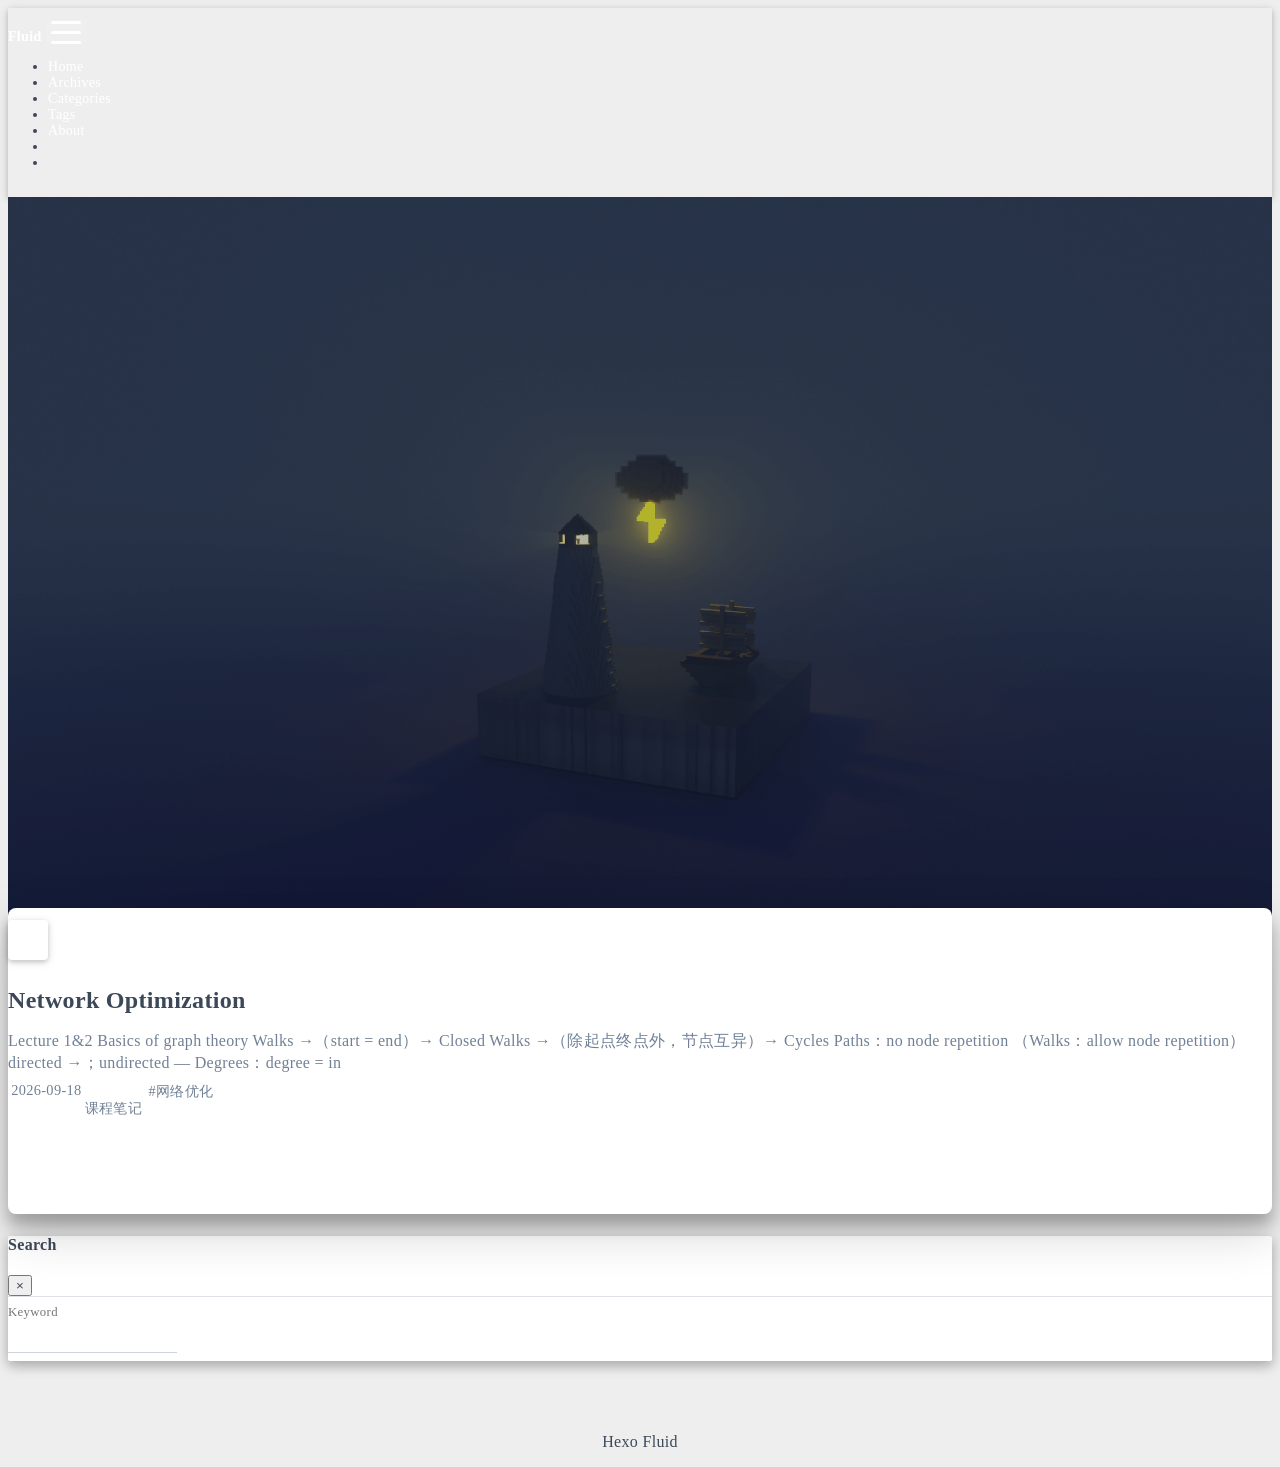
<file: index.html>
<!DOCTYPE html>
<html lang="en" data-default-color-scheme=auto>



<head>
  <meta charset="UTF-8">

  <link rel="apple-touch-icon" sizes="76x76" href="/img/fluid.png">
  <link rel="icon" href="/img/fluid.png">
  

  <meta name="viewport" content="width=device-width, initial-scale=1.0, maximum-scale=5.0, shrink-to-fit=no">
  <meta http-equiv="x-ua-compatible" content="ie=edge">
  
  <meta name="theme-color" content="#2f4154">
  <meta name="author" content="John Doe">
  <meta name="keywords" content="">
  
    <meta property="og:type" content="website">
<meta property="og:title" content="Hexo">
<meta property="og:url" content="https://nebula-m31.github.io/index.html">
<meta property="og:site_name" content="Hexo">
<meta property="og:locale" content="en_US">
<meta property="article:author" content="John Doe">
<meta name="twitter:card" content="summary_large_image">
  
  
    <meta name="referrer" content="no-referrer-when-downgrade">
  
  
  <title>Hexo</title>

  <link  rel="stylesheet" href="https://lib.baomitu.com/twitter-bootstrap/4.6.1/css/bootstrap.min.css" />





<!-- 主题依赖的图标库，不要自行修改 -->
<!-- Do not modify the link that theme dependent icons -->

<link rel="stylesheet" href="//at.alicdn.com/t/c/font_1749284_5i9bdhy70f8.css">



<link rel="stylesheet" href="//at.alicdn.com/t/c/font_1736178_k526ubmyhba.css">


<link  rel="stylesheet" href="/css/main.css" />


  <link id="highlight-css" rel="stylesheet" href="/css/highlight.css" />
  
    <link id="highlight-css-dark" rel="stylesheet" href="/css/highlight-dark.css" />
  



  
<link rel="stylesheet" href="/css/theorem-box.css">



  <script id="fluid-configs">
    var Fluid = window.Fluid || {};
    Fluid.ctx = Object.assign({}, Fluid.ctx)
    var CONFIG = {"hostname":"nebula-m31.github.io","root":"/","version":"1.9.9","typing":{"enable":true,"typeSpeed":70,"cursorChar":"_","loop":false,"scope":[]},"anchorjs":{"enable":true,"element":"h1,h2,h3,h4,h5,h6","placement":"left","visible":"hover","icon":""},"progressbar":{"enable":true,"height_px":3,"color":"#29d","options":{"showSpinner":false,"trickleSpeed":100}},"code_language":{"enable":true,"default":"TEXT"},"copy_btn":true,"image_caption":{"enable":true},"image_zoom":{"enable":true,"img_url_replace":["",""]},"toc":{"enable":true,"expand_all":false,"placement":"right","headingSelector":"h1,h2,h3,h4,h5,h6","collapseDepth":2},"lazyload":{"enable":true,"loading_img":"/img/loading.gif","onlypost":false,"offset_factor":2},"web_analytics":{"enable":false,"follow_dnt":true,"baidu":null,"google":{"measurement_id":null},"tencent":{"sid":null,"cid":null},"leancloud":{"app_id":null,"app_key":null,"server_url":null,"path":"window.location.pathname","ignore_local":false},"openkounter":{"server_url":"https://open-kounter.mintimate.cn","path":"window.location.pathname","ignore_local":false},"umami":{"src":null,"website_id":null,"domains":null,"start_time":"2024-01-01T00:00:00.000Z","token":null,"api_server":null}},"search_path":"/local-search.xml","include_content_in_search":true};

    if (CONFIG.web_analytics.follow_dnt) {
      var dntVal = navigator.doNotTrack || window.doNotTrack || navigator.msDoNotTrack;
      Fluid.ctx.dnt = dntVal && (dntVal.startsWith('1') || dntVal.startsWith('yes') || dntVal.startsWith('on'));
    }
  </script>
  <script  src="/js/utils.js" ></script>
  <script  src="/js/color-schema.js" ></script>
  


  
<meta name="generator" content="Hexo 7.3.0"></head>


<body>
  

  <header>
    

<div class="header-inner" style="height: 100vh;">
  <nav id="navbar" class="navbar fixed-top  navbar-expand-lg navbar-dark scrolling-navbar">
  <div class="container">
    <a class="navbar-brand" href="/">
      <strong>Fluid</strong>
    </a>

    <button id="navbar-toggler-btn" class="navbar-toggler" type="button" data-toggle="collapse"
            data-target="#navbarSupportedContent"
            aria-controls="navbarSupportedContent" aria-expanded="false" aria-label="Toggle navigation">
      <div class="animated-icon"><span></span><span></span><span></span></div>
    </button>

    <!-- Collapsible content (desktop) -->
    <div class="collapse navbar-collapse" id="navbarSupportedContent">
      <ul class="navbar-nav ml-auto text-center">
        
          
          
          
          
            <li class="nav-item">
              <a class="nav-link" href="/" target="_self">
                <i class="iconfont icon-home-fill"></i>
                <span>Home</span>
              </a>
            </li>
          
        
          
          
          
          
            <li class="nav-item">
              <a class="nav-link" href="/archives/" target="_self">
                <i class="iconfont icon-archive-fill"></i>
                <span>Archives</span>
              </a>
            </li>
          
        
          
          
          
          
            <li class="nav-item">
              <a class="nav-link" href="/categories/" target="_self">
                <i class="iconfont icon-category-fill"></i>
                <span>Categories</span>
              </a>
            </li>
          
        
          
          
          
          
            <li class="nav-item">
              <a class="nav-link" href="/tags/" target="_self">
                <i class="iconfont icon-tags-fill"></i>
                <span>Tags</span>
              </a>
            </li>
          
        
          
          
          
          
            <li class="nav-item">
              <a class="nav-link" href="/about/" target="_self">
                <i class="iconfont icon-user-fill"></i>
                <span>About</span>
              </a>
            </li>
          
        
        
          <li class="nav-item" id="search-btn">
            <a class="nav-link" target="_self" href="javascript:;" data-toggle="modal" data-target="#modalSearch" aria-label="Search">
              <i class="iconfont icon-search"></i>
            </a>
          </li>
          
        
        
          <li class="nav-item" id="color-toggle-btn">
            <a class="nav-link" target="_self" href="javascript:;" aria-label="Color Toggle">
              <i class="iconfont icon-dark" id="color-toggle-icon"></i>
            </a>
          </li>
        
      </ul>
    </div>
  </div>
</nav>

<!-- Mobile grid menu overlay -->
<div id="mobile-grid-menu" class="d-lg-none">
  <div class="mobile-grid-menu-inner">
    <div class="container">
      <div class="row">
        
          
          
          
          
            <div class="col-4 mobile-grid-cell">
              <a href="/" target="_self">
                <div class="mobile-grid-item">
                  <i class="iconfont icon-home-fill"></i>
                  <span>Home</span>
                </div>
              </a>
            </div>
          
        
          
          
          
          
            <div class="col-4 mobile-grid-cell">
              <a href="/archives/" target="_self">
                <div class="mobile-grid-item">
                  <i class="iconfont icon-archive-fill"></i>
                  <span>Archives</span>
                </div>
              </a>
            </div>
          
        
          
          
          
          
            <div class="col-4 mobile-grid-cell">
              <a href="/categories/" target="_self">
                <div class="mobile-grid-item">
                  <i class="iconfont icon-category-fill"></i>
                  <span>Categories</span>
                </div>
              </a>
            </div>
          
        
          
          
          
          
            <div class="col-4 mobile-grid-cell">
              <a href="/tags/" target="_self">
                <div class="mobile-grid-item">
                  <i class="iconfont icon-tags-fill"></i>
                  <span>Tags</span>
                </div>
              </a>
            </div>
          
        
          
          
          
          
            <div class="col-4 mobile-grid-cell">
              <a href="/about/" target="_self">
                <div class="mobile-grid-item">
                  <i class="iconfont icon-user-fill"></i>
                  <span>About</span>
                </div>
              </a>
            </div>
          
        
        
          <div class="col-4 mobile-grid-cell" id="mobile-search-btn">
            <a href="javascript:;" data-toggle="modal" data-target="#modalSearch" aria-label="Search">
              <div class="mobile-grid-item">
                <i class="iconfont icon-search"></i>
                <span>Search</span>
              </div>
            </a>
          </div>
        
        
          <div class="col-4 mobile-grid-cell" id="mobile-color-toggle-btn"
               data-label-light="Light"
               data-label-dark="Dark">
            <a href="javascript:;" aria-label="Color Toggle">
              <div class="mobile-grid-item">
                <i class="iconfont icon-dark" id="mobile-color-toggle-icon"></i>
                <span id="mobile-color-toggle-label">Dark</span>
              </div>
            </a>
          </div>
        
      </div>
    </div>
  </div>
</div>

  

<div id="banner" class="banner" parallax=true
     style="background: url('/img/default.png') no-repeat center center; background-size: cover;">
  <div class="full-bg-img">
    <div class="mask flex-center" style="background-color: rgba(0, 0, 0, 0.3)">
      <div class="banner-text text-center fade-in-up">
        <div class="h2">
          
            <span id="subtitle" data-typed-text="An elegant Material-Design theme for Hexo"></span>
          
        </div>

        
      </div>

      
        <div class="scroll-down-bar">
          <i class="iconfont icon-arrowdown"></i>
        </div>
      
    </div>
  </div>
</div>



</div>

  </header>

  <main>
    
      <div class="container nopadding-x-md">
        <div id="board"
          style="margin-top: 0">
          
          <div class="container">
            <div class="row">
              <div class="col-12 col-md-10 m-auto">
                

<h1 style="display: none">Hexo</h1>

  <div class="row mx-auto index-card">
    
    
    <article class="col-12 col-md-12 mx-auto index-info">
      <h2 class="index-header">
        
        <a href="/network-optimization/" target="_self">
          Network Optimization
        </a>
      </h2>

      
      <a class="index-excerpt index-excerpt__noimg" href="/network-optimization/" target="_self">
        <div>
          Lecture 1&amp;2  Basics of graph theory Walks →（start = end）→ Closed Walks →（除起点终点外，节点互异）→ Cycles Paths：no node repetition （Walks：allow node repetition）  directed →；undirected —  Degrees：degree = in
        </div>
      </a>

      <div class="index-btm post-metas">
        
          <div class="post-meta mr-3">
            <i class="iconfont icon-date"></i>
            <time datetime="2026-09-18 10:00" pubdate>
              2026-09-18
            </time>
          </div>
        
        
          <div class="post-meta mr-3 d-flex align-items-center">
            <i class="iconfont icon-category"></i>
            

<span class="category-chains">
  
  
    
      <span class="category-chain">
        
  <a href="/categories/%E8%AF%BE%E7%A8%8B%E7%AC%94%E8%AE%B0/" class="category-chain-item">课程笔记</a>
  
  

      </span>
    
  
</span>

          </div>
        
        
          <div class="post-meta">
            <i class="iconfont icon-tags"></i>
            
              <a href="/tags/%E7%BD%91%E7%BB%9C%E4%BC%98%E5%8C%96/">#网络优化</a>
            
          </div>
        
      </div>
    </article>
  </div>





              </div>
            </div>
          </div>
        </div>
      </div>
    

    
      <a id="scroll-top-button" aria-label="TOP" href="#" role="button">
        <i class="iconfont icon-arrowup" aria-hidden="true"></i>
      </a>
    

    
      <div class="modal fade" id="modalSearch" tabindex="-1" role="dialog" aria-labelledby="ModalLabel"
     aria-hidden="true">
  <div class="modal-dialog modal-dialog-scrollable modal-lg" role="document">
    <div class="modal-content">
      <div class="modal-header text-center">
        <h4 class="modal-title w-100 font-weight-bold">Search</h4>
        <button type="button" id="local-search-close" class="close" data-dismiss="modal" aria-label="Close">
          <span aria-hidden="true">&times;</span>
        </button>
      </div>
      <div class="modal-body mx-3">
        <div class="md-form mb-5">
          <input type="text" id="local-search-input" class="form-control validate">
          <label data-error="x" data-success="v" for="local-search-input">Keyword</label>
        </div>
        <div class="list-group" id="local-search-result"></div>
      </div>
    </div>
  </div>
</div>

    

    
  </main>

  <footer>
    <div class="footer-inner">
  
    <div class="footer-content">
       <a href="https://hexo.io" target="_blank" rel="nofollow noopener"><span>Hexo</span></a> <i class="iconfont icon-love"></i> <a href="https://github.com/fluid-dev/hexo-theme-fluid" target="_blank" rel="nofollow noopener"><span>Fluid</span></a> 
    </div>
  
  
  
</div>

  </footer>

  <!-- Scripts -->
  
  <script  src="https://lib.baomitu.com/nprogress/0.2.0/nprogress.min.js" ></script>
  <link  rel="stylesheet" href="https://lib.baomitu.com/nprogress/0.2.0/nprogress.min.css" />

  <script>
    NProgress.configure({"showSpinner":false,"trickleSpeed":100})
    NProgress.start()
    window.addEventListener('load', function() {
      NProgress.done();
    })
  </script>


<script  src="https://lib.baomitu.com/jquery/3.6.4/jquery.min.js" ></script>
<script  src="https://lib.baomitu.com/twitter-bootstrap/4.6.1/js/bootstrap.min.js" ></script>
<script  src="/js/events.js" ></script>
<script  src="/js/plugins.js" ></script>


  <script  src="https://lib.baomitu.com/typed.js/2.0.12/typed.min.js" ></script>
  <script>
    (function (window, document) {
      var typing = Fluid.plugins.typing;
      var subtitle = document.getElementById('subtitle');
      if (!subtitle || !typing) {
        return;
      }
      var text = subtitle.getAttribute('data-typed-text');
      
        typing(text);
      
    })(window, document);
  </script>




  
    <script  src="/js/img-lazyload.js" ></script>
  




  <script  src="/js/local-search.js" ></script>





<!-- 主题的启动项，将它保持在最底部 -->
<!-- the boot of the theme, keep it at the bottom -->
<script  src="/js/boot.js" ></script>


  

  <noscript>
    <div class="noscript-warning">Blog works best with JavaScript enabled</div>
  </noscript>
</body>
</html>
</file>
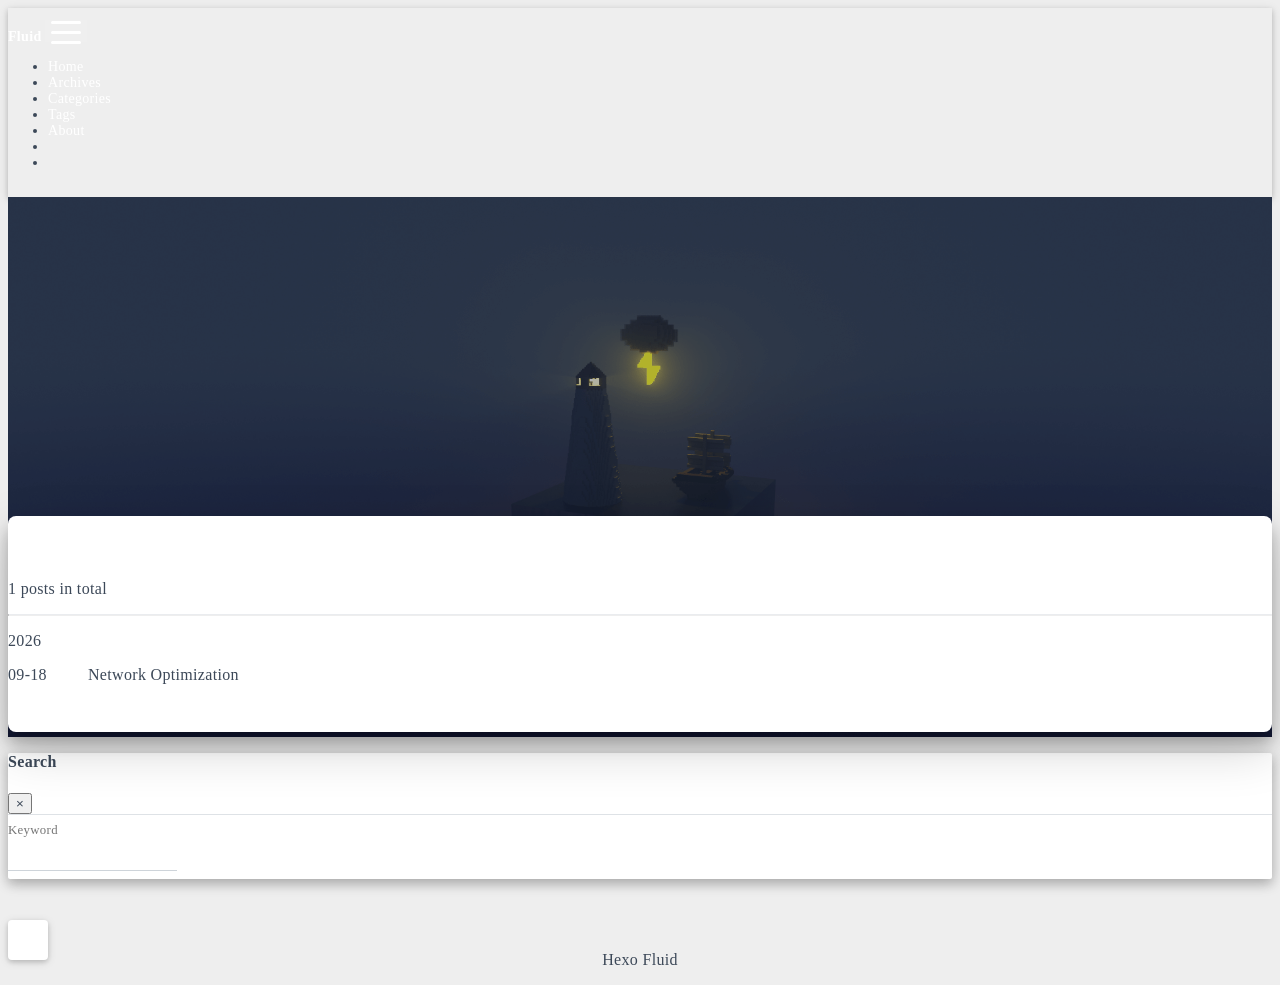
<file: archives/index.html>
<!DOCTYPE html>
<html lang="en" data-default-color-scheme=auto>



<head>
  <meta charset="UTF-8">

  <link rel="apple-touch-icon" sizes="76x76" href="/img/fluid.png">
  <link rel="icon" href="/img/fluid.png">
  

  <meta name="viewport" content="width=device-width, initial-scale=1.0, maximum-scale=5.0, shrink-to-fit=no">
  <meta http-equiv="x-ua-compatible" content="ie=edge">
  
  <meta name="theme-color" content="#2f4154">
  <meta name="author" content="John Doe">
  <meta name="keywords" content="">
  
    <meta property="og:type" content="website">
<meta property="og:title" content="Archives">
<meta property="og:url" content="https://nebula-m31.github.io/archives/index.html">
<meta property="og:site_name" content="Hexo">
<meta property="og:locale" content="en_US">
<meta property="article:author" content="John Doe">
<meta name="twitter:card" content="summary_large_image">
  
  
    <meta name="referrer" content="no-referrer-when-downgrade">
  
  
  <title>Archives - Hexo</title>

  <link  rel="stylesheet" href="https://lib.baomitu.com/twitter-bootstrap/4.6.1/css/bootstrap.min.css" />





<!-- 主题依赖的图标库，不要自行修改 -->
<!-- Do not modify the link that theme dependent icons -->

<link rel="stylesheet" href="//at.alicdn.com/t/c/font_1749284_5i9bdhy70f8.css">



<link rel="stylesheet" href="//at.alicdn.com/t/c/font_1736178_k526ubmyhba.css">


<link  rel="stylesheet" href="/css/main.css" />


  <link id="highlight-css" rel="stylesheet" href="/css/highlight.css" />
  
    <link id="highlight-css-dark" rel="stylesheet" href="/css/highlight-dark.css" />
  



  
<link rel="stylesheet" href="/css/theorem-box.css">



  <script id="fluid-configs">
    var Fluid = window.Fluid || {};
    Fluid.ctx = Object.assign({}, Fluid.ctx)
    var CONFIG = {"hostname":"nebula-m31.github.io","root":"/","version":"1.9.9","typing":{"enable":true,"typeSpeed":70,"cursorChar":"_","loop":false,"scope":[]},"anchorjs":{"enable":true,"element":"h1,h2,h3,h4,h5,h6","placement":"left","visible":"hover","icon":""},"progressbar":{"enable":true,"height_px":3,"color":"#29d","options":{"showSpinner":false,"trickleSpeed":100}},"code_language":{"enable":true,"default":"TEXT"},"copy_btn":true,"image_caption":{"enable":true},"image_zoom":{"enable":true,"img_url_replace":["",""]},"toc":{"enable":true,"expand_all":false,"placement":"right","headingSelector":"h1,h2,h3,h4,h5,h6","collapseDepth":2},"lazyload":{"enable":true,"loading_img":"/img/loading.gif","onlypost":false,"offset_factor":2},"web_analytics":{"enable":false,"follow_dnt":true,"baidu":null,"google":{"measurement_id":null},"tencent":{"sid":null,"cid":null},"leancloud":{"app_id":null,"app_key":null,"server_url":null,"path":"window.location.pathname","ignore_local":false},"openkounter":{"server_url":"https://open-kounter.mintimate.cn","path":"window.location.pathname","ignore_local":false},"umami":{"src":null,"website_id":null,"domains":null,"start_time":"2024-01-01T00:00:00.000Z","token":null,"api_server":null}},"search_path":"/local-search.xml","include_content_in_search":true};

    if (CONFIG.web_analytics.follow_dnt) {
      var dntVal = navigator.doNotTrack || window.doNotTrack || navigator.msDoNotTrack;
      Fluid.ctx.dnt = dntVal && (dntVal.startsWith('1') || dntVal.startsWith('yes') || dntVal.startsWith('on'));
    }
  </script>
  <script  src="/js/utils.js" ></script>
  <script  src="/js/color-schema.js" ></script>
  


  
<meta name="generator" content="Hexo 7.3.0"></head>


<body>
  

  <header>
    

<div class="header-inner" style="height: 60vh;">
  <nav id="navbar" class="navbar fixed-top  navbar-expand-lg navbar-dark scrolling-navbar">
  <div class="container">
    <a class="navbar-brand" href="/">
      <strong>Fluid</strong>
    </a>

    <button id="navbar-toggler-btn" class="navbar-toggler" type="button" data-toggle="collapse"
            data-target="#navbarSupportedContent"
            aria-controls="navbarSupportedContent" aria-expanded="false" aria-label="Toggle navigation">
      <div class="animated-icon"><span></span><span></span><span></span></div>
    </button>

    <!-- Collapsible content (desktop) -->
    <div class="collapse navbar-collapse" id="navbarSupportedContent">
      <ul class="navbar-nav ml-auto text-center">
        
          
          
          
          
            <li class="nav-item">
              <a class="nav-link" href="/" target="_self">
                <i class="iconfont icon-home-fill"></i>
                <span>Home</span>
              </a>
            </li>
          
        
          
          
          
          
            <li class="nav-item">
              <a class="nav-link" href="/archives/" target="_self">
                <i class="iconfont icon-archive-fill"></i>
                <span>Archives</span>
              </a>
            </li>
          
        
          
          
          
          
            <li class="nav-item">
              <a class="nav-link" href="/categories/" target="_self">
                <i class="iconfont icon-category-fill"></i>
                <span>Categories</span>
              </a>
            </li>
          
        
          
          
          
          
            <li class="nav-item">
              <a class="nav-link" href="/tags/" target="_self">
                <i class="iconfont icon-tags-fill"></i>
                <span>Tags</span>
              </a>
            </li>
          
        
          
          
          
          
            <li class="nav-item">
              <a class="nav-link" href="/about/" target="_self">
                <i class="iconfont icon-user-fill"></i>
                <span>About</span>
              </a>
            </li>
          
        
        
          <li class="nav-item" id="search-btn">
            <a class="nav-link" target="_self" href="javascript:;" data-toggle="modal" data-target="#modalSearch" aria-label="Search">
              <i class="iconfont icon-search"></i>
            </a>
          </li>
          
        
        
          <li class="nav-item" id="color-toggle-btn">
            <a class="nav-link" target="_self" href="javascript:;" aria-label="Color Toggle">
              <i class="iconfont icon-dark" id="color-toggle-icon"></i>
            </a>
          </li>
        
      </ul>
    </div>
  </div>
</nav>

<!-- Mobile grid menu overlay -->
<div id="mobile-grid-menu" class="d-lg-none">
  <div class="mobile-grid-menu-inner">
    <div class="container">
      <div class="row">
        
          
          
          
          
            <div class="col-4 mobile-grid-cell">
              <a href="/" target="_self">
                <div class="mobile-grid-item">
                  <i class="iconfont icon-home-fill"></i>
                  <span>Home</span>
                </div>
              </a>
            </div>
          
        
          
          
          
          
            <div class="col-4 mobile-grid-cell">
              <a href="/archives/" target="_self">
                <div class="mobile-grid-item">
                  <i class="iconfont icon-archive-fill"></i>
                  <span>Archives</span>
                </div>
              </a>
            </div>
          
        
          
          
          
          
            <div class="col-4 mobile-grid-cell">
              <a href="/categories/" target="_self">
                <div class="mobile-grid-item">
                  <i class="iconfont icon-category-fill"></i>
                  <span>Categories</span>
                </div>
              </a>
            </div>
          
        
          
          
          
          
            <div class="col-4 mobile-grid-cell">
              <a href="/tags/" target="_self">
                <div class="mobile-grid-item">
                  <i class="iconfont icon-tags-fill"></i>
                  <span>Tags</span>
                </div>
              </a>
            </div>
          
        
          
          
          
          
            <div class="col-4 mobile-grid-cell">
              <a href="/about/" target="_self">
                <div class="mobile-grid-item">
                  <i class="iconfont icon-user-fill"></i>
                  <span>About</span>
                </div>
              </a>
            </div>
          
        
        
          <div class="col-4 mobile-grid-cell" id="mobile-search-btn">
            <a href="javascript:;" data-toggle="modal" data-target="#modalSearch" aria-label="Search">
              <div class="mobile-grid-item">
                <i class="iconfont icon-search"></i>
                <span>Search</span>
              </div>
            </a>
          </div>
        
        
          <div class="col-4 mobile-grid-cell" id="mobile-color-toggle-btn"
               data-label-light="Light"
               data-label-dark="Dark">
            <a href="javascript:;" aria-label="Color Toggle">
              <div class="mobile-grid-item">
                <i class="iconfont icon-dark" id="mobile-color-toggle-icon"></i>
                <span id="mobile-color-toggle-label">Dark</span>
              </div>
            </a>
          </div>
        
      </div>
    </div>
  </div>
</div>

  

<div id="banner" class="banner" parallax=true
     style="background: url('/img/default.png') no-repeat center center; background-size: cover;">
  <div class="full-bg-img">
    <div class="mask flex-center" style="background-color: rgba(0, 0, 0, 0.3)">
      <div class="banner-text text-center fade-in-up">
        <div class="h2">
          
            <span id="subtitle" data-typed-text="Archives"></span>
          
        </div>

        
      </div>

      
    </div>
  </div>
</div>



</div>

  </header>

  <main>
    
      <div class="container nopadding-x-md">
        <div id="board"
          >
          
          <div class="container">
            <div class="row">
              <div class="col-12 col-md-10 m-auto">
                

<div class="list-group">
  <p class="h4">1 posts in total</p>
  <hr>
  
  
    
      
      <p class="h5">2026</p>
    
    <a href="/network-optimization/" class="list-group-item list-group-item-action">
      <time>09-18</time>
      <div class="list-group-item-title">Network Optimization</div>
    </a>
  
</div>





              </div>
            </div>
          </div>
        </div>
      </div>
    

    
      <a id="scroll-top-button" aria-label="TOP" href="#" role="button">
        <i class="iconfont icon-arrowup" aria-hidden="true"></i>
      </a>
    

    
      <div class="modal fade" id="modalSearch" tabindex="-1" role="dialog" aria-labelledby="ModalLabel"
     aria-hidden="true">
  <div class="modal-dialog modal-dialog-scrollable modal-lg" role="document">
    <div class="modal-content">
      <div class="modal-header text-center">
        <h4 class="modal-title w-100 font-weight-bold">Search</h4>
        <button type="button" id="local-search-close" class="close" data-dismiss="modal" aria-label="Close">
          <span aria-hidden="true">&times;</span>
        </button>
      </div>
      <div class="modal-body mx-3">
        <div class="md-form mb-5">
          <input type="text" id="local-search-input" class="form-control validate">
          <label data-error="x" data-success="v" for="local-search-input">Keyword</label>
        </div>
        <div class="list-group" id="local-search-result"></div>
      </div>
    </div>
  </div>
</div>

    

    
  </main>

  <footer>
    <div class="footer-inner">
  
    <div class="footer-content">
       <a href="https://hexo.io" target="_blank" rel="nofollow noopener"><span>Hexo</span></a> <i class="iconfont icon-love"></i> <a href="https://github.com/fluid-dev/hexo-theme-fluid" target="_blank" rel="nofollow noopener"><span>Fluid</span></a> 
    </div>
  
  
  
</div>

  </footer>

  <!-- Scripts -->
  
  <script  src="https://lib.baomitu.com/nprogress/0.2.0/nprogress.min.js" ></script>
  <link  rel="stylesheet" href="https://lib.baomitu.com/nprogress/0.2.0/nprogress.min.css" />

  <script>
    NProgress.configure({"showSpinner":false,"trickleSpeed":100})
    NProgress.start()
    window.addEventListener('load', function() {
      NProgress.done();
    })
  </script>


<script  src="https://lib.baomitu.com/jquery/3.6.4/jquery.min.js" ></script>
<script  src="https://lib.baomitu.com/twitter-bootstrap/4.6.1/js/bootstrap.min.js" ></script>
<script  src="/js/events.js" ></script>
<script  src="/js/plugins.js" ></script>


  <script  src="https://lib.baomitu.com/typed.js/2.0.12/typed.min.js" ></script>
  <script>
    (function (window, document) {
      var typing = Fluid.plugins.typing;
      var subtitle = document.getElementById('subtitle');
      if (!subtitle || !typing) {
        return;
      }
      var text = subtitle.getAttribute('data-typed-text');
      
        typing(text);
      
    })(window, document);
  </script>




  
    <script  src="/js/img-lazyload.js" ></script>
  




  <script  src="/js/local-search.js" ></script>





<!-- 主题的启动项，将它保持在最底部 -->
<!-- the boot of the theme, keep it at the bottom -->
<script  src="/js/boot.js" ></script>


  

  <noscript>
    <div class="noscript-warning">Blog works best with JavaScript enabled</div>
  </noscript>
</body>
</html>
</file>
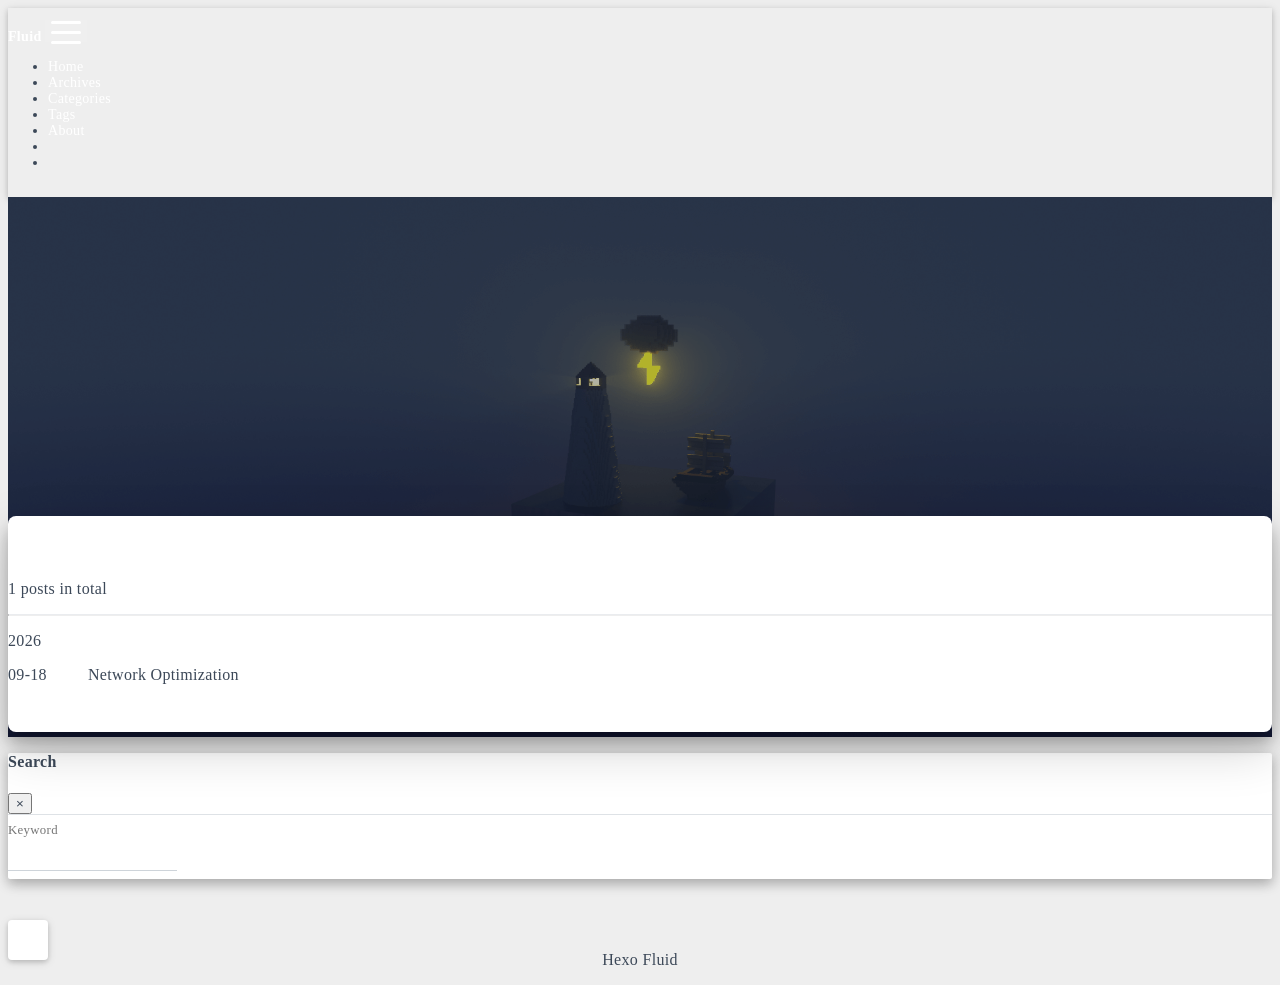
<file: archives/2026/index.html>
<!DOCTYPE html>
<html lang="en" data-default-color-scheme=auto>



<head>
  <meta charset="UTF-8">

  <link rel="apple-touch-icon" sizes="76x76" href="/img/fluid.png">
  <link rel="icon" href="/img/fluid.png">
  

  <meta name="viewport" content="width=device-width, initial-scale=1.0, maximum-scale=5.0, shrink-to-fit=no">
  <meta http-equiv="x-ua-compatible" content="ie=edge">
  
  <meta name="theme-color" content="#2f4154">
  <meta name="author" content="John Doe">
  <meta name="keywords" content="">
  
    <meta property="og:type" content="website">
<meta property="og:title" content="Archives">
<meta property="og:url" content="https://nebula-m31.github.io/archives/2026/index.html">
<meta property="og:site_name" content="Hexo">
<meta property="og:locale" content="en_US">
<meta property="article:author" content="John Doe">
<meta name="twitter:card" content="summary_large_image">
  
  
    <meta name="referrer" content="no-referrer-when-downgrade">
  
  
  <title>Archives - Hexo</title>

  <link  rel="stylesheet" href="https://lib.baomitu.com/twitter-bootstrap/4.6.1/css/bootstrap.min.css" />





<!-- 主题依赖的图标库，不要自行修改 -->
<!-- Do not modify the link that theme dependent icons -->

<link rel="stylesheet" href="//at.alicdn.com/t/c/font_1749284_5i9bdhy70f8.css">



<link rel="stylesheet" href="//at.alicdn.com/t/c/font_1736178_k526ubmyhba.css">


<link  rel="stylesheet" href="/css/main.css" />


  <link id="highlight-css" rel="stylesheet" href="/css/highlight.css" />
  
    <link id="highlight-css-dark" rel="stylesheet" href="/css/highlight-dark.css" />
  



  
<link rel="stylesheet" href="/css/theorem-box.css">



  <script id="fluid-configs">
    var Fluid = window.Fluid || {};
    Fluid.ctx = Object.assign({}, Fluid.ctx)
    var CONFIG = {"hostname":"nebula-m31.github.io","root":"/","version":"1.9.9","typing":{"enable":true,"typeSpeed":70,"cursorChar":"_","loop":false,"scope":[]},"anchorjs":{"enable":true,"element":"h1,h2,h3,h4,h5,h6","placement":"left","visible":"hover","icon":""},"progressbar":{"enable":true,"height_px":3,"color":"#29d","options":{"showSpinner":false,"trickleSpeed":100}},"code_language":{"enable":true,"default":"TEXT"},"copy_btn":true,"image_caption":{"enable":true},"image_zoom":{"enable":true,"img_url_replace":["",""]},"toc":{"enable":true,"expand_all":false,"placement":"right","headingSelector":"h1,h2,h3,h4,h5,h6","collapseDepth":2},"lazyload":{"enable":true,"loading_img":"/img/loading.gif","onlypost":false,"offset_factor":2},"web_analytics":{"enable":false,"follow_dnt":true,"baidu":null,"google":{"measurement_id":null},"tencent":{"sid":null,"cid":null},"leancloud":{"app_id":null,"app_key":null,"server_url":null,"path":"window.location.pathname","ignore_local":false},"openkounter":{"server_url":"https://open-kounter.mintimate.cn","path":"window.location.pathname","ignore_local":false},"umami":{"src":null,"website_id":null,"domains":null,"start_time":"2024-01-01T00:00:00.000Z","token":null,"api_server":null}},"search_path":"/local-search.xml","include_content_in_search":true};

    if (CONFIG.web_analytics.follow_dnt) {
      var dntVal = navigator.doNotTrack || window.doNotTrack || navigator.msDoNotTrack;
      Fluid.ctx.dnt = dntVal && (dntVal.startsWith('1') || dntVal.startsWith('yes') || dntVal.startsWith('on'));
    }
  </script>
  <script  src="/js/utils.js" ></script>
  <script  src="/js/color-schema.js" ></script>
  


  
<meta name="generator" content="Hexo 7.3.0"></head>


<body>
  

  <header>
    

<div class="header-inner" style="height: 60vh;">
  <nav id="navbar" class="navbar fixed-top  navbar-expand-lg navbar-dark scrolling-navbar">
  <div class="container">
    <a class="navbar-brand" href="/">
      <strong>Fluid</strong>
    </a>

    <button id="navbar-toggler-btn" class="navbar-toggler" type="button" data-toggle="collapse"
            data-target="#navbarSupportedContent"
            aria-controls="navbarSupportedContent" aria-expanded="false" aria-label="Toggle navigation">
      <div class="animated-icon"><span></span><span></span><span></span></div>
    </button>

    <!-- Collapsible content (desktop) -->
    <div class="collapse navbar-collapse" id="navbarSupportedContent">
      <ul class="navbar-nav ml-auto text-center">
        
          
          
          
          
            <li class="nav-item">
              <a class="nav-link" href="/" target="_self">
                <i class="iconfont icon-home-fill"></i>
                <span>Home</span>
              </a>
            </li>
          
        
          
          
          
          
            <li class="nav-item">
              <a class="nav-link" href="/archives/" target="_self">
                <i class="iconfont icon-archive-fill"></i>
                <span>Archives</span>
              </a>
            </li>
          
        
          
          
          
          
            <li class="nav-item">
              <a class="nav-link" href="/categories/" target="_self">
                <i class="iconfont icon-category-fill"></i>
                <span>Categories</span>
              </a>
            </li>
          
        
          
          
          
          
            <li class="nav-item">
              <a class="nav-link" href="/tags/" target="_self">
                <i class="iconfont icon-tags-fill"></i>
                <span>Tags</span>
              </a>
            </li>
          
        
          
          
          
          
            <li class="nav-item">
              <a class="nav-link" href="/about/" target="_self">
                <i class="iconfont icon-user-fill"></i>
                <span>About</span>
              </a>
            </li>
          
        
        
          <li class="nav-item" id="search-btn">
            <a class="nav-link" target="_self" href="javascript:;" data-toggle="modal" data-target="#modalSearch" aria-label="Search">
              <i class="iconfont icon-search"></i>
            </a>
          </li>
          
        
        
          <li class="nav-item" id="color-toggle-btn">
            <a class="nav-link" target="_self" href="javascript:;" aria-label="Color Toggle">
              <i class="iconfont icon-dark" id="color-toggle-icon"></i>
            </a>
          </li>
        
      </ul>
    </div>
  </div>
</nav>

<!-- Mobile grid menu overlay -->
<div id="mobile-grid-menu" class="d-lg-none">
  <div class="mobile-grid-menu-inner">
    <div class="container">
      <div class="row">
        
          
          
          
          
            <div class="col-4 mobile-grid-cell">
              <a href="/" target="_self">
                <div class="mobile-grid-item">
                  <i class="iconfont icon-home-fill"></i>
                  <span>Home</span>
                </div>
              </a>
            </div>
          
        
          
          
          
          
            <div class="col-4 mobile-grid-cell">
              <a href="/archives/" target="_self">
                <div class="mobile-grid-item">
                  <i class="iconfont icon-archive-fill"></i>
                  <span>Archives</span>
                </div>
              </a>
            </div>
          
        
          
          
          
          
            <div class="col-4 mobile-grid-cell">
              <a href="/categories/" target="_self">
                <div class="mobile-grid-item">
                  <i class="iconfont icon-category-fill"></i>
                  <span>Categories</span>
                </div>
              </a>
            </div>
          
        
          
          
          
          
            <div class="col-4 mobile-grid-cell">
              <a href="/tags/" target="_self">
                <div class="mobile-grid-item">
                  <i class="iconfont icon-tags-fill"></i>
                  <span>Tags</span>
                </div>
              </a>
            </div>
          
        
          
          
          
          
            <div class="col-4 mobile-grid-cell">
              <a href="/about/" target="_self">
                <div class="mobile-grid-item">
                  <i class="iconfont icon-user-fill"></i>
                  <span>About</span>
                </div>
              </a>
            </div>
          
        
        
          <div class="col-4 mobile-grid-cell" id="mobile-search-btn">
            <a href="javascript:;" data-toggle="modal" data-target="#modalSearch" aria-label="Search">
              <div class="mobile-grid-item">
                <i class="iconfont icon-search"></i>
                <span>Search</span>
              </div>
            </a>
          </div>
        
        
          <div class="col-4 mobile-grid-cell" id="mobile-color-toggle-btn"
               data-label-light="Light"
               data-label-dark="Dark">
            <a href="javascript:;" aria-label="Color Toggle">
              <div class="mobile-grid-item">
                <i class="iconfont icon-dark" id="mobile-color-toggle-icon"></i>
                <span id="mobile-color-toggle-label">Dark</span>
              </div>
            </a>
          </div>
        
      </div>
    </div>
  </div>
</div>

  

<div id="banner" class="banner" parallax=true
     style="background: url('/img/default.png') no-repeat center center; background-size: cover;">
  <div class="full-bg-img">
    <div class="mask flex-center" style="background-color: rgba(0, 0, 0, 0.3)">
      <div class="banner-text text-center fade-in-up">
        <div class="h2">
          
            <span id="subtitle" data-typed-text="Archives"></span>
          
        </div>

        
      </div>

      
    </div>
  </div>
</div>



</div>

  </header>

  <main>
    
      <div class="container nopadding-x-md">
        <div id="board"
          >
          
          <div class="container">
            <div class="row">
              <div class="col-12 col-md-10 m-auto">
                

<div class="list-group">
  <p class="h4">1 posts in total</p>
  <hr>
  
  
    
      
      <p class="h5">2026</p>
    
    <a href="/network-optimization/" class="list-group-item list-group-item-action">
      <time>09-18</time>
      <div class="list-group-item-title">Network Optimization</div>
    </a>
  
</div>





              </div>
            </div>
          </div>
        </div>
      </div>
    

    
      <a id="scroll-top-button" aria-label="TOP" href="#" role="button">
        <i class="iconfont icon-arrowup" aria-hidden="true"></i>
      </a>
    

    
      <div class="modal fade" id="modalSearch" tabindex="-1" role="dialog" aria-labelledby="ModalLabel"
     aria-hidden="true">
  <div class="modal-dialog modal-dialog-scrollable modal-lg" role="document">
    <div class="modal-content">
      <div class="modal-header text-center">
        <h4 class="modal-title w-100 font-weight-bold">Search</h4>
        <button type="button" id="local-search-close" class="close" data-dismiss="modal" aria-label="Close">
          <span aria-hidden="true">&times;</span>
        </button>
      </div>
      <div class="modal-body mx-3">
        <div class="md-form mb-5">
          <input type="text" id="local-search-input" class="form-control validate">
          <label data-error="x" data-success="v" for="local-search-input">Keyword</label>
        </div>
        <div class="list-group" id="local-search-result"></div>
      </div>
    </div>
  </div>
</div>

    

    
  </main>

  <footer>
    <div class="footer-inner">
  
    <div class="footer-content">
       <a href="https://hexo.io" target="_blank" rel="nofollow noopener"><span>Hexo</span></a> <i class="iconfont icon-love"></i> <a href="https://github.com/fluid-dev/hexo-theme-fluid" target="_blank" rel="nofollow noopener"><span>Fluid</span></a> 
    </div>
  
  
  
</div>

  </footer>

  <!-- Scripts -->
  
  <script  src="https://lib.baomitu.com/nprogress/0.2.0/nprogress.min.js" ></script>
  <link  rel="stylesheet" href="https://lib.baomitu.com/nprogress/0.2.0/nprogress.min.css" />

  <script>
    NProgress.configure({"showSpinner":false,"trickleSpeed":100})
    NProgress.start()
    window.addEventListener('load', function() {
      NProgress.done();
    })
  </script>


<script  src="https://lib.baomitu.com/jquery/3.6.4/jquery.min.js" ></script>
<script  src="https://lib.baomitu.com/twitter-bootstrap/4.6.1/js/bootstrap.min.js" ></script>
<script  src="/js/events.js" ></script>
<script  src="/js/plugins.js" ></script>


  <script  src="https://lib.baomitu.com/typed.js/2.0.12/typed.min.js" ></script>
  <script>
    (function (window, document) {
      var typing = Fluid.plugins.typing;
      var subtitle = document.getElementById('subtitle');
      if (!subtitle || !typing) {
        return;
      }
      var text = subtitle.getAttribute('data-typed-text');
      
        typing(text);
      
    })(window, document);
  </script>




  
    <script  src="/js/img-lazyload.js" ></script>
  




  <script  src="/js/local-search.js" ></script>





<!-- 主题的启动项，将它保持在最底部 -->
<!-- the boot of the theme, keep it at the bottom -->
<script  src="/js/boot.js" ></script>


  

  <noscript>
    <div class="noscript-warning">Blog works best with JavaScript enabled</div>
  </noscript>
</body>
</html>
</file>
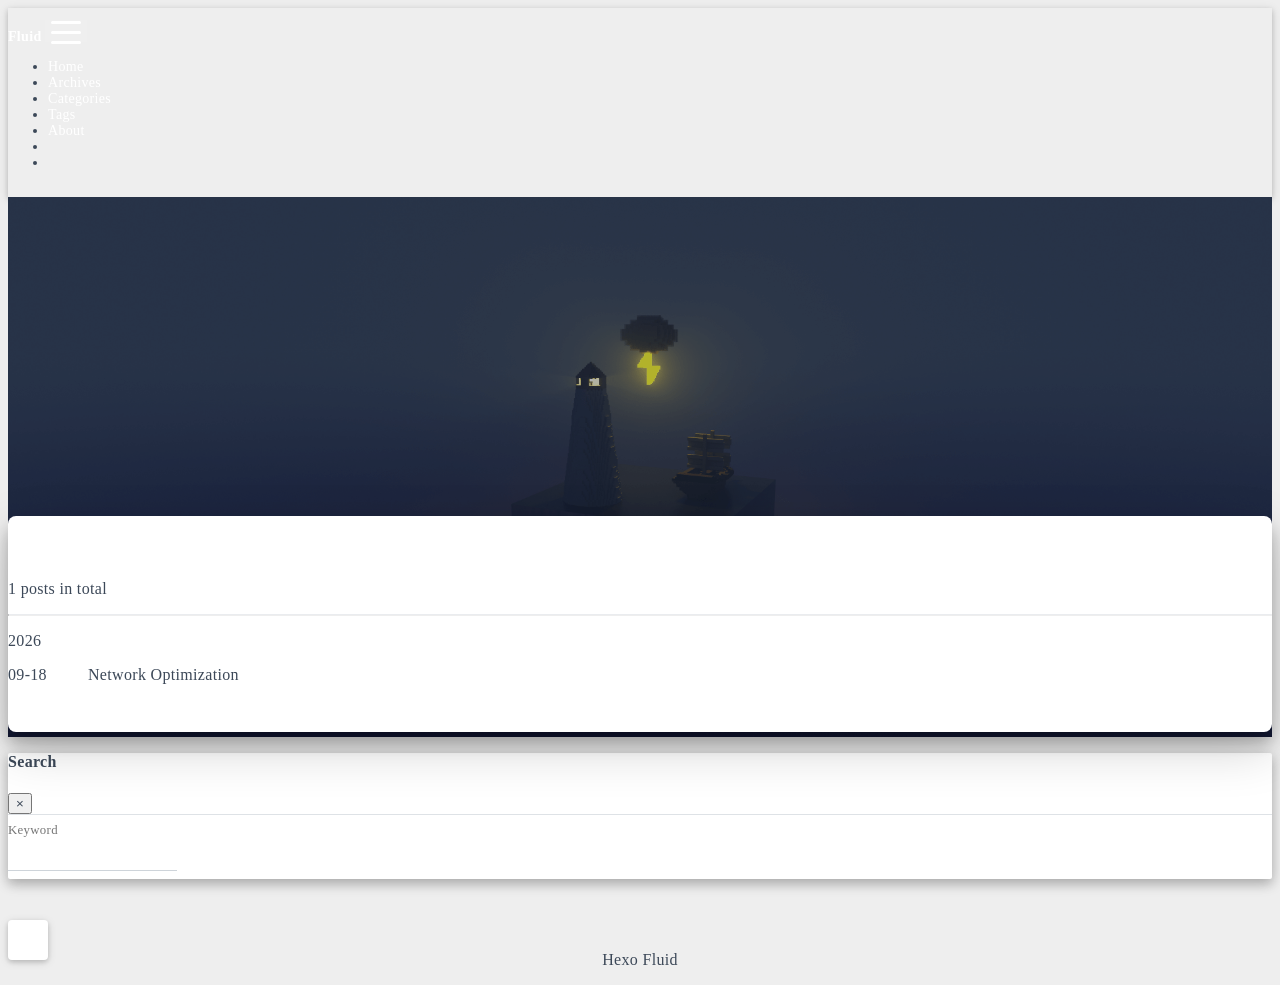
<file: categories/课程笔记/index.html>
<!DOCTYPE html>
<html lang="en" data-default-color-scheme=auto>



<head>
  <meta charset="UTF-8">

  <link rel="apple-touch-icon" sizes="76x76" href="/img/fluid.png">
  <link rel="icon" href="/img/fluid.png">
  

  <meta name="viewport" content="width=device-width, initial-scale=1.0, maximum-scale=5.0, shrink-to-fit=no">
  <meta http-equiv="x-ua-compatible" content="ie=edge">
  
  <meta name="theme-color" content="#2f4154">
  <meta name="author" content="John Doe">
  <meta name="keywords" content="">
  
    <meta property="og:type" content="website">
<meta property="og:title" content="Categories - 课程笔记">
<meta property="og:url" content="https://nebula-m31.github.io/categories/%E8%AF%BE%E7%A8%8B%E7%AC%94%E8%AE%B0/index.html">
<meta property="og:site_name" content="Hexo">
<meta property="og:locale" content="en_US">
<meta property="article:author" content="John Doe">
<meta name="twitter:card" content="summary_large_image">
  
  
    <meta name="referrer" content="no-referrer-when-downgrade">
  
  
  <title>Categories - 课程笔记 - Hexo</title>

  <link  rel="stylesheet" href="https://lib.baomitu.com/twitter-bootstrap/4.6.1/css/bootstrap.min.css" />





<!-- 主题依赖的图标库，不要自行修改 -->
<!-- Do not modify the link that theme dependent icons -->

<link rel="stylesheet" href="//at.alicdn.com/t/c/font_1749284_5i9bdhy70f8.css">



<link rel="stylesheet" href="//at.alicdn.com/t/c/font_1736178_k526ubmyhba.css">


<link  rel="stylesheet" href="/css/main.css" />


  <link id="highlight-css" rel="stylesheet" href="/css/highlight.css" />
  
    <link id="highlight-css-dark" rel="stylesheet" href="/css/highlight-dark.css" />
  



  
<link rel="stylesheet" href="/css/theorem-box.css">



  <script id="fluid-configs">
    var Fluid = window.Fluid || {};
    Fluid.ctx = Object.assign({}, Fluid.ctx)
    var CONFIG = {"hostname":"nebula-m31.github.io","root":"/","version":"1.9.9","typing":{"enable":true,"typeSpeed":70,"cursorChar":"_","loop":false,"scope":[]},"anchorjs":{"enable":true,"element":"h1,h2,h3,h4,h5,h6","placement":"left","visible":"hover","icon":""},"progressbar":{"enable":true,"height_px":3,"color":"#29d","options":{"showSpinner":false,"trickleSpeed":100}},"code_language":{"enable":true,"default":"TEXT"},"copy_btn":true,"image_caption":{"enable":true},"image_zoom":{"enable":true,"img_url_replace":["",""]},"toc":{"enable":true,"expand_all":false,"placement":"right","headingSelector":"h1,h2,h3,h4,h5,h6","collapseDepth":2},"lazyload":{"enable":true,"loading_img":"/img/loading.gif","onlypost":false,"offset_factor":2},"web_analytics":{"enable":false,"follow_dnt":true,"baidu":null,"google":{"measurement_id":null},"tencent":{"sid":null,"cid":null},"leancloud":{"app_id":null,"app_key":null,"server_url":null,"path":"window.location.pathname","ignore_local":false},"openkounter":{"server_url":"https://open-kounter.mintimate.cn","path":"window.location.pathname","ignore_local":false},"umami":{"src":null,"website_id":null,"domains":null,"start_time":"2024-01-01T00:00:00.000Z","token":null,"api_server":null}},"search_path":"/local-search.xml","include_content_in_search":true};

    if (CONFIG.web_analytics.follow_dnt) {
      var dntVal = navigator.doNotTrack || window.doNotTrack || navigator.msDoNotTrack;
      Fluid.ctx.dnt = dntVal && (dntVal.startsWith('1') || dntVal.startsWith('yes') || dntVal.startsWith('on'));
    }
  </script>
  <script  src="/js/utils.js" ></script>
  <script  src="/js/color-schema.js" ></script>
  


  
<meta name="generator" content="Hexo 7.3.0"></head>


<body>
  

  <header>
    

<div class="header-inner" style="height: 60vh;">
  <nav id="navbar" class="navbar fixed-top  navbar-expand-lg navbar-dark scrolling-navbar">
  <div class="container">
    <a class="navbar-brand" href="/">
      <strong>Fluid</strong>
    </a>

    <button id="navbar-toggler-btn" class="navbar-toggler" type="button" data-toggle="collapse"
            data-target="#navbarSupportedContent"
            aria-controls="navbarSupportedContent" aria-expanded="false" aria-label="Toggle navigation">
      <div class="animated-icon"><span></span><span></span><span></span></div>
    </button>

    <!-- Collapsible content (desktop) -->
    <div class="collapse navbar-collapse" id="navbarSupportedContent">
      <ul class="navbar-nav ml-auto text-center">
        
          
          
          
          
            <li class="nav-item">
              <a class="nav-link" href="/" target="_self">
                <i class="iconfont icon-home-fill"></i>
                <span>Home</span>
              </a>
            </li>
          
        
          
          
          
          
            <li class="nav-item">
              <a class="nav-link" href="/archives/" target="_self">
                <i class="iconfont icon-archive-fill"></i>
                <span>Archives</span>
              </a>
            </li>
          
        
          
          
          
          
            <li class="nav-item">
              <a class="nav-link" href="/categories/" target="_self">
                <i class="iconfont icon-category-fill"></i>
                <span>Categories</span>
              </a>
            </li>
          
        
          
          
          
          
            <li class="nav-item">
              <a class="nav-link" href="/tags/" target="_self">
                <i class="iconfont icon-tags-fill"></i>
                <span>Tags</span>
              </a>
            </li>
          
        
          
          
          
          
            <li class="nav-item">
              <a class="nav-link" href="/about/" target="_self">
                <i class="iconfont icon-user-fill"></i>
                <span>About</span>
              </a>
            </li>
          
        
        
          <li class="nav-item" id="search-btn">
            <a class="nav-link" target="_self" href="javascript:;" data-toggle="modal" data-target="#modalSearch" aria-label="Search">
              <i class="iconfont icon-search"></i>
            </a>
          </li>
          
        
        
          <li class="nav-item" id="color-toggle-btn">
            <a class="nav-link" target="_self" href="javascript:;" aria-label="Color Toggle">
              <i class="iconfont icon-dark" id="color-toggle-icon"></i>
            </a>
          </li>
        
      </ul>
    </div>
  </div>
</nav>

<!-- Mobile grid menu overlay -->
<div id="mobile-grid-menu" class="d-lg-none">
  <div class="mobile-grid-menu-inner">
    <div class="container">
      <div class="row">
        
          
          
          
          
            <div class="col-4 mobile-grid-cell">
              <a href="/" target="_self">
                <div class="mobile-grid-item">
                  <i class="iconfont icon-home-fill"></i>
                  <span>Home</span>
                </div>
              </a>
            </div>
          
        
          
          
          
          
            <div class="col-4 mobile-grid-cell">
              <a href="/archives/" target="_self">
                <div class="mobile-grid-item">
                  <i class="iconfont icon-archive-fill"></i>
                  <span>Archives</span>
                </div>
              </a>
            </div>
          
        
          
          
          
          
            <div class="col-4 mobile-grid-cell">
              <a href="/categories/" target="_self">
                <div class="mobile-grid-item">
                  <i class="iconfont icon-category-fill"></i>
                  <span>Categories</span>
                </div>
              </a>
            </div>
          
        
          
          
          
          
            <div class="col-4 mobile-grid-cell">
              <a href="/tags/" target="_self">
                <div class="mobile-grid-item">
                  <i class="iconfont icon-tags-fill"></i>
                  <span>Tags</span>
                </div>
              </a>
            </div>
          
        
          
          
          
          
            <div class="col-4 mobile-grid-cell">
              <a href="/about/" target="_self">
                <div class="mobile-grid-item">
                  <i class="iconfont icon-user-fill"></i>
                  <span>About</span>
                </div>
              </a>
            </div>
          
        
        
          <div class="col-4 mobile-grid-cell" id="mobile-search-btn">
            <a href="javascript:;" data-toggle="modal" data-target="#modalSearch" aria-label="Search">
              <div class="mobile-grid-item">
                <i class="iconfont icon-search"></i>
                <span>Search</span>
              </div>
            </a>
          </div>
        
        
          <div class="col-4 mobile-grid-cell" id="mobile-color-toggle-btn"
               data-label-light="Light"
               data-label-dark="Dark">
            <a href="javascript:;" aria-label="Color Toggle">
              <div class="mobile-grid-item">
                <i class="iconfont icon-dark" id="mobile-color-toggle-icon"></i>
                <span id="mobile-color-toggle-label">Dark</span>
              </div>
            </a>
          </div>
        
      </div>
    </div>
  </div>
</div>

  

<div id="banner" class="banner" parallax=true
     style="background: url('/img/default.png') no-repeat center center; background-size: cover;">
  <div class="full-bg-img">
    <div class="mask flex-center" style="background-color: rgba(0, 0, 0, 0.3)">
      <div class="banner-text text-center fade-in-up">
        <div class="h2">
          
            <span id="subtitle" data-typed-text="Categories - 课程笔记"></span>
          
        </div>

        
      </div>

      
    </div>
  </div>
</div>



</div>

  </header>

  <main>
    
      <div class="container nopadding-x-md">
        <div id="board"
          >
          
          <div class="container">
            <div class="row">
              <div class="col-12 col-md-10 m-auto">
                

<div class="list-group">
  <p class="h4">1 posts in total</p>
  <hr>
  
  
    
      
      <p class="h5">2026</p>
    
    <a href="/network-optimization/" class="list-group-item list-group-item-action">
      <time>09-18</time>
      <div class="list-group-item-title">Network Optimization</div>
    </a>
  
</div>





              </div>
            </div>
          </div>
        </div>
      </div>
    

    
      <a id="scroll-top-button" aria-label="TOP" href="#" role="button">
        <i class="iconfont icon-arrowup" aria-hidden="true"></i>
      </a>
    

    
      <div class="modal fade" id="modalSearch" tabindex="-1" role="dialog" aria-labelledby="ModalLabel"
     aria-hidden="true">
  <div class="modal-dialog modal-dialog-scrollable modal-lg" role="document">
    <div class="modal-content">
      <div class="modal-header text-center">
        <h4 class="modal-title w-100 font-weight-bold">Search</h4>
        <button type="button" id="local-search-close" class="close" data-dismiss="modal" aria-label="Close">
          <span aria-hidden="true">&times;</span>
        </button>
      </div>
      <div class="modal-body mx-3">
        <div class="md-form mb-5">
          <input type="text" id="local-search-input" class="form-control validate">
          <label data-error="x" data-success="v" for="local-search-input">Keyword</label>
        </div>
        <div class="list-group" id="local-search-result"></div>
      </div>
    </div>
  </div>
</div>

    

    
  </main>

  <footer>
    <div class="footer-inner">
  
    <div class="footer-content">
       <a href="https://hexo.io" target="_blank" rel="nofollow noopener"><span>Hexo</span></a> <i class="iconfont icon-love"></i> <a href="https://github.com/fluid-dev/hexo-theme-fluid" target="_blank" rel="nofollow noopener"><span>Fluid</span></a> 
    </div>
  
  
  
</div>

  </footer>

  <!-- Scripts -->
  
  <script  src="https://lib.baomitu.com/nprogress/0.2.0/nprogress.min.js" ></script>
  <link  rel="stylesheet" href="https://lib.baomitu.com/nprogress/0.2.0/nprogress.min.css" />

  <script>
    NProgress.configure({"showSpinner":false,"trickleSpeed":100})
    NProgress.start()
    window.addEventListener('load', function() {
      NProgress.done();
    })
  </script>


<script  src="https://lib.baomitu.com/jquery/3.6.4/jquery.min.js" ></script>
<script  src="https://lib.baomitu.com/twitter-bootstrap/4.6.1/js/bootstrap.min.js" ></script>
<script  src="/js/events.js" ></script>
<script  src="/js/plugins.js" ></script>


  <script  src="https://lib.baomitu.com/typed.js/2.0.12/typed.min.js" ></script>
  <script>
    (function (window, document) {
      var typing = Fluid.plugins.typing;
      var subtitle = document.getElementById('subtitle');
      if (!subtitle || !typing) {
        return;
      }
      var text = subtitle.getAttribute('data-typed-text');
      
        typing(text);
      
    })(window, document);
  </script>




  
    <script  src="/js/img-lazyload.js" ></script>
  




  <script  src="/js/local-search.js" ></script>





<!-- 主题的启动项，将它保持在最底部 -->
<!-- the boot of the theme, keep it at the bottom -->
<script  src="/js/boot.js" ></script>


  

  <noscript>
    <div class="noscript-warning">Blog works best with JavaScript enabled</div>
  </noscript>
</body>
</html>
</file>
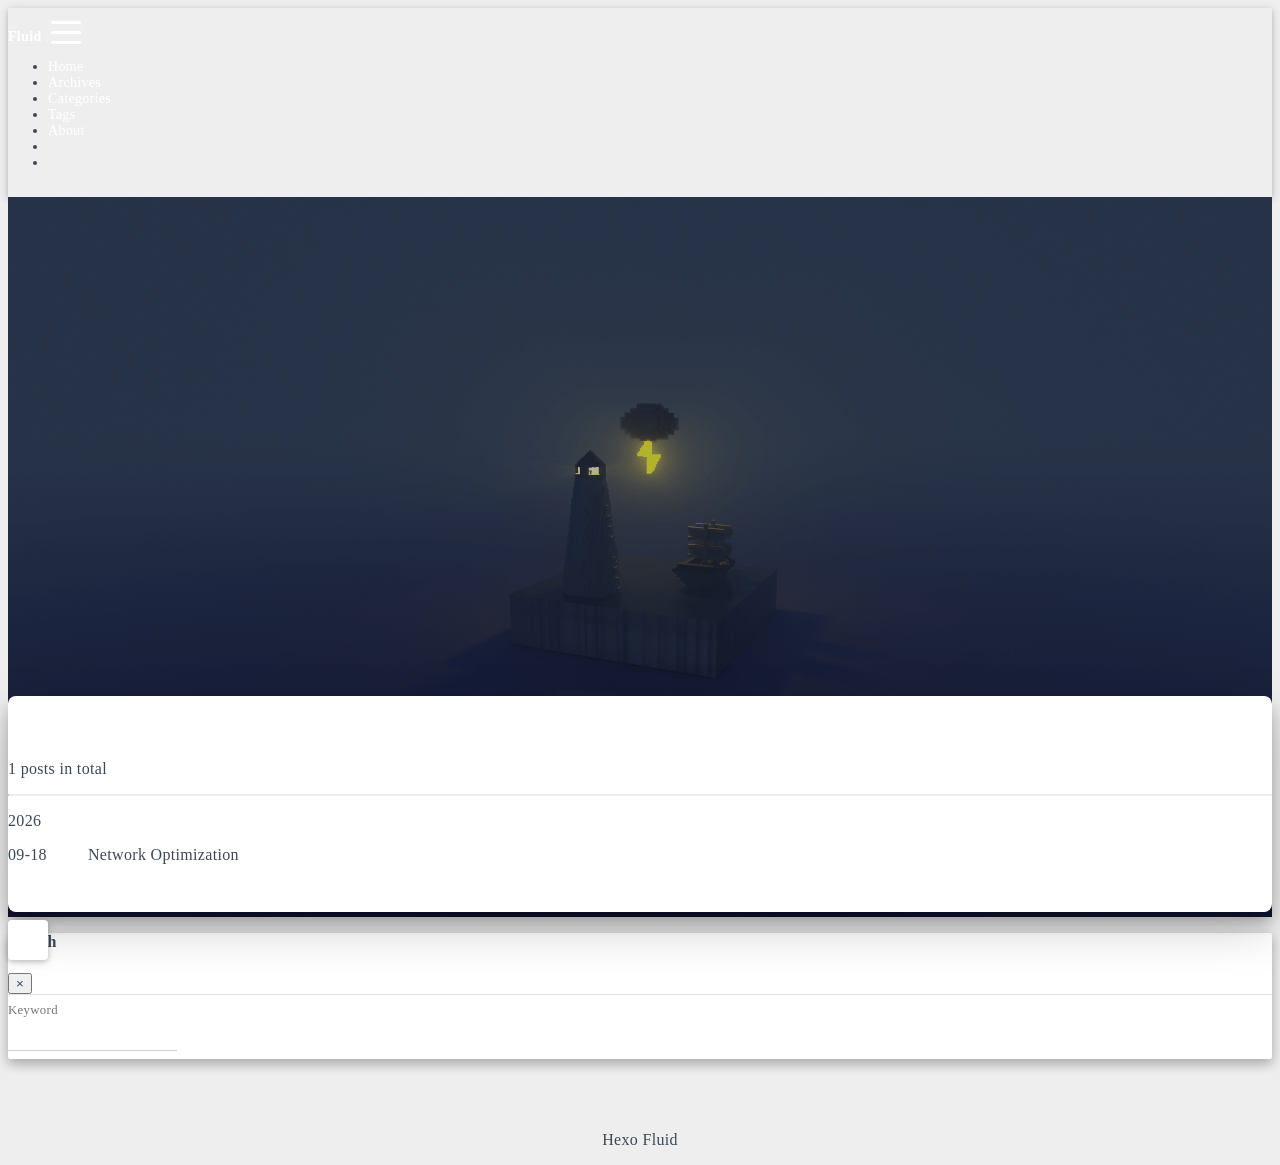
<file: tags/网络优化/index.html>
<!DOCTYPE html>
<html lang="en" data-default-color-scheme=auto>



<head>
  <meta charset="UTF-8">

  <link rel="apple-touch-icon" sizes="76x76" href="/img/fluid.png">
  <link rel="icon" href="/img/fluid.png">
  

  <meta name="viewport" content="width=device-width, initial-scale=1.0, maximum-scale=5.0, shrink-to-fit=no">
  <meta http-equiv="x-ua-compatible" content="ie=edge">
  
  <meta name="theme-color" content="#2f4154">
  <meta name="author" content="John Doe">
  <meta name="keywords" content="">
  
    <meta property="og:type" content="website">
<meta property="og:title" content="Tags - 网络优化">
<meta property="og:url" content="https://nebula-m31.github.io/tags/%E7%BD%91%E7%BB%9C%E4%BC%98%E5%8C%96/index.html">
<meta property="og:site_name" content="Hexo">
<meta property="og:locale" content="en_US">
<meta property="article:author" content="John Doe">
<meta name="twitter:card" content="summary_large_image">
  
  
    <meta name="referrer" content="no-referrer-when-downgrade">
  
  
  <title>Tags - 网络优化 - Hexo</title>

  <link  rel="stylesheet" href="https://lib.baomitu.com/twitter-bootstrap/4.6.1/css/bootstrap.min.css" />





<!-- 主题依赖的图标库，不要自行修改 -->
<!-- Do not modify the link that theme dependent icons -->

<link rel="stylesheet" href="//at.alicdn.com/t/c/font_1749284_5i9bdhy70f8.css">



<link rel="stylesheet" href="//at.alicdn.com/t/c/font_1736178_k526ubmyhba.css">


<link  rel="stylesheet" href="/css/main.css" />


  <link id="highlight-css" rel="stylesheet" href="/css/highlight.css" />
  
    <link id="highlight-css-dark" rel="stylesheet" href="/css/highlight-dark.css" />
  



  
<link rel="stylesheet" href="/css/theorem-box.css">



  <script id="fluid-configs">
    var Fluid = window.Fluid || {};
    Fluid.ctx = Object.assign({}, Fluid.ctx)
    var CONFIG = {"hostname":"nebula-m31.github.io","root":"/","version":"1.9.9","typing":{"enable":true,"typeSpeed":70,"cursorChar":"_","loop":false,"scope":[]},"anchorjs":{"enable":true,"element":"h1,h2,h3,h4,h5,h6","placement":"left","visible":"hover","icon":""},"progressbar":{"enable":true,"height_px":3,"color":"#29d","options":{"showSpinner":false,"trickleSpeed":100}},"code_language":{"enable":true,"default":"TEXT"},"copy_btn":true,"image_caption":{"enable":true},"image_zoom":{"enable":true,"img_url_replace":["",""]},"toc":{"enable":true,"expand_all":false,"placement":"right","headingSelector":"h1,h2,h3,h4,h5,h6","collapseDepth":2},"lazyload":{"enable":true,"loading_img":"/img/loading.gif","onlypost":false,"offset_factor":2},"web_analytics":{"enable":false,"follow_dnt":true,"baidu":null,"google":{"measurement_id":null},"tencent":{"sid":null,"cid":null},"leancloud":{"app_id":null,"app_key":null,"server_url":null,"path":"window.location.pathname","ignore_local":false},"openkounter":{"server_url":"https://open-kounter.mintimate.cn","path":"window.location.pathname","ignore_local":false},"umami":{"src":null,"website_id":null,"domains":null,"start_time":"2024-01-01T00:00:00.000Z","token":null,"api_server":null}},"search_path":"/local-search.xml","include_content_in_search":true};

    if (CONFIG.web_analytics.follow_dnt) {
      var dntVal = navigator.doNotTrack || window.doNotTrack || navigator.msDoNotTrack;
      Fluid.ctx.dnt = dntVal && (dntVal.startsWith('1') || dntVal.startsWith('yes') || dntVal.startsWith('on'));
    }
  </script>
  <script  src="/js/utils.js" ></script>
  <script  src="/js/color-schema.js" ></script>
  


  
<meta name="generator" content="Hexo 7.3.0"></head>


<body>
  

  <header>
    

<div class="header-inner" style="height: 80vh;">
  <nav id="navbar" class="navbar fixed-top  navbar-expand-lg navbar-dark scrolling-navbar">
  <div class="container">
    <a class="navbar-brand" href="/">
      <strong>Fluid</strong>
    </a>

    <button id="navbar-toggler-btn" class="navbar-toggler" type="button" data-toggle="collapse"
            data-target="#navbarSupportedContent"
            aria-controls="navbarSupportedContent" aria-expanded="false" aria-label="Toggle navigation">
      <div class="animated-icon"><span></span><span></span><span></span></div>
    </button>

    <!-- Collapsible content (desktop) -->
    <div class="collapse navbar-collapse" id="navbarSupportedContent">
      <ul class="navbar-nav ml-auto text-center">
        
          
          
          
          
            <li class="nav-item">
              <a class="nav-link" href="/" target="_self">
                <i class="iconfont icon-home-fill"></i>
                <span>Home</span>
              </a>
            </li>
          
        
          
          
          
          
            <li class="nav-item">
              <a class="nav-link" href="/archives/" target="_self">
                <i class="iconfont icon-archive-fill"></i>
                <span>Archives</span>
              </a>
            </li>
          
        
          
          
          
          
            <li class="nav-item">
              <a class="nav-link" href="/categories/" target="_self">
                <i class="iconfont icon-category-fill"></i>
                <span>Categories</span>
              </a>
            </li>
          
        
          
          
          
          
            <li class="nav-item">
              <a class="nav-link" href="/tags/" target="_self">
                <i class="iconfont icon-tags-fill"></i>
                <span>Tags</span>
              </a>
            </li>
          
        
          
          
          
          
            <li class="nav-item">
              <a class="nav-link" href="/about/" target="_self">
                <i class="iconfont icon-user-fill"></i>
                <span>About</span>
              </a>
            </li>
          
        
        
          <li class="nav-item" id="search-btn">
            <a class="nav-link" target="_self" href="javascript:;" data-toggle="modal" data-target="#modalSearch" aria-label="Search">
              <i class="iconfont icon-search"></i>
            </a>
          </li>
          
        
        
          <li class="nav-item" id="color-toggle-btn">
            <a class="nav-link" target="_self" href="javascript:;" aria-label="Color Toggle">
              <i class="iconfont icon-dark" id="color-toggle-icon"></i>
            </a>
          </li>
        
      </ul>
    </div>
  </div>
</nav>

<!-- Mobile grid menu overlay -->
<div id="mobile-grid-menu" class="d-lg-none">
  <div class="mobile-grid-menu-inner">
    <div class="container">
      <div class="row">
        
          
          
          
          
            <div class="col-4 mobile-grid-cell">
              <a href="/" target="_self">
                <div class="mobile-grid-item">
                  <i class="iconfont icon-home-fill"></i>
                  <span>Home</span>
                </div>
              </a>
            </div>
          
        
          
          
          
          
            <div class="col-4 mobile-grid-cell">
              <a href="/archives/" target="_self">
                <div class="mobile-grid-item">
                  <i class="iconfont icon-archive-fill"></i>
                  <span>Archives</span>
                </div>
              </a>
            </div>
          
        
          
          
          
          
            <div class="col-4 mobile-grid-cell">
              <a href="/categories/" target="_self">
                <div class="mobile-grid-item">
                  <i class="iconfont icon-category-fill"></i>
                  <span>Categories</span>
                </div>
              </a>
            </div>
          
        
          
          
          
          
            <div class="col-4 mobile-grid-cell">
              <a href="/tags/" target="_self">
                <div class="mobile-grid-item">
                  <i class="iconfont icon-tags-fill"></i>
                  <span>Tags</span>
                </div>
              </a>
            </div>
          
        
          
          
          
          
            <div class="col-4 mobile-grid-cell">
              <a href="/about/" target="_self">
                <div class="mobile-grid-item">
                  <i class="iconfont icon-user-fill"></i>
                  <span>About</span>
                </div>
              </a>
            </div>
          
        
        
          <div class="col-4 mobile-grid-cell" id="mobile-search-btn">
            <a href="javascript:;" data-toggle="modal" data-target="#modalSearch" aria-label="Search">
              <div class="mobile-grid-item">
                <i class="iconfont icon-search"></i>
                <span>Search</span>
              </div>
            </a>
          </div>
        
        
          <div class="col-4 mobile-grid-cell" id="mobile-color-toggle-btn"
               data-label-light="Light"
               data-label-dark="Dark">
            <a href="javascript:;" aria-label="Color Toggle">
              <div class="mobile-grid-item">
                <i class="iconfont icon-dark" id="mobile-color-toggle-icon"></i>
                <span id="mobile-color-toggle-label">Dark</span>
              </div>
            </a>
          </div>
        
      </div>
    </div>
  </div>
</div>

  

<div id="banner" class="banner" parallax=true
     style="background: url('/img/default.png') no-repeat center center; background-size: cover;">
  <div class="full-bg-img">
    <div class="mask flex-center" style="background-color: rgba(0, 0, 0, 0.3)">
      <div class="banner-text text-center fade-in-up">
        <div class="h2">
          
            <span id="subtitle" data-typed-text="Tags - 网络优化"></span>
          
        </div>

        
      </div>

      
        <div class="scroll-down-bar">
          <i class="iconfont icon-arrowdown"></i>
        </div>
      
    </div>
  </div>
</div>



</div>

  </header>

  <main>
    
      <div class="container nopadding-x-md">
        <div id="board"
          >
          
          <div class="container">
            <div class="row">
              <div class="col-12 col-md-10 m-auto">
                

<div class="list-group">
  <p class="h4">1 posts in total</p>
  <hr>
  
  
    
      
      <p class="h5">2026</p>
    
    <a href="/network-optimization/" class="list-group-item list-group-item-action">
      <time>09-18</time>
      <div class="list-group-item-title">Network Optimization</div>
    </a>
  
</div>





              </div>
            </div>
          </div>
        </div>
      </div>
    

    
      <a id="scroll-top-button" aria-label="TOP" href="#" role="button">
        <i class="iconfont icon-arrowup" aria-hidden="true"></i>
      </a>
    

    
      <div class="modal fade" id="modalSearch" tabindex="-1" role="dialog" aria-labelledby="ModalLabel"
     aria-hidden="true">
  <div class="modal-dialog modal-dialog-scrollable modal-lg" role="document">
    <div class="modal-content">
      <div class="modal-header text-center">
        <h4 class="modal-title w-100 font-weight-bold">Search</h4>
        <button type="button" id="local-search-close" class="close" data-dismiss="modal" aria-label="Close">
          <span aria-hidden="true">&times;</span>
        </button>
      </div>
      <div class="modal-body mx-3">
        <div class="md-form mb-5">
          <input type="text" id="local-search-input" class="form-control validate">
          <label data-error="x" data-success="v" for="local-search-input">Keyword</label>
        </div>
        <div class="list-group" id="local-search-result"></div>
      </div>
    </div>
  </div>
</div>

    

    
  </main>

  <footer>
    <div class="footer-inner">
  
    <div class="footer-content">
       <a href="https://hexo.io" target="_blank" rel="nofollow noopener"><span>Hexo</span></a> <i class="iconfont icon-love"></i> <a href="https://github.com/fluid-dev/hexo-theme-fluid" target="_blank" rel="nofollow noopener"><span>Fluid</span></a> 
    </div>
  
  
  
</div>

  </footer>

  <!-- Scripts -->
  
  <script  src="https://lib.baomitu.com/nprogress/0.2.0/nprogress.min.js" ></script>
  <link  rel="stylesheet" href="https://lib.baomitu.com/nprogress/0.2.0/nprogress.min.css" />

  <script>
    NProgress.configure({"showSpinner":false,"trickleSpeed":100})
    NProgress.start()
    window.addEventListener('load', function() {
      NProgress.done();
    })
  </script>


<script  src="https://lib.baomitu.com/jquery/3.6.4/jquery.min.js" ></script>
<script  src="https://lib.baomitu.com/twitter-bootstrap/4.6.1/js/bootstrap.min.js" ></script>
<script  src="/js/events.js" ></script>
<script  src="/js/plugins.js" ></script>


  <script  src="https://lib.baomitu.com/typed.js/2.0.12/typed.min.js" ></script>
  <script>
    (function (window, document) {
      var typing = Fluid.plugins.typing;
      var subtitle = document.getElementById('subtitle');
      if (!subtitle || !typing) {
        return;
      }
      var text = subtitle.getAttribute('data-typed-text');
      
        typing(text);
      
    })(window, document);
  </script>




  
    <script  src="/js/img-lazyload.js" ></script>
  




  <script  src="/js/local-search.js" ></script>





<!-- 主题的启动项，将它保持在最底部 -->
<!-- the boot of the theme, keep it at the bottom -->
<script  src="/js/boot.js" ></script>


  

  <noscript>
    <div class="noscript-warning">Blog works best with JavaScript enabled</div>
  </noscript>
</body>
</html>
</file>
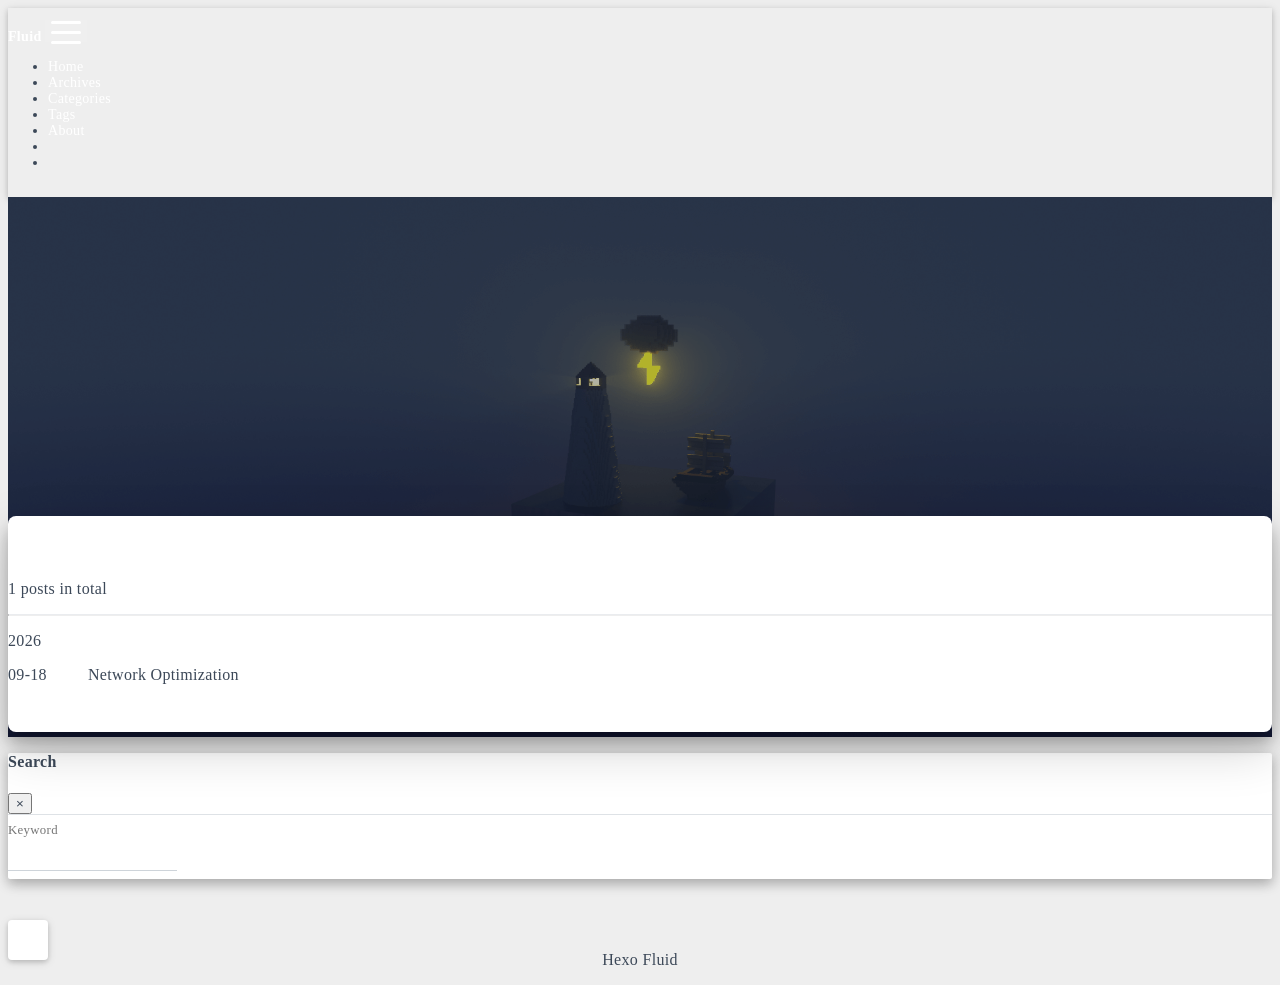
<file: archives/2026/09/index.html>
<!DOCTYPE html>
<html lang="en" data-default-color-scheme=auto>



<head>
  <meta charset="UTF-8">

  <link rel="apple-touch-icon" sizes="76x76" href="/img/fluid.png">
  <link rel="icon" href="/img/fluid.png">
  

  <meta name="viewport" content="width=device-width, initial-scale=1.0, maximum-scale=5.0, shrink-to-fit=no">
  <meta http-equiv="x-ua-compatible" content="ie=edge">
  
  <meta name="theme-color" content="#2f4154">
  <meta name="author" content="John Doe">
  <meta name="keywords" content="">
  
    <meta property="og:type" content="website">
<meta property="og:title" content="Archives">
<meta property="og:url" content="https://nebula-m31.github.io/archives/2026/09/index.html">
<meta property="og:site_name" content="Hexo">
<meta property="og:locale" content="en_US">
<meta property="article:author" content="John Doe">
<meta name="twitter:card" content="summary_large_image">
  
  
    <meta name="referrer" content="no-referrer-when-downgrade">
  
  
  <title>Archives - Hexo</title>

  <link  rel="stylesheet" href="https://lib.baomitu.com/twitter-bootstrap/4.6.1/css/bootstrap.min.css" />





<!-- 主题依赖的图标库，不要自行修改 -->
<!-- Do not modify the link that theme dependent icons -->

<link rel="stylesheet" href="//at.alicdn.com/t/c/font_1749284_5i9bdhy70f8.css">



<link rel="stylesheet" href="//at.alicdn.com/t/c/font_1736178_k526ubmyhba.css">


<link  rel="stylesheet" href="/css/main.css" />


  <link id="highlight-css" rel="stylesheet" href="/css/highlight.css" />
  
    <link id="highlight-css-dark" rel="stylesheet" href="/css/highlight-dark.css" />
  



  
<link rel="stylesheet" href="/css/theorem-box.css">



  <script id="fluid-configs">
    var Fluid = window.Fluid || {};
    Fluid.ctx = Object.assign({}, Fluid.ctx)
    var CONFIG = {"hostname":"nebula-m31.github.io","root":"/","version":"1.9.9","typing":{"enable":true,"typeSpeed":70,"cursorChar":"_","loop":false,"scope":[]},"anchorjs":{"enable":true,"element":"h1,h2,h3,h4,h5,h6","placement":"left","visible":"hover","icon":""},"progressbar":{"enable":true,"height_px":3,"color":"#29d","options":{"showSpinner":false,"trickleSpeed":100}},"code_language":{"enable":true,"default":"TEXT"},"copy_btn":true,"image_caption":{"enable":true},"image_zoom":{"enable":true,"img_url_replace":["",""]},"toc":{"enable":true,"expand_all":false,"placement":"right","headingSelector":"h1,h2,h3,h4,h5,h6","collapseDepth":2},"lazyload":{"enable":true,"loading_img":"/img/loading.gif","onlypost":false,"offset_factor":2},"web_analytics":{"enable":false,"follow_dnt":true,"baidu":null,"google":{"measurement_id":null},"tencent":{"sid":null,"cid":null},"leancloud":{"app_id":null,"app_key":null,"server_url":null,"path":"window.location.pathname","ignore_local":false},"openkounter":{"server_url":"https://open-kounter.mintimate.cn","path":"window.location.pathname","ignore_local":false},"umami":{"src":null,"website_id":null,"domains":null,"start_time":"2024-01-01T00:00:00.000Z","token":null,"api_server":null}},"search_path":"/local-search.xml","include_content_in_search":true};

    if (CONFIG.web_analytics.follow_dnt) {
      var dntVal = navigator.doNotTrack || window.doNotTrack || navigator.msDoNotTrack;
      Fluid.ctx.dnt = dntVal && (dntVal.startsWith('1') || dntVal.startsWith('yes') || dntVal.startsWith('on'));
    }
  </script>
  <script  src="/js/utils.js" ></script>
  <script  src="/js/color-schema.js" ></script>
  


  
<meta name="generator" content="Hexo 7.3.0"></head>


<body>
  

  <header>
    

<div class="header-inner" style="height: 60vh;">
  <nav id="navbar" class="navbar fixed-top  navbar-expand-lg navbar-dark scrolling-navbar">
  <div class="container">
    <a class="navbar-brand" href="/">
      <strong>Fluid</strong>
    </a>

    <button id="navbar-toggler-btn" class="navbar-toggler" type="button" data-toggle="collapse"
            data-target="#navbarSupportedContent"
            aria-controls="navbarSupportedContent" aria-expanded="false" aria-label="Toggle navigation">
      <div class="animated-icon"><span></span><span></span><span></span></div>
    </button>

    <!-- Collapsible content (desktop) -->
    <div class="collapse navbar-collapse" id="navbarSupportedContent">
      <ul class="navbar-nav ml-auto text-center">
        
          
          
          
          
            <li class="nav-item">
              <a class="nav-link" href="/" target="_self">
                <i class="iconfont icon-home-fill"></i>
                <span>Home</span>
              </a>
            </li>
          
        
          
          
          
          
            <li class="nav-item">
              <a class="nav-link" href="/archives/" target="_self">
                <i class="iconfont icon-archive-fill"></i>
                <span>Archives</span>
              </a>
            </li>
          
        
          
          
          
          
            <li class="nav-item">
              <a class="nav-link" href="/categories/" target="_self">
                <i class="iconfont icon-category-fill"></i>
                <span>Categories</span>
              </a>
            </li>
          
        
          
          
          
          
            <li class="nav-item">
              <a class="nav-link" href="/tags/" target="_self">
                <i class="iconfont icon-tags-fill"></i>
                <span>Tags</span>
              </a>
            </li>
          
        
          
          
          
          
            <li class="nav-item">
              <a class="nav-link" href="/about/" target="_self">
                <i class="iconfont icon-user-fill"></i>
                <span>About</span>
              </a>
            </li>
          
        
        
          <li class="nav-item" id="search-btn">
            <a class="nav-link" target="_self" href="javascript:;" data-toggle="modal" data-target="#modalSearch" aria-label="Search">
              <i class="iconfont icon-search"></i>
            </a>
          </li>
          
        
        
          <li class="nav-item" id="color-toggle-btn">
            <a class="nav-link" target="_self" href="javascript:;" aria-label="Color Toggle">
              <i class="iconfont icon-dark" id="color-toggle-icon"></i>
            </a>
          </li>
        
      </ul>
    </div>
  </div>
</nav>

<!-- Mobile grid menu overlay -->
<div id="mobile-grid-menu" class="d-lg-none">
  <div class="mobile-grid-menu-inner">
    <div class="container">
      <div class="row">
        
          
          
          
          
            <div class="col-4 mobile-grid-cell">
              <a href="/" target="_self">
                <div class="mobile-grid-item">
                  <i class="iconfont icon-home-fill"></i>
                  <span>Home</span>
                </div>
              </a>
            </div>
          
        
          
          
          
          
            <div class="col-4 mobile-grid-cell">
              <a href="/archives/" target="_self">
                <div class="mobile-grid-item">
                  <i class="iconfont icon-archive-fill"></i>
                  <span>Archives</span>
                </div>
              </a>
            </div>
          
        
          
          
          
          
            <div class="col-4 mobile-grid-cell">
              <a href="/categories/" target="_self">
                <div class="mobile-grid-item">
                  <i class="iconfont icon-category-fill"></i>
                  <span>Categories</span>
                </div>
              </a>
            </div>
          
        
          
          
          
          
            <div class="col-4 mobile-grid-cell">
              <a href="/tags/" target="_self">
                <div class="mobile-grid-item">
                  <i class="iconfont icon-tags-fill"></i>
                  <span>Tags</span>
                </div>
              </a>
            </div>
          
        
          
          
          
          
            <div class="col-4 mobile-grid-cell">
              <a href="/about/" target="_self">
                <div class="mobile-grid-item">
                  <i class="iconfont icon-user-fill"></i>
                  <span>About</span>
                </div>
              </a>
            </div>
          
        
        
          <div class="col-4 mobile-grid-cell" id="mobile-search-btn">
            <a href="javascript:;" data-toggle="modal" data-target="#modalSearch" aria-label="Search">
              <div class="mobile-grid-item">
                <i class="iconfont icon-search"></i>
                <span>Search</span>
              </div>
            </a>
          </div>
        
        
          <div class="col-4 mobile-grid-cell" id="mobile-color-toggle-btn"
               data-label-light="Light"
               data-label-dark="Dark">
            <a href="javascript:;" aria-label="Color Toggle">
              <div class="mobile-grid-item">
                <i class="iconfont icon-dark" id="mobile-color-toggle-icon"></i>
                <span id="mobile-color-toggle-label">Dark</span>
              </div>
            </a>
          </div>
        
      </div>
    </div>
  </div>
</div>

  

<div id="banner" class="banner" parallax=true
     style="background: url('/img/default.png') no-repeat center center; background-size: cover;">
  <div class="full-bg-img">
    <div class="mask flex-center" style="background-color: rgba(0, 0, 0, 0.3)">
      <div class="banner-text text-center fade-in-up">
        <div class="h2">
          
            <span id="subtitle" data-typed-text="Archives"></span>
          
        </div>

        
      </div>

      
    </div>
  </div>
</div>



</div>

  </header>

  <main>
    
      <div class="container nopadding-x-md">
        <div id="board"
          >
          
          <div class="container">
            <div class="row">
              <div class="col-12 col-md-10 m-auto">
                

<div class="list-group">
  <p class="h4">1 posts in total</p>
  <hr>
  
  
    
      
      <p class="h5">2026</p>
    
    <a href="/network-optimization/" class="list-group-item list-group-item-action">
      <time>09-18</time>
      <div class="list-group-item-title">Network Optimization</div>
    </a>
  
</div>





              </div>
            </div>
          </div>
        </div>
      </div>
    

    
      <a id="scroll-top-button" aria-label="TOP" href="#" role="button">
        <i class="iconfont icon-arrowup" aria-hidden="true"></i>
      </a>
    

    
      <div class="modal fade" id="modalSearch" tabindex="-1" role="dialog" aria-labelledby="ModalLabel"
     aria-hidden="true">
  <div class="modal-dialog modal-dialog-scrollable modal-lg" role="document">
    <div class="modal-content">
      <div class="modal-header text-center">
        <h4 class="modal-title w-100 font-weight-bold">Search</h4>
        <button type="button" id="local-search-close" class="close" data-dismiss="modal" aria-label="Close">
          <span aria-hidden="true">&times;</span>
        </button>
      </div>
      <div class="modal-body mx-3">
        <div class="md-form mb-5">
          <input type="text" id="local-search-input" class="form-control validate">
          <label data-error="x" data-success="v" for="local-search-input">Keyword</label>
        </div>
        <div class="list-group" id="local-search-result"></div>
      </div>
    </div>
  </div>
</div>

    

    
  </main>

  <footer>
    <div class="footer-inner">
  
    <div class="footer-content">
       <a href="https://hexo.io" target="_blank" rel="nofollow noopener"><span>Hexo</span></a> <i class="iconfont icon-love"></i> <a href="https://github.com/fluid-dev/hexo-theme-fluid" target="_blank" rel="nofollow noopener"><span>Fluid</span></a> 
    </div>
  
  
  
</div>

  </footer>

  <!-- Scripts -->
  
  <script  src="https://lib.baomitu.com/nprogress/0.2.0/nprogress.min.js" ></script>
  <link  rel="stylesheet" href="https://lib.baomitu.com/nprogress/0.2.0/nprogress.min.css" />

  <script>
    NProgress.configure({"showSpinner":false,"trickleSpeed":100})
    NProgress.start()
    window.addEventListener('load', function() {
      NProgress.done();
    })
  </script>


<script  src="https://lib.baomitu.com/jquery/3.6.4/jquery.min.js" ></script>
<script  src="https://lib.baomitu.com/twitter-bootstrap/4.6.1/js/bootstrap.min.js" ></script>
<script  src="/js/events.js" ></script>
<script  src="/js/plugins.js" ></script>


  <script  src="https://lib.baomitu.com/typed.js/2.0.12/typed.min.js" ></script>
  <script>
    (function (window, document) {
      var typing = Fluid.plugins.typing;
      var subtitle = document.getElementById('subtitle');
      if (!subtitle || !typing) {
        return;
      }
      var text = subtitle.getAttribute('data-typed-text');
      
        typing(text);
      
    })(window, document);
  </script>




  
    <script  src="/js/img-lazyload.js" ></script>
  




  <script  src="/js/local-search.js" ></script>





<!-- 主题的启动项，将它保持在最底部 -->
<!-- the boot of the theme, keep it at the bottom -->
<script  src="/js/boot.js" ></script>


  

  <noscript>
    <div class="noscript-warning">Blog works best with JavaScript enabled</div>
  </noscript>
</body>
</html>
</file>
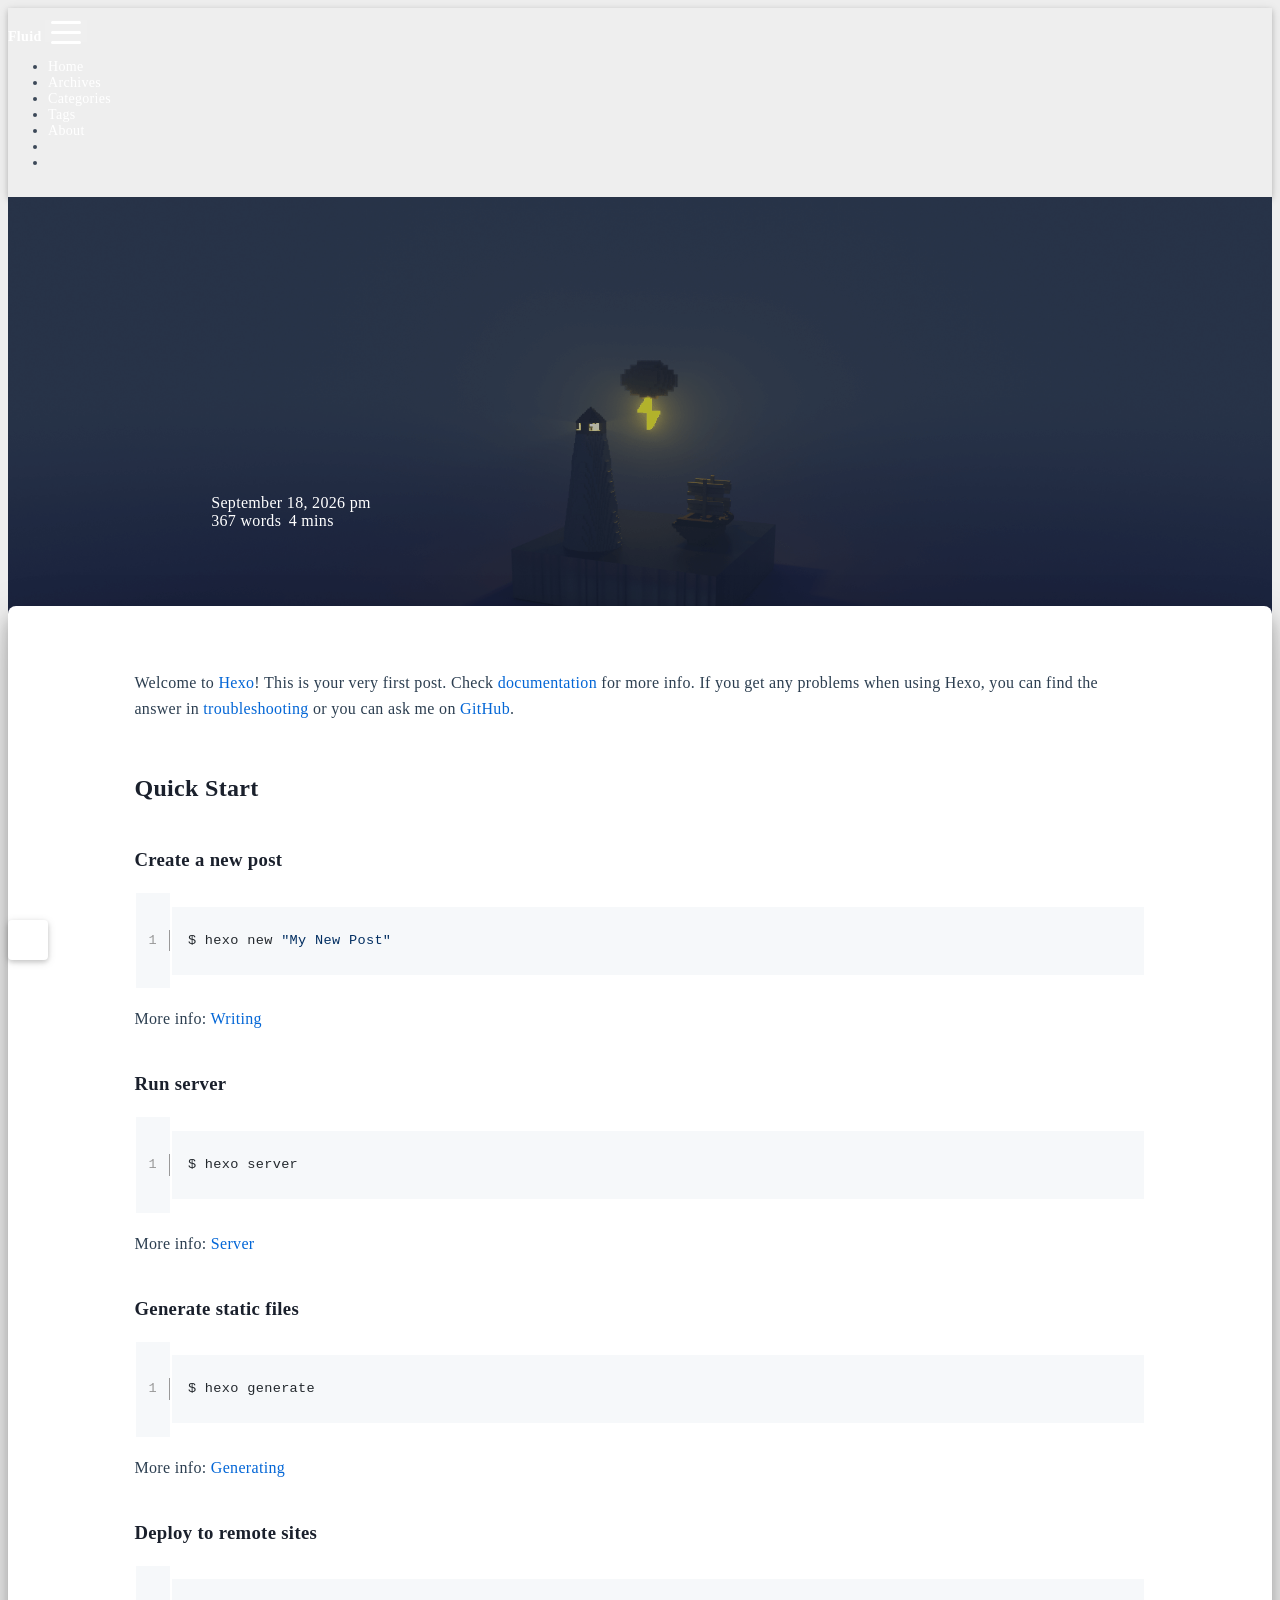
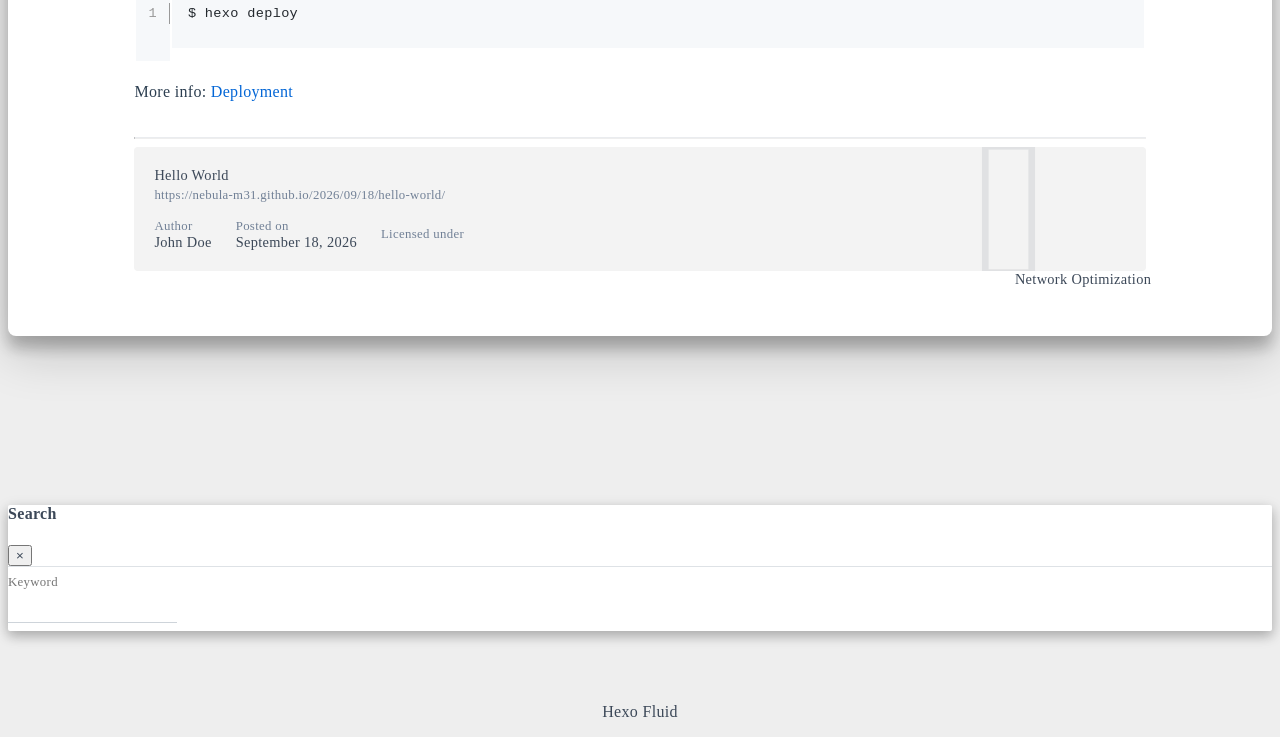
<file: 2026/09/18/hello-world/index.html>
<!DOCTYPE html>
<html lang="en" data-default-color-scheme=auto>



<head>
  <meta charset="UTF-8">

  <link rel="apple-touch-icon" sizes="76x76" href="/img/fluid.png">
  <link rel="icon" href="/img/fluid.png">
  

  <meta name="viewport" content="width=device-width, initial-scale=1.0, maximum-scale=5.0, shrink-to-fit=no">
  <meta http-equiv="x-ua-compatible" content="ie=edge">
  
  <meta name="theme-color" content="#2f4154">
  <meta name="author" content="John Doe">
  <meta name="keywords" content="">
  
    <meta name="description" content="Welcome to Hexo! This is your very first post. Check documentation for more info. If you get any problems when using Hexo, you can find the answer in troubleshooting or you can ask me on GitHub.  Quic">
<meta property="og:type" content="article">
<meta property="og:title" content="Hello World">
<meta property="og:url" content="https://nebula-m31.github.io/2026/09/18/hello-world/index.html">
<meta property="og:site_name" content="Hexo">
<meta property="og:description" content="Welcome to Hexo! This is your very first post. Check documentation for more info. If you get any problems when using Hexo, you can find the answer in troubleshooting or you can ask me on GitHub.  Quic">
<meta property="og:locale" content="en_US">
<meta property="article:published_time" content="2026-09-18T10:07:29.445Z">
<meta property="article:modified_time" content="2026-09-18T10:05:31.138Z">
<meta property="article:author" content="John Doe">
<meta name="twitter:card" content="summary_large_image">
  
  
  
  <title>Hello World - Hexo</title>

  <link  rel="stylesheet" href="https://lib.baomitu.com/twitter-bootstrap/4.6.1/css/bootstrap.min.css" />



  <link  rel="stylesheet" href="https://lib.baomitu.com/github-markdown-css/4.0.0/github-markdown.min.css" />

  <link  rel="stylesheet" href="https://lib.baomitu.com/hint.css/2.7.0/hint.min.css" />

  <link  rel="stylesheet" href="https://lib.baomitu.com/fancybox/3.5.7/jquery.fancybox.min.css" />

  <link  rel="stylesheet" href="https://lib.baomitu.com/KaTeX/0.16.2/katex.min.css" />



<!-- 主题依赖的图标库，不要自行修改 -->
<!-- Do not modify the link that theme dependent icons -->

<link rel="stylesheet" href="//at.alicdn.com/t/c/font_1749284_5i9bdhy70f8.css">



<link rel="stylesheet" href="//at.alicdn.com/t/c/font_1736178_k526ubmyhba.css">


<link  rel="stylesheet" href="/css/main.css" />


  <link id="highlight-css" rel="stylesheet" href="/css/highlight.css" />
  
    <link id="highlight-css-dark" rel="stylesheet" href="/css/highlight-dark.css" />
  



  
<link rel="stylesheet" href="/css/theorem-box.css">



  <script id="fluid-configs">
    var Fluid = window.Fluid || {};
    Fluid.ctx = Object.assign({}, Fluid.ctx)
    var CONFIG = {"hostname":"nebula-m31.github.io","root":"/","version":"1.9.9","typing":{"enable":true,"typeSpeed":70,"cursorChar":"_","loop":false,"scope":[]},"anchorjs":{"enable":true,"element":"h1,h2,h3,h4,h5,h6","placement":"left","visible":"hover","icon":""},"progressbar":{"enable":true,"height_px":3,"color":"#29d","options":{"showSpinner":false,"trickleSpeed":100}},"code_language":{"enable":true,"default":"TEXT"},"copy_btn":true,"image_caption":{"enable":true},"image_zoom":{"enable":true,"img_url_replace":["",""]},"toc":{"enable":true,"expand_all":true,"placement":"right","headingSelector":"h1,h2,h3,h4,h5,h6","collapseDepth":0},"lazyload":{"enable":true,"loading_img":"/img/loading.gif","onlypost":false,"offset_factor":2},"web_analytics":{"enable":false,"follow_dnt":true,"baidu":null,"google":{"measurement_id":null},"tencent":{"sid":null,"cid":null},"leancloud":{"app_id":null,"app_key":null,"server_url":null,"path":"window.location.pathname","ignore_local":false},"openkounter":{"server_url":"https://open-kounter.mintimate.cn","path":"window.location.pathname","ignore_local":false},"umami":{"src":null,"website_id":null,"domains":null,"start_time":"2024-01-01T00:00:00.000Z","token":null,"api_server":null}},"search_path":"/local-search.xml","include_content_in_search":true};

    if (CONFIG.web_analytics.follow_dnt) {
      var dntVal = navigator.doNotTrack || window.doNotTrack || navigator.msDoNotTrack;
      Fluid.ctx.dnt = dntVal && (dntVal.startsWith('1') || dntVal.startsWith('yes') || dntVal.startsWith('on'));
    }
  </script>
  <script  src="/js/utils.js" ></script>
  <script  src="/js/color-schema.js" ></script>
  


  
<meta name="generator" content="Hexo 7.3.0"></head>


<body>
  

  <header>
    

<div class="header-inner" style="height: 70vh;">
  <nav id="navbar" class="navbar fixed-top  navbar-expand-lg navbar-dark scrolling-navbar">
  <div class="container">
    <a class="navbar-brand" href="/">
      <strong>Fluid</strong>
    </a>

    <button id="navbar-toggler-btn" class="navbar-toggler" type="button" data-toggle="collapse"
            data-target="#navbarSupportedContent"
            aria-controls="navbarSupportedContent" aria-expanded="false" aria-label="Toggle navigation">
      <div class="animated-icon"><span></span><span></span><span></span></div>
    </button>

    <!-- Collapsible content (desktop) -->
    <div class="collapse navbar-collapse" id="navbarSupportedContent">
      <ul class="navbar-nav ml-auto text-center">
        
          
          
          
          
            <li class="nav-item">
              <a class="nav-link" href="/" target="_self">
                <i class="iconfont icon-home-fill"></i>
                <span>Home</span>
              </a>
            </li>
          
        
          
          
          
          
            <li class="nav-item">
              <a class="nav-link" href="/archives/" target="_self">
                <i class="iconfont icon-archive-fill"></i>
                <span>Archives</span>
              </a>
            </li>
          
        
          
          
          
          
            <li class="nav-item">
              <a class="nav-link" href="/categories/" target="_self">
                <i class="iconfont icon-category-fill"></i>
                <span>Categories</span>
              </a>
            </li>
          
        
          
          
          
          
            <li class="nav-item">
              <a class="nav-link" href="/tags/" target="_self">
                <i class="iconfont icon-tags-fill"></i>
                <span>Tags</span>
              </a>
            </li>
          
        
          
          
          
          
            <li class="nav-item">
              <a class="nav-link" href="/about/" target="_self">
                <i class="iconfont icon-user-fill"></i>
                <span>About</span>
              </a>
            </li>
          
        
        
          <li class="nav-item" id="search-btn">
            <a class="nav-link" target="_self" href="javascript:;" data-toggle="modal" data-target="#modalSearch" aria-label="Search">
              <i class="iconfont icon-search"></i>
            </a>
          </li>
          
        
        
          <li class="nav-item" id="color-toggle-btn">
            <a class="nav-link" target="_self" href="javascript:;" aria-label="Color Toggle">
              <i class="iconfont icon-dark" id="color-toggle-icon"></i>
            </a>
          </li>
        
      </ul>
    </div>
  </div>
</nav>

<!-- Mobile grid menu overlay -->
<div id="mobile-grid-menu" class="d-lg-none">
  <div class="mobile-grid-menu-inner">
    <div class="container">
      <div class="row">
        
          
          
          
          
            <div class="col-4 mobile-grid-cell">
              <a href="/" target="_self">
                <div class="mobile-grid-item">
                  <i class="iconfont icon-home-fill"></i>
                  <span>Home</span>
                </div>
              </a>
            </div>
          
        
          
          
          
          
            <div class="col-4 mobile-grid-cell">
              <a href="/archives/" target="_self">
                <div class="mobile-grid-item">
                  <i class="iconfont icon-archive-fill"></i>
                  <span>Archives</span>
                </div>
              </a>
            </div>
          
        
          
          
          
          
            <div class="col-4 mobile-grid-cell">
              <a href="/categories/" target="_self">
                <div class="mobile-grid-item">
                  <i class="iconfont icon-category-fill"></i>
                  <span>Categories</span>
                </div>
              </a>
            </div>
          
        
          
          
          
          
            <div class="col-4 mobile-grid-cell">
              <a href="/tags/" target="_self">
                <div class="mobile-grid-item">
                  <i class="iconfont icon-tags-fill"></i>
                  <span>Tags</span>
                </div>
              </a>
            </div>
          
        
          
          
          
          
            <div class="col-4 mobile-grid-cell">
              <a href="/about/" target="_self">
                <div class="mobile-grid-item">
                  <i class="iconfont icon-user-fill"></i>
                  <span>About</span>
                </div>
              </a>
            </div>
          
        
        
          <div class="col-4 mobile-grid-cell" id="mobile-search-btn">
            <a href="javascript:;" data-toggle="modal" data-target="#modalSearch" aria-label="Search">
              <div class="mobile-grid-item">
                <i class="iconfont icon-search"></i>
                <span>Search</span>
              </div>
            </a>
          </div>
        
        
          <div class="col-4 mobile-grid-cell" id="mobile-color-toggle-btn"
               data-label-light="Light"
               data-label-dark="Dark">
            <a href="javascript:;" aria-label="Color Toggle">
              <div class="mobile-grid-item">
                <i class="iconfont icon-dark" id="mobile-color-toggle-icon"></i>
                <span id="mobile-color-toggle-label">Dark</span>
              </div>
            </a>
          </div>
        
      </div>
    </div>
  </div>
</div>

  

<div id="banner" class="banner" parallax=true
     style="background: url('/img/default.png') no-repeat center center; background-size: cover;">
  <div class="full-bg-img">
    <div class="mask flex-center" style="background-color: rgba(0, 0, 0, 0.3)">
      <div class="banner-text text-center fade-in-up">
        <div class="h2">
          
            <span id="subtitle" data-typed-text="Hello World"></span>
          
        </div>

        
          
  <div class="mt-3">
    
    
      <span class="post-meta">
        <i class="iconfont icon-date-fill" aria-hidden="true"></i>
        <time datetime="2026-09-18 18:07" pubdate>
          September 18, 2026 pm
        </time>
      </span>
    
  </div>

  <div class="mt-1">
    
      <span class="post-meta mr-2">
        <i class="iconfont icon-chart"></i>
        
          367 words
        
      </span>
    

    
      <span class="post-meta mr-2">
        <i class="iconfont icon-clock-fill"></i>
        
        
        
          4 mins
        
      </span>
    

    
    
  </div>


        
      </div>

      
    </div>
  </div>
</div>



</div>

  </header>

  <main>
    
      

<div class="container-fluid nopadding-x">
  <div class="row nomargin-x">
    <div class="side-col d-none d-lg-block col-lg-2">
      

    </div>

    <div class="col-lg-8 nopadding-x-md">
      <div class="container nopadding-x-md" id="board-ctn">
        <div id="board">
          <article class="post-content mx-auto">
            <h1 id="seo-header">Hello World</h1>
            
            
              <div class="markdown-body">
                
                <p>Welcome to <a target="_blank" rel="noopener" href="https://hexo.io/">Hexo</a>! This is your very first post. Check <a target="_blank" rel="noopener" href="https://hexo.io/docs/">documentation</a> for more info. If you get any problems when using Hexo, you can find the answer in <a target="_blank" rel="noopener" href="https://hexo.io/docs/troubleshooting.html">troubleshooting</a> or you can ask me on <a target="_blank" rel="noopener" href="https://github.com/hexojs/hexo/issues">GitHub</a>.</p>
<h2 id="quick-start"><a class="markdownIt-Anchor" href="#quick-start"></a> Quick Start</h2>
<h3 id="create-a-new-post"><a class="markdownIt-Anchor" href="#create-a-new-post"></a> Create a new post</h3>
<figure class="highlight bash"><table><tr><td class="gutter"><pre><span class="line">1</span><br></pre></td><td class="code"><pre><code class="hljs bash">$ hexo new <span class="hljs-string">&quot;My New Post&quot;</span><br></code></pre></td></tr></table></figure>
<p>More info: <a target="_blank" rel="noopener" href="https://hexo.io/docs/writing.html">Writing</a></p>
<h3 id="run-server"><a class="markdownIt-Anchor" href="#run-server"></a> Run server</h3>
<figure class="highlight bash"><table><tr><td class="gutter"><pre><span class="line">1</span><br></pre></td><td class="code"><pre><code class="hljs bash">$ hexo server<br></code></pre></td></tr></table></figure>
<p>More info: <a target="_blank" rel="noopener" href="https://hexo.io/docs/server.html">Server</a></p>
<h3 id="generate-static-files"><a class="markdownIt-Anchor" href="#generate-static-files"></a> Generate static files</h3>
<figure class="highlight bash"><table><tr><td class="gutter"><pre><span class="line">1</span><br></pre></td><td class="code"><pre><code class="hljs bash">$ hexo generate<br></code></pre></td></tr></table></figure>
<p>More info: <a target="_blank" rel="noopener" href="https://hexo.io/docs/generating.html">Generating</a></p>
<h3 id="deploy-to-remote-sites"><a class="markdownIt-Anchor" href="#deploy-to-remote-sites"></a> Deploy to remote sites</h3>
<figure class="highlight bash"><table><tr><td class="gutter"><pre><span class="line">1</span><br></pre></td><td class="code"><pre><code class="hljs bash">$ hexo deploy<br></code></pre></td></tr></table></figure>
<p>More info: <a target="_blank" rel="noopener" href="https://hexo.io/docs/one-command-deployment.html">Deployment</a></p>

                
              </div>
            
            <hr/>
            <div>
              <div class="post-metas my-3">
  
  
</div>


              
  

  <div class="license-box my-3">
    <div class="license-title">
      <div>Hello World</div>
      <div>https://nebula-m31.github.io/2026/09/18/hello-world/</div>
    </div>
    <div class="license-meta">
      
        <div class="license-meta-item">
          <div>Author</div>
          <div>John Doe</div>
        </div>
      
      
        <div class="license-meta-item license-meta-date">
          <div>Posted on</div>
          <div>September 18, 2026</div>
        </div>
      
      
      
        <div class="license-meta-item">
          <div>Licensed under</div>
          <div>
            
              
              
                <a class="print-no-link" target="_blank" href="https://creativecommons.org/licenses/by/4.0/">
                  <span class="hint--top hint--rounded" aria-label="BY - Attribution">
                    <i class="iconfont icon-cc-by"></i>
                  </span>
                </a>
              
            
          </div>
        </div>
      
    </div>
    <div class="license-icon iconfont"></div>
  </div>



              
                <div class="post-prevnext my-3">
                  <article class="post-prev col-6">
                    
                    
                  </article>
                  <article class="post-next col-6">
                    
                    
                      <a href="/2026/09/18/network-optimization-review/" title="Network Optimization">
                        <span class="hidden-mobile">Network Optimization</span>
                        <span class="visible-mobile">Next</span>
                        <i class="iconfont icon-arrowright"></i>
                      </a>
                    
                  </article>
                </div>
              
            </div>

            
          </article>
        </div>
      </div>
    </div>

    <div class="side-col d-none d-lg-block col-lg-2">
      
  <aside class="sidebar" style="margin-left: -1rem">
    <div id="toc">
  <p class="toc-header">
    <i class="iconfont icon-list"></i>
    <span>Table of Contents</span>
  </p>
  <div class="toc-body" id="toc-body"></div>
</div>



  </aside>


    </div>
  </div>
</div>





  



  



  



  



  


  
  








    

    
      <a id="scroll-top-button" aria-label="TOP" href="#" role="button">
        <i class="iconfont icon-arrowup" aria-hidden="true"></i>
      </a>
    

    
      <div class="modal fade" id="modalSearch" tabindex="-1" role="dialog" aria-labelledby="ModalLabel"
     aria-hidden="true">
  <div class="modal-dialog modal-dialog-scrollable modal-lg" role="document">
    <div class="modal-content">
      <div class="modal-header text-center">
        <h4 class="modal-title w-100 font-weight-bold">Search</h4>
        <button type="button" id="local-search-close" class="close" data-dismiss="modal" aria-label="Close">
          <span aria-hidden="true">&times;</span>
        </button>
      </div>
      <div class="modal-body mx-3">
        <div class="md-form mb-5">
          <input type="text" id="local-search-input" class="form-control validate">
          <label data-error="x" data-success="v" for="local-search-input">Keyword</label>
        </div>
        <div class="list-group" id="local-search-result"></div>
      </div>
    </div>
  </div>
</div>

    

    
  </main>

  <footer>
    <div class="footer-inner">
  
    <div class="footer-content">
       <a href="https://hexo.io" target="_blank" rel="nofollow noopener"><span>Hexo</span></a> <i class="iconfont icon-love"></i> <a href="https://github.com/fluid-dev/hexo-theme-fluid" target="_blank" rel="nofollow noopener"><span>Fluid</span></a> 
    </div>
  
  
  
</div>

  </footer>

  <!-- Scripts -->
  
  <script  src="https://lib.baomitu.com/nprogress/0.2.0/nprogress.min.js" ></script>
  <link  rel="stylesheet" href="https://lib.baomitu.com/nprogress/0.2.0/nprogress.min.css" />

  <script>
    NProgress.configure({"showSpinner":false,"trickleSpeed":100})
    NProgress.start()
    window.addEventListener('load', function() {
      NProgress.done();
    })
  </script>


<script  src="https://lib.baomitu.com/jquery/3.6.4/jquery.min.js" ></script>
<script  src="https://lib.baomitu.com/twitter-bootstrap/4.6.1/js/bootstrap.min.js" ></script>
<script  src="/js/events.js" ></script>
<script  src="/js/plugins.js" ></script>


  <script  src="https://lib.baomitu.com/typed.js/2.0.12/typed.min.js" ></script>
  <script>
    (function (window, document) {
      var typing = Fluid.plugins.typing;
      var subtitle = document.getElementById('subtitle');
      if (!subtitle || !typing) {
        return;
      }
      var text = subtitle.getAttribute('data-typed-text');
      
        typing(text);
      
    })(window, document);
  </script>




  
    <script  src="/js/img-lazyload.js" ></script>
  




  
<script>
  Fluid.utils.createScript('https://lib.baomitu.com/tocbot/4.20.1/tocbot.min.js', function() {
    var toc = jQuery('#toc');
    if (toc.length === 0 || !window.tocbot) { return; }
    var boardCtn = jQuery('#board-ctn');
    var boardTop = boardCtn.offset().top;

    function isExpandAllEnabled() {
      return CONFIG.toc && CONFIG.toc.expand_all === true;
    }
    function expandAllToc() {
      if (!isExpandAllEnabled()) { return; }
      jQuery('#toc-body .tocbot-is-collapsed').removeClass('tocbot-is-collapsed');
    }
    function updateTocToggle($li, $childList) {
      var $toggle = $li.children('.toc-toggle');
      if ($toggle.length === 0) { return; }
      var collapsed = $childList.hasClass('tocbot-is-collapsed');
      $toggle
        .toggleClass('toc-toggle-collapsed', collapsed)
        .toggleClass('toc-toggle-expanded', !collapsed);
    }
    function bindTocToggle() {
      if (!isExpandAllEnabled()) { return; }
      jQuery('#toc-body .toc-list-item').each(function() {
        var $li = jQuery(this);
        var $childList = $li.children('ol');
        if ($childList.length === 0) {
          if ($li.children('.toc-toggle').length === 0) {
            $li.prepend('<span class="toc-toggle toc-toggle-placeholder" aria-hidden="true">›</span>');
          }
          return;
        }

        if ($li.children('.toc-toggle').length === 0) {
          $li.prepend('<span class="toc-toggle toc-toggle-expanded" aria-hidden="true">›</span>');
        }
        updateTocToggle($li, $childList);
      });
      jQuery('#toc-body').off('click.tocToggle').on('click.tocToggle', '.toc-toggle', function(e) {
        e.preventDefault();
        e.stopPropagation();
        var $li = jQuery(this).parent('.toc-list-item');
        var $childList = $li.children('ol');
        if ($childList.length === 0) { return; }
        $childList.toggleClass('tocbot-is-collapsed');
        updateTocToggle($li, $childList);
      });
      if (!window.__tocToggleObserver) {
        window.__tocToggleObserver = new MutationObserver(function(mutations) {
          mutations.forEach(function(mutation) {
            if (mutation.type !== 'attributes' || mutation.attributeName !== 'class') { return; }
            var $list = jQuery(mutation.target);
            var $li = $list.parent('.toc-list-item');
            if ($li.length === 0) { return; }
            updateTocToggle($li, $list);
          });
        });
        jQuery('#toc-body ol').each(function() {
          window.__tocToggleObserver.observe(this, { attributes: true });
        });
      }
    }
    var tocConfig = Object.assign({
      tocSelector     : '#toc-body',
      contentSelector : '.markdown-body',
      linkClass       : 'tocbot-link',
      activeLinkClass : 'tocbot-active-link',
      listClass       : 'tocbot-list',
      isCollapsedClass: 'tocbot-is-collapsed',
      collapsibleClass: 'tocbot-is-collapsible',
      scrollSmooth    : true,
      includeTitleTags: true,
      headingsOffset  : -boardTop,
    }, CONFIG.toc);
    if (isExpandAllEnabled()) {
      tocConfig.collapseDepth = 6;
    }
    window.tocbot.init(tocConfig);
    if (toc.find('.toc-list-item').length > 0) {
      toc.css('visibility', 'visible');
    }
    expandAllToc();
    bindTocToggle();

    Fluid.events.registerRefreshCallback(function() {
      if ('tocbot' in window) {
        tocbot.refresh();
        var toc = jQuery('#toc');
        if (toc.length === 0 || !tocbot) {
          return;
        }
        if (toc.find('.toc-list-item').length > 0) {
          toc.css('visibility', 'visible');
        }
        expandAllToc();
        bindTocToggle();
      }
    });
  });
</script>


  <script src=https://lib.baomitu.com/clipboard.js/2.0.11/clipboard.min.js></script>

  <script>Fluid.plugins.codeWidget();</script>


  
<script>
  Fluid.utils.createScript('https://lib.baomitu.com/anchor-js/5.0.0/anchor.min.js', function() {
    window.anchors.options = {
      placement: CONFIG.anchorjs.placement,
      visible  : CONFIG.anchorjs.visible
    };
    if (CONFIG.anchorjs.icon) {
      window.anchors.options.icon = CONFIG.anchorjs.icon;
    }
    var el = (CONFIG.anchorjs.element || 'h1,h2,h3,h4,h5,h6').split(',');
    var res = [];
    for (var item of el) {
      res.push('.markdown-body > ' + item.trim());
    }
    if (CONFIG.anchorjs.placement === 'left') {
      window.anchors.options.class = 'anchorjs-link-left';
    }
    window.anchors.add(res.join(', '));

    Fluid.events.registerRefreshCallback(function() {
      if ('anchors' in window) {
        anchors.removeAll();
        var el = (CONFIG.anchorjs.element || 'h1,h2,h3,h4,h5,h6').split(',');
        var res = [];
        for (var item of el) {
          res.push('.markdown-body > ' + item.trim());
        }
        if (CONFIG.anchorjs.placement === 'left') {
          anchors.options.class = 'anchorjs-link-left';
        }
        anchors.add(res.join(', '));
      }
    });
  });
</script>


  
<script>
  Fluid.utils.createScript('https://lib.baomitu.com/fancybox/3.5.7/jquery.fancybox.min.js', function() {
    Fluid.plugins.fancyBox();
  });
</script>


  <script>Fluid.plugins.imageCaption();</script>

  <script  src="/js/local-search.js" ></script>





<!-- 主题的启动项，将它保持在最底部 -->
<!-- the boot of the theme, keep it at the bottom -->
<script  src="/js/boot.js" ></script>


  

  <noscript>
    <div class="noscript-warning">Blog works best with JavaScript enabled</div>
  </noscript>
</body>
</html>
</file>
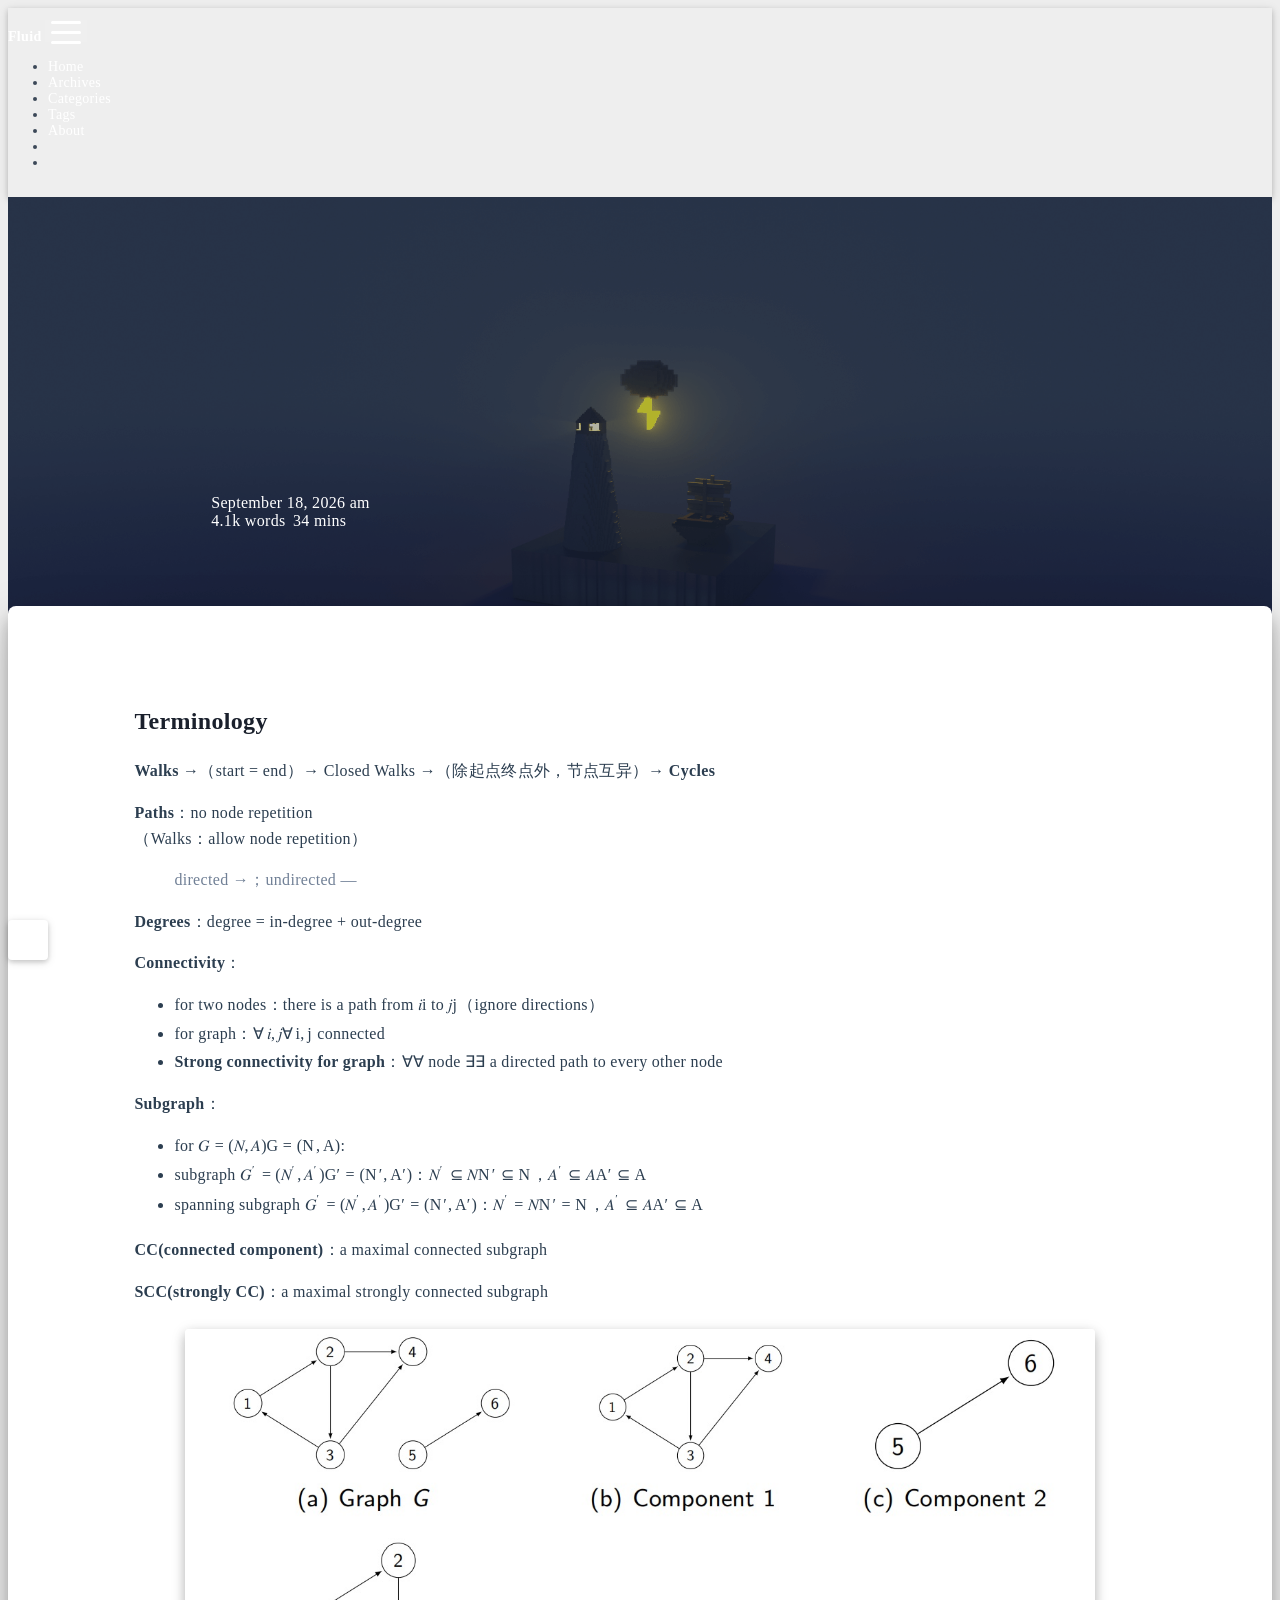
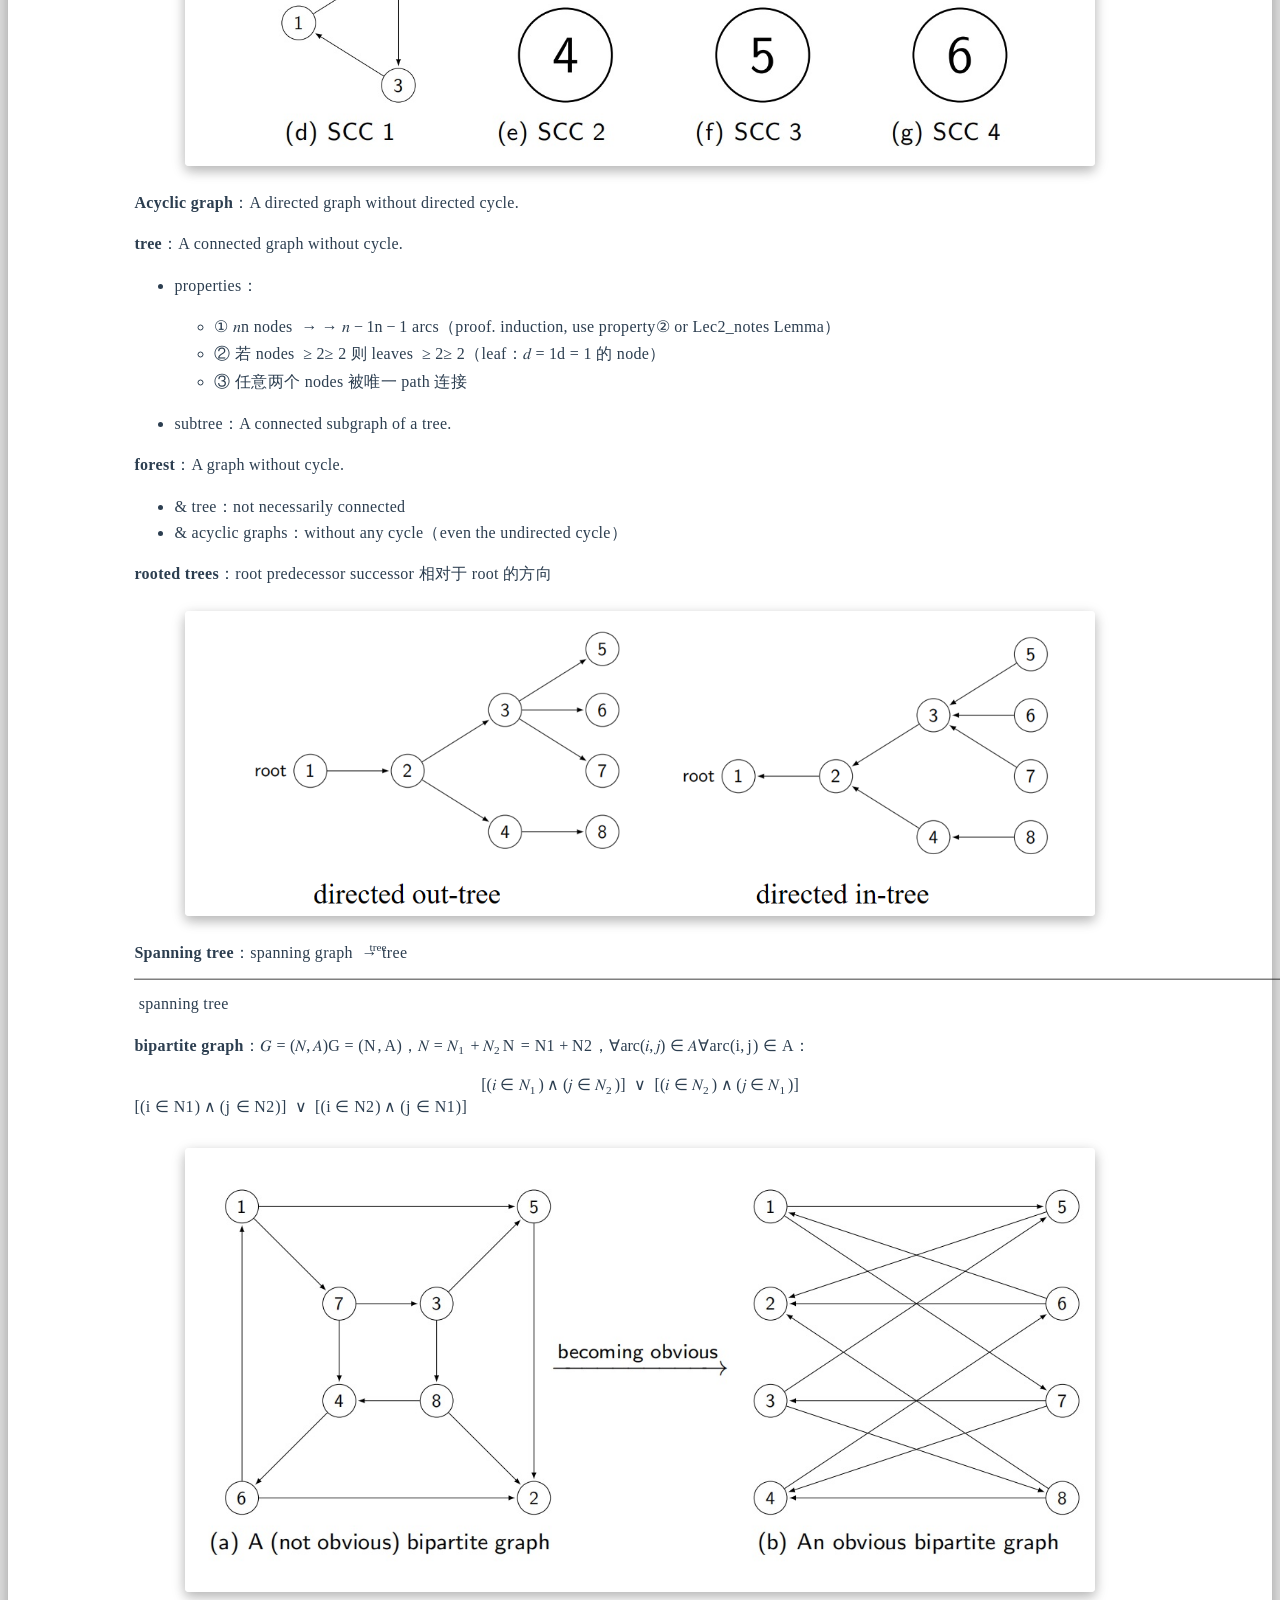
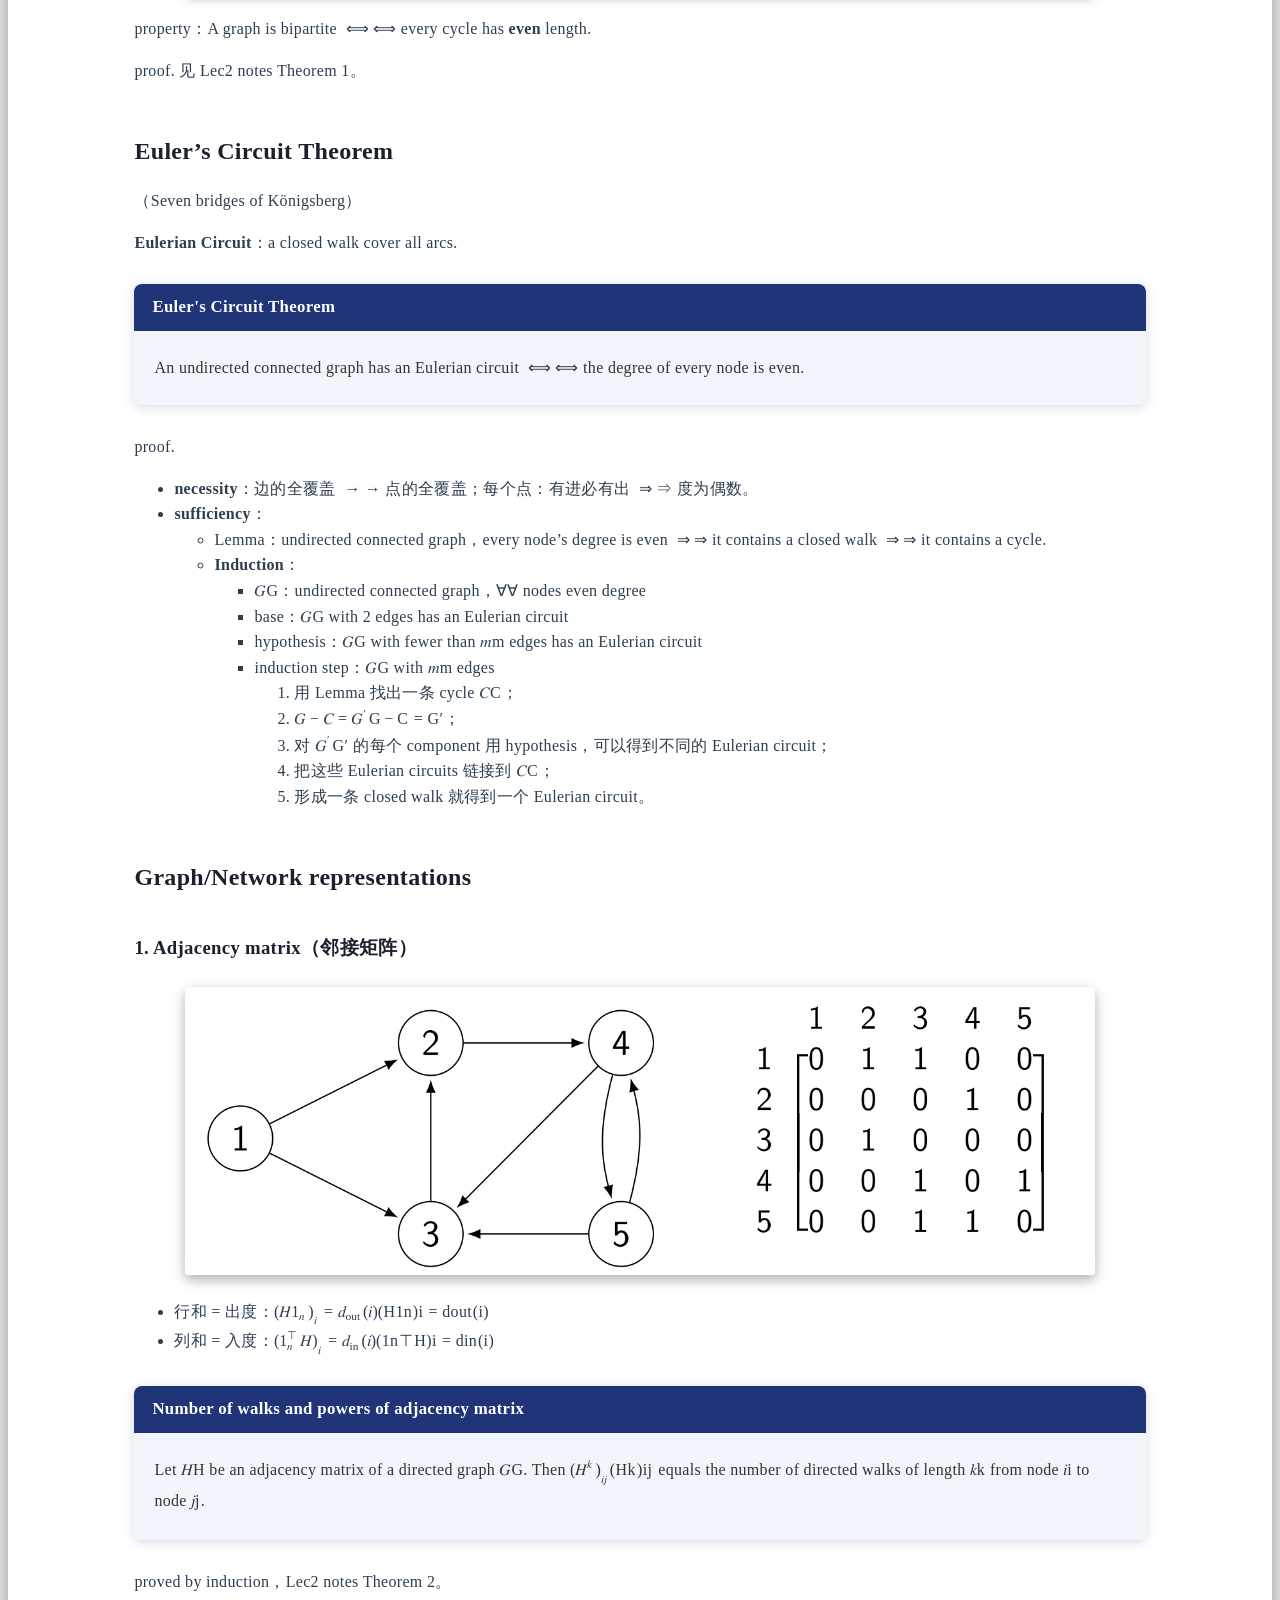
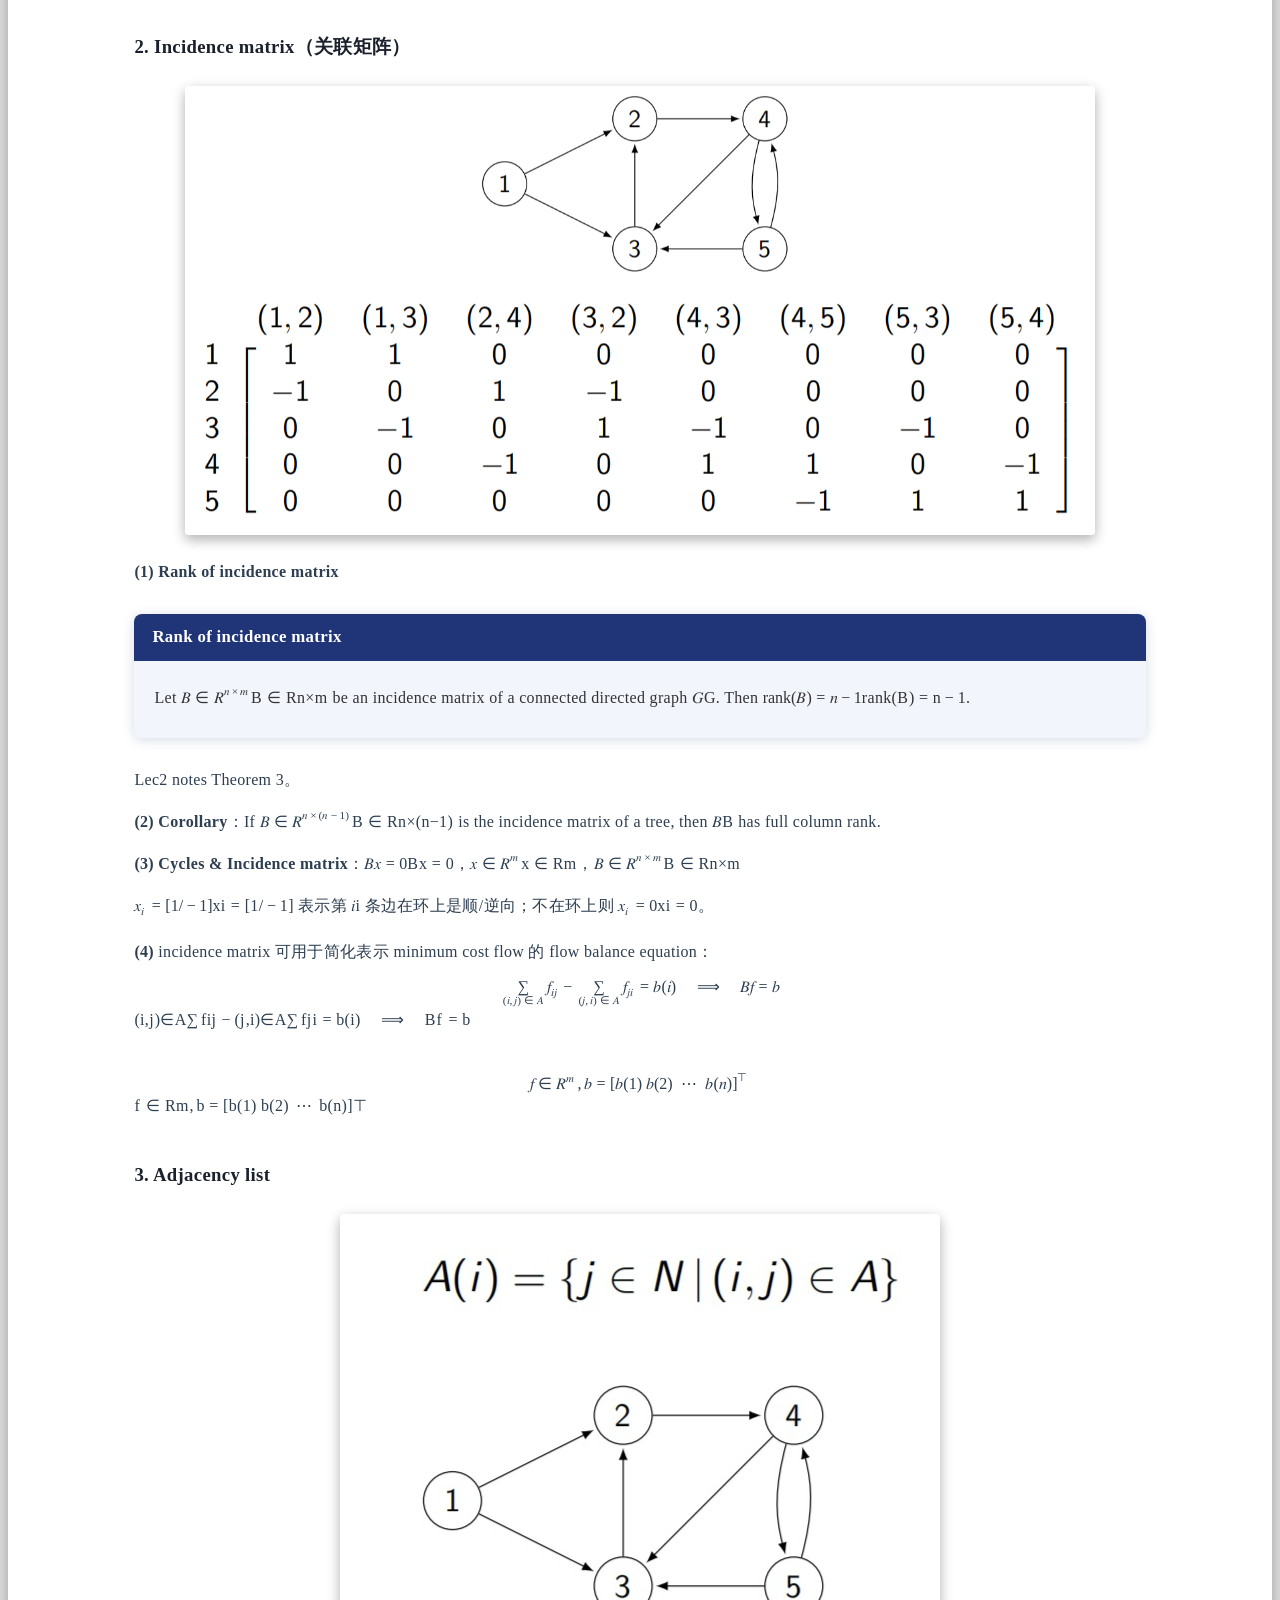
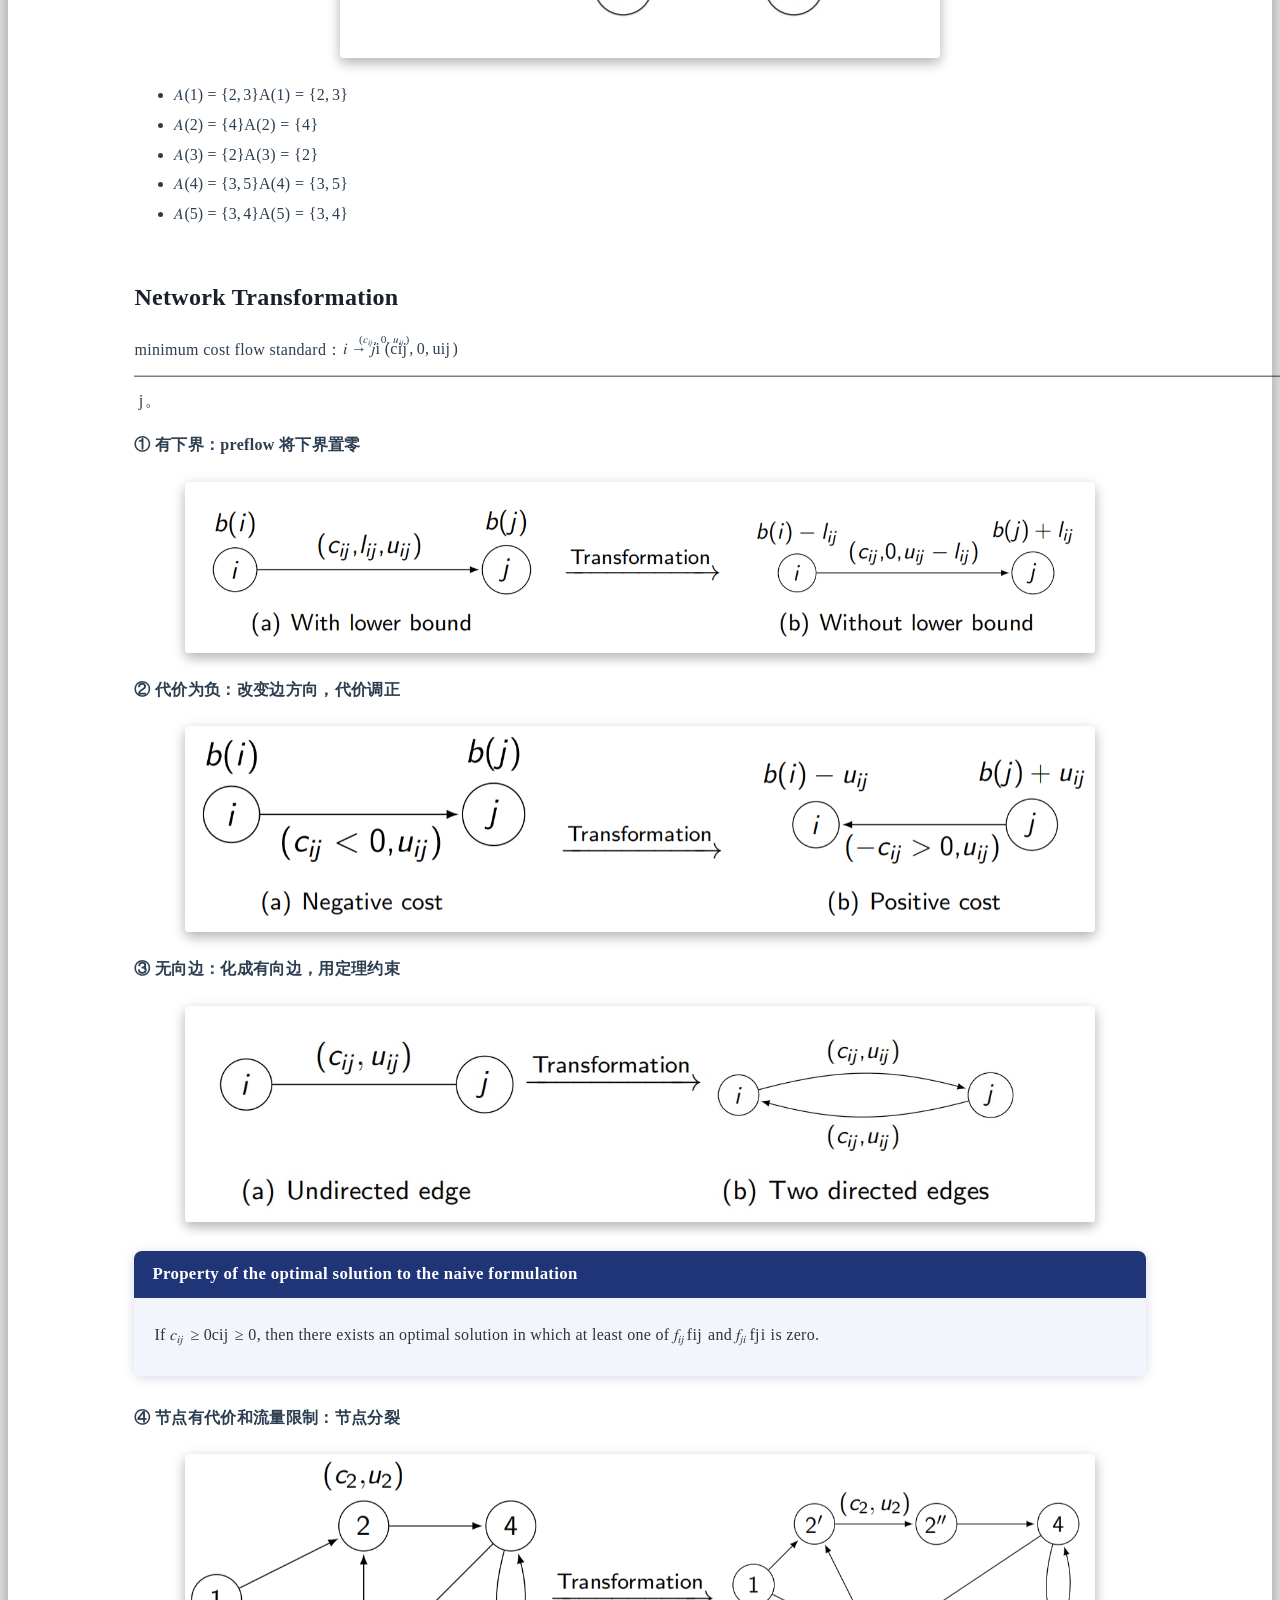
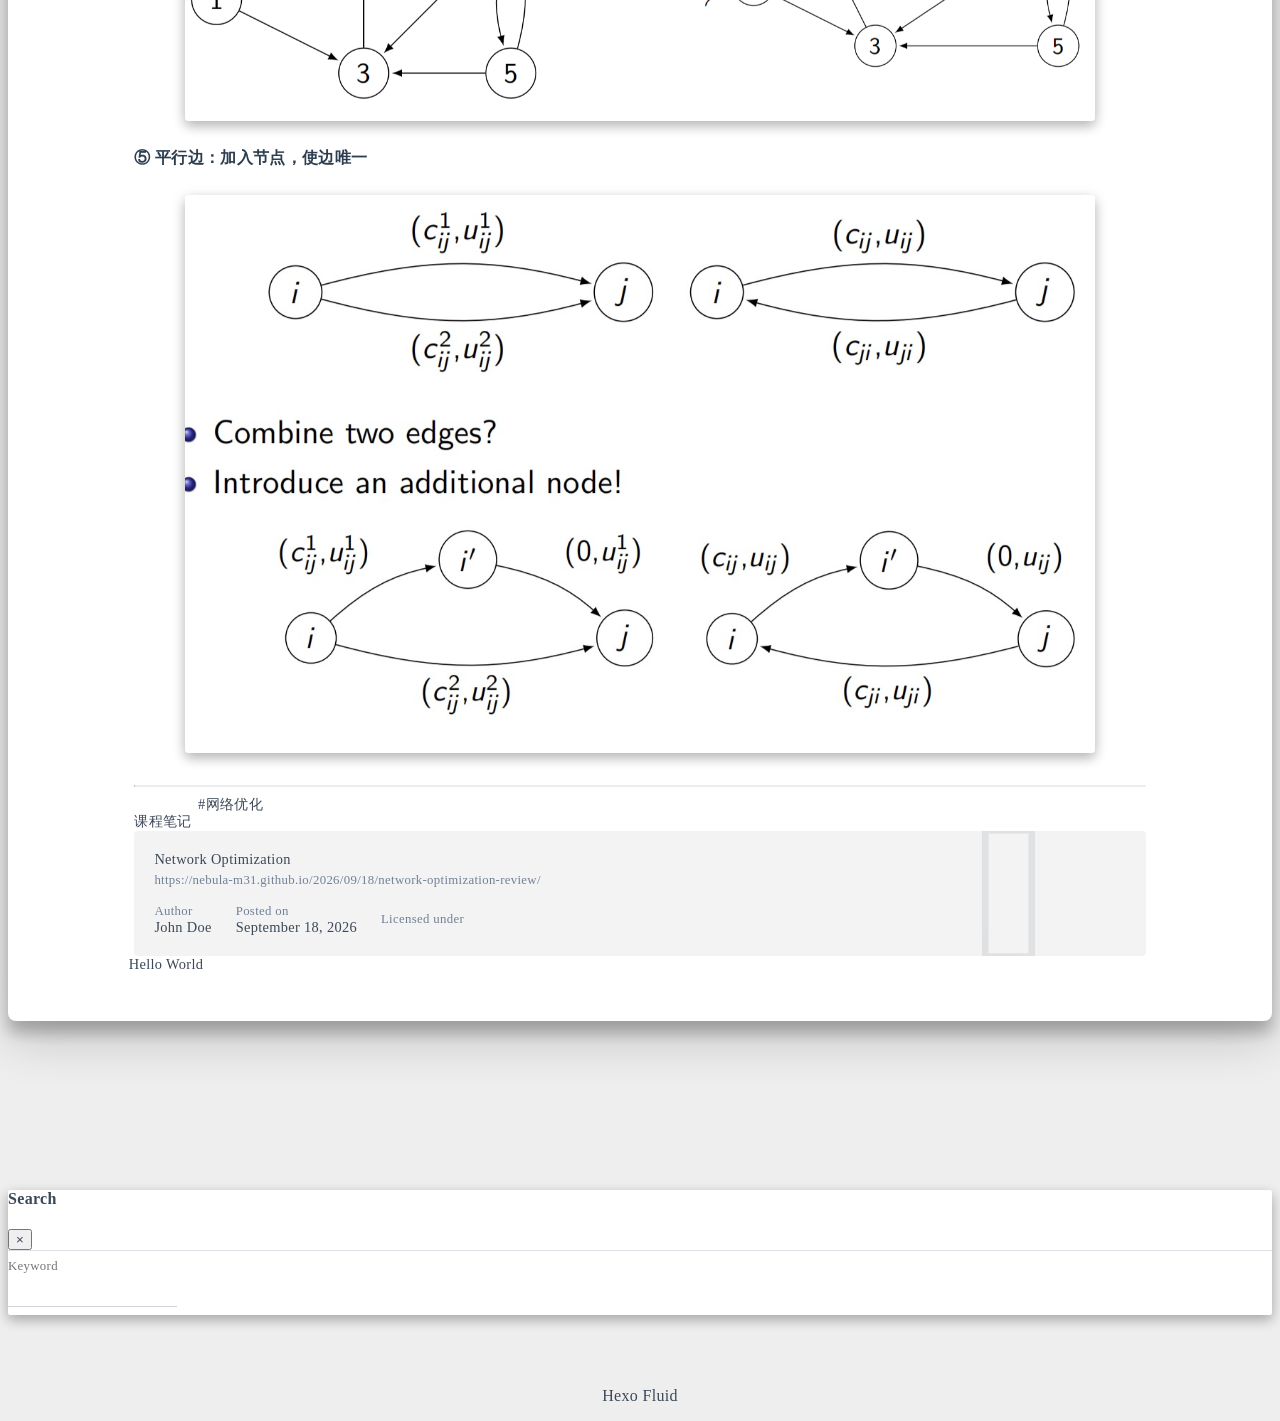
<file: 2026/09/18/network-optimization-review/index.html>
<!DOCTYPE html>
<html lang="en" data-default-color-scheme=auto>



<head>
  <meta charset="UTF-8">

  <link rel="apple-touch-icon" sizes="76x76" href="/img/fluid.png">
  <link rel="icon" href="/img/fluid.png">
  

  <meta name="viewport" content="width=device-width, initial-scale=1.0, maximum-scale=5.0, shrink-to-fit=no">
  <meta http-equiv="x-ua-compatible" content="ie=edge">
  
  <meta name="theme-color" content="#2f4154">
  <meta name="author" content="John Doe">
  <meta name="keywords" content="">
  
    <meta name="description" content="Terminology Walks →（start &#x3D; end）→ Closed Walks →（除起点终点外，节点互异）→ Cycles Paths：no node repetition （Walks：allow node repetition）  directed →；undirected —  Degrees：degree &#x3D; in-degree + out-degree Connect">
<meta property="og:type" content="article">
<meta property="og:title" content="Network Optimization">
<meta property="og:url" content="https://nebula-m31.github.io/2026/09/18/network-optimization-review/index.html">
<meta property="og:site_name" content="Hexo">
<meta property="og:description" content="Terminology Walks →（start &#x3D; end）→ Closed Walks →（除起点终点外，节点互异）→ Cycles Paths：no node repetition （Walks：allow node repetition）  directed →；undirected —  Degrees：degree &#x3D; in-degree + out-degree Connect">
<meta property="og:locale" content="en_US">
<meta property="og:image" content="https://nebula-m31.github.io/images/network-optimization/components-scc.jpeg">
<meta property="og:image" content="https://nebula-m31.github.io/images/network-optimization/directed-out-in-tree.png">
<meta property="og:image" content="https://nebula-m31.github.io/images/network-optimization/bipartite-graph.jpeg">
<meta property="og:image" content="https://nebula-m31.github.io/images/network-optimization/adjacency-matrix.png">
<meta property="og:image" content="https://nebula-m31.github.io/images/network-optimization/incidence-matrix-example.png">
<meta property="og:image" content="https://nebula-m31.github.io/images/network-optimization/adjacency-list-example.png">
<meta property="og:image" content="https://nebula-m31.github.io/images/network-optimization/transform-lower-bound.png">
<meta property="og:image" content="https://nebula-m31.github.io/images/network-optimization/transform-negative-cost.png">
<meta property="og:image" content="https://nebula-m31.github.io/images/network-optimization/transform-undirected.jpeg">
<meta property="og:image" content="https://nebula-m31.github.io/images/network-optimization/transform-node-split.png">
<meta property="og:image" content="https://nebula-m31.github.io/images/network-optimization/transform-parallel-edges.jpeg">
<meta property="article:published_time" content="2026-09-18T02:00:00.000Z">
<meta property="article:modified_time" content="2026-09-19T04:27:24.750Z">
<meta property="article:author" content="John Doe">
<meta property="article:tag" content="网络优化">
<meta name="twitter:card" content="summary_large_image">
<meta name="twitter:image" content="https://nebula-m31.github.io/images/network-optimization/components-scc.jpeg">
  
  
  
  <title>Network Optimization - Hexo</title>

  <link  rel="stylesheet" href="https://lib.baomitu.com/twitter-bootstrap/4.6.1/css/bootstrap.min.css" />



  <link  rel="stylesheet" href="https://lib.baomitu.com/github-markdown-css/4.0.0/github-markdown.min.css" />

  <link  rel="stylesheet" href="https://lib.baomitu.com/hint.css/2.7.0/hint.min.css" />

  <link  rel="stylesheet" href="https://lib.baomitu.com/fancybox/3.5.7/jquery.fancybox.min.css" />

  <link  rel="stylesheet" href="https://lib.baomitu.com/KaTeX/0.16.2/katex.min.css" />



<!-- 主题依赖的图标库，不要自行修改 -->
<!-- Do not modify the link that theme dependent icons -->

<link rel="stylesheet" href="//at.alicdn.com/t/c/font_1749284_5i9bdhy70f8.css">



<link rel="stylesheet" href="//at.alicdn.com/t/c/font_1736178_k526ubmyhba.css">


<link  rel="stylesheet" href="/css/main.css" />


  <link id="highlight-css" rel="stylesheet" href="/css/highlight.css" />
  
    <link id="highlight-css-dark" rel="stylesheet" href="/css/highlight-dark.css" />
  



  
<link rel="stylesheet" href="/css/theorem-box.css">



  <script id="fluid-configs">
    var Fluid = window.Fluid || {};
    Fluid.ctx = Object.assign({}, Fluid.ctx)
    var CONFIG = {"hostname":"nebula-m31.github.io","root":"/","version":"1.9.9","typing":{"enable":true,"typeSpeed":70,"cursorChar":"_","loop":false,"scope":[]},"anchorjs":{"enable":true,"element":"h1,h2,h3,h4,h5,h6","placement":"left","visible":"hover","icon":""},"progressbar":{"enable":true,"height_px":3,"color":"#29d","options":{"showSpinner":false,"trickleSpeed":100}},"code_language":{"enable":true,"default":"TEXT"},"copy_btn":true,"image_caption":{"enable":true},"image_zoom":{"enable":true,"img_url_replace":["",""]},"toc":{"enable":true,"expand_all":true,"placement":"right","headingSelector":"h1,h2,h3,h4,h5,h6","collapseDepth":0},"lazyload":{"enable":true,"loading_img":"/img/loading.gif","onlypost":false,"offset_factor":2},"web_analytics":{"enable":false,"follow_dnt":true,"baidu":null,"google":{"measurement_id":null},"tencent":{"sid":null,"cid":null},"leancloud":{"app_id":null,"app_key":null,"server_url":null,"path":"window.location.pathname","ignore_local":false},"openkounter":{"server_url":"https://open-kounter.mintimate.cn","path":"window.location.pathname","ignore_local":false},"umami":{"src":null,"website_id":null,"domains":null,"start_time":"2024-01-01T00:00:00.000Z","token":null,"api_server":null}},"search_path":"/local-search.xml","include_content_in_search":true};

    if (CONFIG.web_analytics.follow_dnt) {
      var dntVal = navigator.doNotTrack || window.doNotTrack || navigator.msDoNotTrack;
      Fluid.ctx.dnt = dntVal && (dntVal.startsWith('1') || dntVal.startsWith('yes') || dntVal.startsWith('on'));
    }
  </script>
  <script  src="/js/utils.js" ></script>
  <script  src="/js/color-schema.js" ></script>
  


  
<meta name="generator" content="Hexo 7.3.0"></head>


<body>
  

  <header>
    

<div class="header-inner" style="height: 70vh;">
  <nav id="navbar" class="navbar fixed-top  navbar-expand-lg navbar-dark scrolling-navbar">
  <div class="container">
    <a class="navbar-brand" href="/">
      <strong>Fluid</strong>
    </a>

    <button id="navbar-toggler-btn" class="navbar-toggler" type="button" data-toggle="collapse"
            data-target="#navbarSupportedContent"
            aria-controls="navbarSupportedContent" aria-expanded="false" aria-label="Toggle navigation">
      <div class="animated-icon"><span></span><span></span><span></span></div>
    </button>

    <!-- Collapsible content (desktop) -->
    <div class="collapse navbar-collapse" id="navbarSupportedContent">
      <ul class="navbar-nav ml-auto text-center">
        
          
          
          
          
            <li class="nav-item">
              <a class="nav-link" href="/" target="_self">
                <i class="iconfont icon-home-fill"></i>
                <span>Home</span>
              </a>
            </li>
          
        
          
          
          
          
            <li class="nav-item">
              <a class="nav-link" href="/archives/" target="_self">
                <i class="iconfont icon-archive-fill"></i>
                <span>Archives</span>
              </a>
            </li>
          
        
          
          
          
          
            <li class="nav-item">
              <a class="nav-link" href="/categories/" target="_self">
                <i class="iconfont icon-category-fill"></i>
                <span>Categories</span>
              </a>
            </li>
          
        
          
          
          
          
            <li class="nav-item">
              <a class="nav-link" href="/tags/" target="_self">
                <i class="iconfont icon-tags-fill"></i>
                <span>Tags</span>
              </a>
            </li>
          
        
          
          
          
          
            <li class="nav-item">
              <a class="nav-link" href="/about/" target="_self">
                <i class="iconfont icon-user-fill"></i>
                <span>About</span>
              </a>
            </li>
          
        
        
          <li class="nav-item" id="search-btn">
            <a class="nav-link" target="_self" href="javascript:;" data-toggle="modal" data-target="#modalSearch" aria-label="Search">
              <i class="iconfont icon-search"></i>
            </a>
          </li>
          
        
        
          <li class="nav-item" id="color-toggle-btn">
            <a class="nav-link" target="_self" href="javascript:;" aria-label="Color Toggle">
              <i class="iconfont icon-dark" id="color-toggle-icon"></i>
            </a>
          </li>
        
      </ul>
    </div>
  </div>
</nav>

<!-- Mobile grid menu overlay -->
<div id="mobile-grid-menu" class="d-lg-none">
  <div class="mobile-grid-menu-inner">
    <div class="container">
      <div class="row">
        
          
          
          
          
            <div class="col-4 mobile-grid-cell">
              <a href="/" target="_self">
                <div class="mobile-grid-item">
                  <i class="iconfont icon-home-fill"></i>
                  <span>Home</span>
                </div>
              </a>
            </div>
          
        
          
          
          
          
            <div class="col-4 mobile-grid-cell">
              <a href="/archives/" target="_self">
                <div class="mobile-grid-item">
                  <i class="iconfont icon-archive-fill"></i>
                  <span>Archives</span>
                </div>
              </a>
            </div>
          
        
          
          
          
          
            <div class="col-4 mobile-grid-cell">
              <a href="/categories/" target="_self">
                <div class="mobile-grid-item">
                  <i class="iconfont icon-category-fill"></i>
                  <span>Categories</span>
                </div>
              </a>
            </div>
          
        
          
          
          
          
            <div class="col-4 mobile-grid-cell">
              <a href="/tags/" target="_self">
                <div class="mobile-grid-item">
                  <i class="iconfont icon-tags-fill"></i>
                  <span>Tags</span>
                </div>
              </a>
            </div>
          
        
          
          
          
          
            <div class="col-4 mobile-grid-cell">
              <a href="/about/" target="_self">
                <div class="mobile-grid-item">
                  <i class="iconfont icon-user-fill"></i>
                  <span>About</span>
                </div>
              </a>
            </div>
          
        
        
          <div class="col-4 mobile-grid-cell" id="mobile-search-btn">
            <a href="javascript:;" data-toggle="modal" data-target="#modalSearch" aria-label="Search">
              <div class="mobile-grid-item">
                <i class="iconfont icon-search"></i>
                <span>Search</span>
              </div>
            </a>
          </div>
        
        
          <div class="col-4 mobile-grid-cell" id="mobile-color-toggle-btn"
               data-label-light="Light"
               data-label-dark="Dark">
            <a href="javascript:;" aria-label="Color Toggle">
              <div class="mobile-grid-item">
                <i class="iconfont icon-dark" id="mobile-color-toggle-icon"></i>
                <span id="mobile-color-toggle-label">Dark</span>
              </div>
            </a>
          </div>
        
      </div>
    </div>
  </div>
</div>

  

<div id="banner" class="banner" parallax=true
     style="background: url('/img/default.png') no-repeat center center; background-size: cover;">
  <div class="full-bg-img">
    <div class="mask flex-center" style="background-color: rgba(0, 0, 0, 0.3)">
      <div class="banner-text text-center fade-in-up">
        <div class="h2">
          
            <span id="subtitle" data-typed-text="Network Optimization"></span>
          
        </div>

        
          
  <div class="mt-3">
    
    
      <span class="post-meta">
        <i class="iconfont icon-date-fill" aria-hidden="true"></i>
        <time datetime="2026-09-18 10:00" pubdate>
          September 18, 2026 am
        </time>
      </span>
    
  </div>

  <div class="mt-1">
    
      <span class="post-meta mr-2">
        <i class="iconfont icon-chart"></i>
        
          4.1k words
        
      </span>
    

    
      <span class="post-meta mr-2">
        <i class="iconfont icon-clock-fill"></i>
        
        
        
          34 mins
        
      </span>
    

    
    
  </div>


        
      </div>

      
    </div>
  </div>
</div>



</div>

  </header>

  <main>
    
      

<div class="container-fluid nopadding-x">
  <div class="row nomargin-x">
    <div class="side-col d-none d-lg-block col-lg-2">
      

    </div>

    <div class="col-lg-8 nopadding-x-md">
      <div class="container nopadding-x-md" id="board-ctn">
        <div id="board">
          <article class="post-content mx-auto">
            <h1 id="seo-header">Network Optimization</h1>
            
            
              <div class="markdown-body">
                
                <span id="more"></span>
<h2 id="terminology"><a class="markdownIt-Anchor" href="#terminology"></a> Terminology</h2>
<p><strong>Walks</strong> →（start = end）→ Closed Walks →（除起点终点外，节点互异）→ <strong>Cycles</strong></p>
<p><strong>Paths</strong>：no node repetition<br />
（Walks：allow node repetition）</p>
<blockquote>
<p>directed →；undirected —</p>
</blockquote>
<p><strong>Degrees</strong>：degree = in-degree + out-degree</p>
<p><strong>Connectivity</strong>：</p>
<ul>
<li>for two nodes：there is a path from <span class="katex"><span class="katex-mathml"><math xmlns="http://www.w3.org/1998/Math/MathML"><semantics><mrow><mi>i</mi></mrow><annotation encoding="application/x-tex">i</annotation></semantics></math></span><span class="katex-html" aria-hidden="true"><span class="base"><span class="strut" style="height:0.65952em;vertical-align:0em;"></span><span class="mord mathnormal">i</span></span></span></span> to <span class="katex"><span class="katex-mathml"><math xmlns="http://www.w3.org/1998/Math/MathML"><semantics><mrow><mi>j</mi></mrow><annotation encoding="application/x-tex">j</annotation></semantics></math></span><span class="katex-html" aria-hidden="true"><span class="base"><span class="strut" style="height:0.85396em;vertical-align:-0.19444em;"></span><span class="mord mathnormal" style="margin-right:0.05724em;">j</span></span></span></span>（ignore directions）</li>
<li>for graph：<span class="katex"><span class="katex-mathml"><math xmlns="http://www.w3.org/1998/Math/MathML"><semantics><mrow><mi mathvariant="normal">∀</mi><mtext> </mtext><mi>i</mi><mo separator="true">,</mo><mi>j</mi></mrow><annotation encoding="application/x-tex">\forall\, i, j</annotation></semantics></math></span><span class="katex-html" aria-hidden="true"><span class="base"><span class="strut" style="height:0.8888799999999999em;vertical-align:-0.19444em;"></span><span class="mord">∀</span><span class="mspace" style="margin-right:0.16666666666666666em;"></span><span class="mord mathnormal">i</span><span class="mpunct">,</span><span class="mspace" style="margin-right:0.16666666666666666em;"></span><span class="mord mathnormal" style="margin-right:0.05724em;">j</span></span></span></span> connected</li>
<li><strong>Strong connectivity for graph</strong>：<span class="katex"><span class="katex-mathml"><math xmlns="http://www.w3.org/1998/Math/MathML"><semantics><mrow><mi mathvariant="normal">∀</mi></mrow><annotation encoding="application/x-tex">\forall</annotation></semantics></math></span><span class="katex-html" aria-hidden="true"><span class="base"><span class="strut" style="height:0.69444em;vertical-align:0em;"></span><span class="mord">∀</span></span></span></span> node <span class="katex"><span class="katex-mathml"><math xmlns="http://www.w3.org/1998/Math/MathML"><semantics><mrow><mi mathvariant="normal">∃</mi></mrow><annotation encoding="application/x-tex">\exists</annotation></semantics></math></span><span class="katex-html" aria-hidden="true"><span class="base"><span class="strut" style="height:0.69444em;vertical-align:0em;"></span><span class="mord">∃</span></span></span></span> a directed path to every other node</li>
</ul>
<p><strong>Subgraph</strong>：</p>
<ul>
<li>for <span class="katex"><span class="katex-mathml"><math xmlns="http://www.w3.org/1998/Math/MathML"><semantics><mrow><mi>G</mi><mo>=</mo><mo stretchy="false">(</mo><mi>N</mi><mo separator="true">,</mo><mi>A</mi><mo stretchy="false">)</mo></mrow><annotation encoding="application/x-tex">G = (N, A)</annotation></semantics></math></span><span class="katex-html" aria-hidden="true"><span class="base"><span class="strut" style="height:0.68333em;vertical-align:0em;"></span><span class="mord mathnormal">G</span><span class="mspace" style="margin-right:0.2777777777777778em;"></span><span class="mrel">=</span><span class="mspace" style="margin-right:0.2777777777777778em;"></span></span><span class="base"><span class="strut" style="height:1em;vertical-align:-0.25em;"></span><span class="mopen">(</span><span class="mord mathnormal" style="margin-right:0.10903em;">N</span><span class="mpunct">,</span><span class="mspace" style="margin-right:0.16666666666666666em;"></span><span class="mord mathnormal">A</span><span class="mclose">)</span></span></span></span>:</li>
<li>subgraph <span class="katex"><span class="katex-mathml"><math xmlns="http://www.w3.org/1998/Math/MathML"><semantics><mrow><msup><mi>G</mi><mo mathvariant="normal" lspace="0em" rspace="0em">′</mo></msup><mo>=</mo><mo stretchy="false">(</mo><msup><mi>N</mi><mo mathvariant="normal" lspace="0em" rspace="0em">′</mo></msup><mo separator="true">,</mo><msup><mi>A</mi><mo mathvariant="normal" lspace="0em" rspace="0em">′</mo></msup><mo stretchy="false">)</mo></mrow><annotation encoding="application/x-tex">G&#x27; = (N&#x27;, A&#x27;)</annotation></semantics></math></span><span class="katex-html" aria-hidden="true"><span class="base"><span class="strut" style="height:0.751892em;vertical-align:0em;"></span><span class="mord"><span class="mord mathnormal">G</span><span class="msupsub"><span class="vlist-t"><span class="vlist-r"><span class="vlist" style="height:0.751892em;"><span style="top:-3.063em;margin-right:0.05em;"><span class="pstrut" style="height:2.7em;"></span><span class="sizing reset-size6 size3 mtight"><span class="mord mtight"><span class="mord mtight">′</span></span></span></span></span></span></span></span></span><span class="mspace" style="margin-right:0.2777777777777778em;"></span><span class="mrel">=</span><span class="mspace" style="margin-right:0.2777777777777778em;"></span></span><span class="base"><span class="strut" style="height:1.001892em;vertical-align:-0.25em;"></span><span class="mopen">(</span><span class="mord"><span class="mord mathnormal" style="margin-right:0.10903em;">N</span><span class="msupsub"><span class="vlist-t"><span class="vlist-r"><span class="vlist" style="height:0.751892em;"><span style="top:-3.063em;margin-right:0.05em;"><span class="pstrut" style="height:2.7em;"></span><span class="sizing reset-size6 size3 mtight"><span class="mord mtight"><span class="mord mtight">′</span></span></span></span></span></span></span></span></span><span class="mpunct">,</span><span class="mspace" style="margin-right:0.16666666666666666em;"></span><span class="mord"><span class="mord mathnormal">A</span><span class="msupsub"><span class="vlist-t"><span class="vlist-r"><span class="vlist" style="height:0.751892em;"><span style="top:-3.063em;margin-right:0.05em;"><span class="pstrut" style="height:2.7em;"></span><span class="sizing reset-size6 size3 mtight"><span class="mord mtight"><span class="mord mtight">′</span></span></span></span></span></span></span></span></span><span class="mclose">)</span></span></span></span>：<span class="katex"><span class="katex-mathml"><math xmlns="http://www.w3.org/1998/Math/MathML"><semantics><mrow><msup><mi>N</mi><mo mathvariant="normal" lspace="0em" rspace="0em">′</mo></msup><mo>⊆</mo><mi>N</mi></mrow><annotation encoding="application/x-tex">N&#x27; \subseteq N</annotation></semantics></math></span><span class="katex-html" aria-hidden="true"><span class="base"><span class="strut" style="height:0.887862em;vertical-align:-0.13597em;"></span><span class="mord"><span class="mord mathnormal" style="margin-right:0.10903em;">N</span><span class="msupsub"><span class="vlist-t"><span class="vlist-r"><span class="vlist" style="height:0.751892em;"><span style="top:-3.063em;margin-right:0.05em;"><span class="pstrut" style="height:2.7em;"></span><span class="sizing reset-size6 size3 mtight"><span class="mord mtight"><span class="mord mtight">′</span></span></span></span></span></span></span></span></span><span class="mspace" style="margin-right:0.2777777777777778em;"></span><span class="mrel">⊆</span><span class="mspace" style="margin-right:0.2777777777777778em;"></span></span><span class="base"><span class="strut" style="height:0.68333em;vertical-align:0em;"></span><span class="mord mathnormal" style="margin-right:0.10903em;">N</span></span></span></span>，<span class="katex"><span class="katex-mathml"><math xmlns="http://www.w3.org/1998/Math/MathML"><semantics><mrow><msup><mi>A</mi><mo mathvariant="normal" lspace="0em" rspace="0em">′</mo></msup><mo>⊆</mo><mi>A</mi></mrow><annotation encoding="application/x-tex">A&#x27; \subseteq A</annotation></semantics></math></span><span class="katex-html" aria-hidden="true"><span class="base"><span class="strut" style="height:0.887862em;vertical-align:-0.13597em;"></span><span class="mord"><span class="mord mathnormal">A</span><span class="msupsub"><span class="vlist-t"><span class="vlist-r"><span class="vlist" style="height:0.751892em;"><span style="top:-3.063em;margin-right:0.05em;"><span class="pstrut" style="height:2.7em;"></span><span class="sizing reset-size6 size3 mtight"><span class="mord mtight"><span class="mord mtight">′</span></span></span></span></span></span></span></span></span><span class="mspace" style="margin-right:0.2777777777777778em;"></span><span class="mrel">⊆</span><span class="mspace" style="margin-right:0.2777777777777778em;"></span></span><span class="base"><span class="strut" style="height:0.68333em;vertical-align:0em;"></span><span class="mord mathnormal">A</span></span></span></span></li>
<li>spanning subgraph <span class="katex"><span class="katex-mathml"><math xmlns="http://www.w3.org/1998/Math/MathML"><semantics><mrow><msup><mi>G</mi><mo mathvariant="normal" lspace="0em" rspace="0em">′</mo></msup><mo>=</mo><mo stretchy="false">(</mo><msup><mi>N</mi><mo mathvariant="normal" lspace="0em" rspace="0em">′</mo></msup><mo separator="true">,</mo><msup><mi>A</mi><mo mathvariant="normal" lspace="0em" rspace="0em">′</mo></msup><mo stretchy="false">)</mo></mrow><annotation encoding="application/x-tex">G&#x27; = (N&#x27;, A&#x27;)</annotation></semantics></math></span><span class="katex-html" aria-hidden="true"><span class="base"><span class="strut" style="height:0.751892em;vertical-align:0em;"></span><span class="mord"><span class="mord mathnormal">G</span><span class="msupsub"><span class="vlist-t"><span class="vlist-r"><span class="vlist" style="height:0.751892em;"><span style="top:-3.063em;margin-right:0.05em;"><span class="pstrut" style="height:2.7em;"></span><span class="sizing reset-size6 size3 mtight"><span class="mord mtight"><span class="mord mtight">′</span></span></span></span></span></span></span></span></span><span class="mspace" style="margin-right:0.2777777777777778em;"></span><span class="mrel">=</span><span class="mspace" style="margin-right:0.2777777777777778em;"></span></span><span class="base"><span class="strut" style="height:1.001892em;vertical-align:-0.25em;"></span><span class="mopen">(</span><span class="mord"><span class="mord mathnormal" style="margin-right:0.10903em;">N</span><span class="msupsub"><span class="vlist-t"><span class="vlist-r"><span class="vlist" style="height:0.751892em;"><span style="top:-3.063em;margin-right:0.05em;"><span class="pstrut" style="height:2.7em;"></span><span class="sizing reset-size6 size3 mtight"><span class="mord mtight"><span class="mord mtight">′</span></span></span></span></span></span></span></span></span><span class="mpunct">,</span><span class="mspace" style="margin-right:0.16666666666666666em;"></span><span class="mord"><span class="mord mathnormal">A</span><span class="msupsub"><span class="vlist-t"><span class="vlist-r"><span class="vlist" style="height:0.751892em;"><span style="top:-3.063em;margin-right:0.05em;"><span class="pstrut" style="height:2.7em;"></span><span class="sizing reset-size6 size3 mtight"><span class="mord mtight"><span class="mord mtight">′</span></span></span></span></span></span></span></span></span><span class="mclose">)</span></span></span></span>：<span class="katex"><span class="katex-mathml"><math xmlns="http://www.w3.org/1998/Math/MathML"><semantics><mrow><msup><mi>N</mi><mo mathvariant="normal" lspace="0em" rspace="0em">′</mo></msup><mo>=</mo><mi>N</mi></mrow><annotation encoding="application/x-tex">N&#x27; = N</annotation></semantics></math></span><span class="katex-html" aria-hidden="true"><span class="base"><span class="strut" style="height:0.751892em;vertical-align:0em;"></span><span class="mord"><span class="mord mathnormal" style="margin-right:0.10903em;">N</span><span class="msupsub"><span class="vlist-t"><span class="vlist-r"><span class="vlist" style="height:0.751892em;"><span style="top:-3.063em;margin-right:0.05em;"><span class="pstrut" style="height:2.7em;"></span><span class="sizing reset-size6 size3 mtight"><span class="mord mtight"><span class="mord mtight">′</span></span></span></span></span></span></span></span></span><span class="mspace" style="margin-right:0.2777777777777778em;"></span><span class="mrel">=</span><span class="mspace" style="margin-right:0.2777777777777778em;"></span></span><span class="base"><span class="strut" style="height:0.68333em;vertical-align:0em;"></span><span class="mord mathnormal" style="margin-right:0.10903em;">N</span></span></span></span>，<span class="katex"><span class="katex-mathml"><math xmlns="http://www.w3.org/1998/Math/MathML"><semantics><mrow><msup><mi>A</mi><mo mathvariant="normal" lspace="0em" rspace="0em">′</mo></msup><mo>⊆</mo><mi>A</mi></mrow><annotation encoding="application/x-tex">A&#x27; \subseteq A</annotation></semantics></math></span><span class="katex-html" aria-hidden="true"><span class="base"><span class="strut" style="height:0.887862em;vertical-align:-0.13597em;"></span><span class="mord"><span class="mord mathnormal">A</span><span class="msupsub"><span class="vlist-t"><span class="vlist-r"><span class="vlist" style="height:0.751892em;"><span style="top:-3.063em;margin-right:0.05em;"><span class="pstrut" style="height:2.7em;"></span><span class="sizing reset-size6 size3 mtight"><span class="mord mtight"><span class="mord mtight">′</span></span></span></span></span></span></span></span></span><span class="mspace" style="margin-right:0.2777777777777778em;"></span><span class="mrel">⊆</span><span class="mspace" style="margin-right:0.2777777777777778em;"></span></span><span class="base"><span class="strut" style="height:0.68333em;vertical-align:0em;"></span><span class="mord mathnormal">A</span></span></span></span></li>
</ul>
<p><strong>CC(connected component)</strong>：a maximal connected subgraph</p>
<p><strong>SCC(strongly CC)</strong>：a maximal strongly connected subgraph</p>
<p><img src="/images/network-optimization/components-scc.jpeg" srcset="/img/loading.gif" lazyload alt="连通分量与强连通分量示例" /></p>
<p><strong>Acyclic graph</strong>：A directed graph without directed cycle.</p>
<p><strong>tree</strong>：A connected graph without cycle.</p>
<ul>
<li>
<p>properties：</p>
<ul>
<li>① <span class="katex"><span class="katex-mathml"><math xmlns="http://www.w3.org/1998/Math/MathML"><semantics><mrow><mi>n</mi></mrow><annotation encoding="application/x-tex">n</annotation></semantics></math></span><span class="katex-html" aria-hidden="true"><span class="base"><span class="strut" style="height:0.43056em;vertical-align:0em;"></span><span class="mord mathnormal">n</span></span></span></span> nodes <span class="katex"><span class="katex-mathml"><math xmlns="http://www.w3.org/1998/Math/MathML"><semantics><mrow><mo>→</mo></mrow><annotation encoding="application/x-tex">\rightarrow</annotation></semantics></math></span><span class="katex-html" aria-hidden="true"><span class="base"><span class="strut" style="height:0.36687em;vertical-align:0em;"></span><span class="mrel">→</span></span></span></span> <span class="katex"><span class="katex-mathml"><math xmlns="http://www.w3.org/1998/Math/MathML"><semantics><mrow><mi>n</mi><mo>−</mo><mn>1</mn></mrow><annotation encoding="application/x-tex">n-1</annotation></semantics></math></span><span class="katex-html" aria-hidden="true"><span class="base"><span class="strut" style="height:0.66666em;vertical-align:-0.08333em;"></span><span class="mord mathnormal">n</span><span class="mspace" style="margin-right:0.2222222222222222em;"></span><span class="mbin">−</span><span class="mspace" style="margin-right:0.2222222222222222em;"></span></span><span class="base"><span class="strut" style="height:0.64444em;vertical-align:0em;"></span><span class="mord">1</span></span></span></span> arcs（proof. induction, use property② or Lec2_notes Lemma）</li>
<li>② 若 nodes <span class="katex"><span class="katex-mathml"><math xmlns="http://www.w3.org/1998/Math/MathML"><semantics><mrow><mo>≥</mo><mn>2</mn></mrow><annotation encoding="application/x-tex">\geq 2</annotation></semantics></math></span><span class="katex-html" aria-hidden="true"><span class="base"><span class="strut" style="height:0.7719400000000001em;vertical-align:-0.13597em;"></span><span class="mrel">≥</span><span class="mspace" style="margin-right:0.2777777777777778em;"></span></span><span class="base"><span class="strut" style="height:0.64444em;vertical-align:0em;"></span><span class="mord">2</span></span></span></span> 则 leaves <span class="katex"><span class="katex-mathml"><math xmlns="http://www.w3.org/1998/Math/MathML"><semantics><mrow><mo>≥</mo><mn>2</mn></mrow><annotation encoding="application/x-tex">\geq 2</annotation></semantics></math></span><span class="katex-html" aria-hidden="true"><span class="base"><span class="strut" style="height:0.7719400000000001em;vertical-align:-0.13597em;"></span><span class="mrel">≥</span><span class="mspace" style="margin-right:0.2777777777777778em;"></span></span><span class="base"><span class="strut" style="height:0.64444em;vertical-align:0em;"></span><span class="mord">2</span></span></span></span>（leaf：<span class="katex"><span class="katex-mathml"><math xmlns="http://www.w3.org/1998/Math/MathML"><semantics><mrow><mi>d</mi><mo>=</mo><mn>1</mn></mrow><annotation encoding="application/x-tex">d=1</annotation></semantics></math></span><span class="katex-html" aria-hidden="true"><span class="base"><span class="strut" style="height:0.69444em;vertical-align:0em;"></span><span class="mord mathnormal">d</span><span class="mspace" style="margin-right:0.2777777777777778em;"></span><span class="mrel">=</span><span class="mspace" style="margin-right:0.2777777777777778em;"></span></span><span class="base"><span class="strut" style="height:0.64444em;vertical-align:0em;"></span><span class="mord">1</span></span></span></span> 的 node）</li>
<li>③ 任意两个 nodes 被唯一 path 连接</li>
</ul>
</li>
<li>
<p>subtree：A connected subgraph of a tree.</p>
</li>
</ul>
<p><strong>forest</strong>：A graph without cycle.</p>
<ul>
<li>&amp; tree：not necessarily connected</li>
<li>&amp; acyclic graphs：without any cycle（even the undirected cycle）</li>
</ul>
<p><strong>rooted trees</strong>：root predecessor successor 相对于 root 的方向</p>
<p><img src="/images/network-optimization/directed-out-in-tree.png" srcset="/img/loading.gif" lazyload alt="directed out-tree and directed in-tree" /></p>
<p><strong>Spanning tree</strong>：spanning graph <span class="katex"><span class="katex-mathml"><math xmlns="http://www.w3.org/1998/Math/MathML"><semantics><mrow><mover><mo stretchy="true">→</mo><mpadded width="+0.6em" lspace="0.3em"><mtext>tree</mtext></mpadded></mover></mrow><annotation encoding="application/x-tex">\xrightarrow{\text{tree}}</annotation></semantics></math></span><span class="katex-html" aria-hidden="true"><span class="base"><span class="strut" style="height:1.063556em;vertical-align:-0.010999999999999899em;"></span><span class="mrel x-arrow"><span class="vlist-t vlist-t2"><span class="vlist-r"><span class="vlist" style="height:1.052556em;"><span style="top:-3.322em;"><span class="pstrut" style="height:2.7em;"></span><span class="sizing reset-size6 size3 mtight x-arrow-pad"><span class="mord mtight"><span class="mord text mtight"><span class="mord mtight">tree</span></span></span></span></span><span class="svg-align" style="top:-2.689em;"><span class="pstrut" style="height:2.7em;"></span><span class="hide-tail" style="height:0.522em;min-width:1.469em;"><svg width='400em' height='0.522em' viewBox='0 0 400000 522' preserveAspectRatio='xMaxYMin slice'><path d='M0 241v40h399891c-47.3 35.3-84 78-110 128
-16.7 32-27.7 63.7-33 95 0 1.3-.2 2.7-.5 4-.3 1.3-.5 2.3-.5 3 0 7.3 6.7 11 20
 11 8 0 13.2-.8 15.5-2.5 2.3-1.7 4.2-5.5 5.5-11.5 2-13.3 5.7-27 11-41 14.7-44.7
 39-84.5 73-119.5s73.7-60.2 119-75.5c6-2 9-5.7 9-11s-3-9-9-11c-45.3-15.3-85
-40.5-119-75.5s-58.3-74.8-73-119.5c-4.7-14-8.3-27.3-11-40-1.3-6.7-3.2-10.8-5.5
-12.5-2.3-1.7-7.5-2.5-15.5-2.5-14 0-21 3.7-21 11 0 2 2 10.3 6 25 20.7 83.3 67
 151.7 139 205zm0 0v40h399900v-40z'/></svg></span></span></span><span class="vlist-s">​</span></span><span class="vlist-r"><span class="vlist" style="height:0.010999999999999899em;"><span></span></span></span></span></span></span></span></span> spanning tree</p>
<p><strong>bipartite graph</strong>：<span class="katex"><span class="katex-mathml"><math xmlns="http://www.w3.org/1998/Math/MathML"><semantics><mrow><mi>G</mi><mo>=</mo><mo stretchy="false">(</mo><mi>N</mi><mo separator="true">,</mo><mi>A</mi><mo stretchy="false">)</mo></mrow><annotation encoding="application/x-tex">G = (N, A)</annotation></semantics></math></span><span class="katex-html" aria-hidden="true"><span class="base"><span class="strut" style="height:0.68333em;vertical-align:0em;"></span><span class="mord mathnormal">G</span><span class="mspace" style="margin-right:0.2777777777777778em;"></span><span class="mrel">=</span><span class="mspace" style="margin-right:0.2777777777777778em;"></span></span><span class="base"><span class="strut" style="height:1em;vertical-align:-0.25em;"></span><span class="mopen">(</span><span class="mord mathnormal" style="margin-right:0.10903em;">N</span><span class="mpunct">,</span><span class="mspace" style="margin-right:0.16666666666666666em;"></span><span class="mord mathnormal">A</span><span class="mclose">)</span></span></span></span>，<span class="katex"><span class="katex-mathml"><math xmlns="http://www.w3.org/1998/Math/MathML"><semantics><mrow><mi>N</mi><mo>=</mo><msub><mi>N</mi><mn>1</mn></msub><mo>+</mo><msub><mi>N</mi><mn>2</mn></msub></mrow><annotation encoding="application/x-tex">N = N_1 + N_2</annotation></semantics></math></span><span class="katex-html" aria-hidden="true"><span class="base"><span class="strut" style="height:0.68333em;vertical-align:0em;"></span><span class="mord mathnormal" style="margin-right:0.10903em;">N</span><span class="mspace" style="margin-right:0.2777777777777778em;"></span><span class="mrel">=</span><span class="mspace" style="margin-right:0.2777777777777778em;"></span></span><span class="base"><span class="strut" style="height:0.83333em;vertical-align:-0.15em;"></span><span class="mord"><span class="mord mathnormal" style="margin-right:0.10903em;">N</span><span class="msupsub"><span class="vlist-t vlist-t2"><span class="vlist-r"><span class="vlist" style="height:0.30110799999999993em;"><span style="top:-2.5500000000000003em;margin-left:-0.10903em;margin-right:0.05em;"><span class="pstrut" style="height:2.7em;"></span><span class="sizing reset-size6 size3 mtight"><span class="mord mtight">1</span></span></span></span><span class="vlist-s">​</span></span><span class="vlist-r"><span class="vlist" style="height:0.15em;"><span></span></span></span></span></span></span><span class="mspace" style="margin-right:0.2222222222222222em;"></span><span class="mbin">+</span><span class="mspace" style="margin-right:0.2222222222222222em;"></span></span><span class="base"><span class="strut" style="height:0.83333em;vertical-align:-0.15em;"></span><span class="mord"><span class="mord mathnormal" style="margin-right:0.10903em;">N</span><span class="msupsub"><span class="vlist-t vlist-t2"><span class="vlist-r"><span class="vlist" style="height:0.30110799999999993em;"><span style="top:-2.5500000000000003em;margin-left:-0.10903em;margin-right:0.05em;"><span class="pstrut" style="height:2.7em;"></span><span class="sizing reset-size6 size3 mtight"><span class="mord mtight">2</span></span></span></span><span class="vlist-s">​</span></span><span class="vlist-r"><span class="vlist" style="height:0.15em;"><span></span></span></span></span></span></span></span></span></span>，<span class="katex"><span class="katex-mathml"><math xmlns="http://www.w3.org/1998/Math/MathML"><semantics><mrow><mi mathvariant="normal">∀</mi><mtext>arc</mtext><mo stretchy="false">(</mo><mi>i</mi><mo separator="true">,</mo><mi>j</mi><mo stretchy="false">)</mo><mo>∈</mo><mi>A</mi></mrow><annotation encoding="application/x-tex">\forall \text{arc}(i,j) \in A</annotation></semantics></math></span><span class="katex-html" aria-hidden="true"><span class="base"><span class="strut" style="height:1em;vertical-align:-0.25em;"></span><span class="mord">∀</span><span class="mord text"><span class="mord">arc</span></span><span class="mopen">(</span><span class="mord mathnormal">i</span><span class="mpunct">,</span><span class="mspace" style="margin-right:0.16666666666666666em;"></span><span class="mord mathnormal" style="margin-right:0.05724em;">j</span><span class="mclose">)</span><span class="mspace" style="margin-right:0.2777777777777778em;"></span><span class="mrel">∈</span><span class="mspace" style="margin-right:0.2777777777777778em;"></span></span><span class="base"><span class="strut" style="height:0.68333em;vertical-align:0em;"></span><span class="mord mathnormal">A</span></span></span></span>：</p>
<p class='katex-block'><span class="katex-display"><span class="katex"><span class="katex-mathml"><math xmlns="http://www.w3.org/1998/Math/MathML" display="block"><semantics><mrow><mo stretchy="false">[</mo><mo stretchy="false">(</mo><mi>i</mi><mo>∈</mo><msub><mi>N</mi><mn>1</mn></msub><mo stretchy="false">)</mo><mo>∧</mo><mo stretchy="false">(</mo><mi>j</mi><mo>∈</mo><msub><mi>N</mi><mn>2</mn></msub><mo stretchy="false">)</mo><mo stretchy="false">]</mo><mtext>  </mtext><mo>∨</mo><mtext>  </mtext><mo stretchy="false">[</mo><mo stretchy="false">(</mo><mi>i</mi><mo>∈</mo><msub><mi>N</mi><mn>2</mn></msub><mo stretchy="false">)</mo><mo>∧</mo><mo stretchy="false">(</mo><mi>j</mi><mo>∈</mo><msub><mi>N</mi><mn>1</mn></msub><mo stretchy="false">)</mo><mo stretchy="false">]</mo></mrow><annotation encoding="application/x-tex">[(i \in N_1) \wedge (j \in N_2)] \;\vee\; [(i \in N_2) \wedge (j \in N_1)]
</annotation></semantics></math></span><span class="katex-html" aria-hidden="true"><span class="base"><span class="strut" style="height:1em;vertical-align:-0.25em;"></span><span class="mopen">[</span><span class="mopen">(</span><span class="mord mathnormal">i</span><span class="mspace" style="margin-right:0.2777777777777778em;"></span><span class="mrel">∈</span><span class="mspace" style="margin-right:0.2777777777777778em;"></span></span><span class="base"><span class="strut" style="height:1em;vertical-align:-0.25em;"></span><span class="mord"><span class="mord mathnormal" style="margin-right:0.10903em;">N</span><span class="msupsub"><span class="vlist-t vlist-t2"><span class="vlist-r"><span class="vlist" style="height:0.30110799999999993em;"><span style="top:-2.5500000000000003em;margin-left:-0.10903em;margin-right:0.05em;"><span class="pstrut" style="height:2.7em;"></span><span class="sizing reset-size6 size3 mtight"><span class="mord mtight">1</span></span></span></span><span class="vlist-s">​</span></span><span class="vlist-r"><span class="vlist" style="height:0.15em;"><span></span></span></span></span></span></span><span class="mclose">)</span><span class="mspace" style="margin-right:0.2222222222222222em;"></span><span class="mbin">∧</span><span class="mspace" style="margin-right:0.2222222222222222em;"></span></span><span class="base"><span class="strut" style="height:1em;vertical-align:-0.25em;"></span><span class="mopen">(</span><span class="mord mathnormal" style="margin-right:0.05724em;">j</span><span class="mspace" style="margin-right:0.2777777777777778em;"></span><span class="mrel">∈</span><span class="mspace" style="margin-right:0.2777777777777778em;"></span></span><span class="base"><span class="strut" style="height:1em;vertical-align:-0.25em;"></span><span class="mord"><span class="mord mathnormal" style="margin-right:0.10903em;">N</span><span class="msupsub"><span class="vlist-t vlist-t2"><span class="vlist-r"><span class="vlist" style="height:0.30110799999999993em;"><span style="top:-2.5500000000000003em;margin-left:-0.10903em;margin-right:0.05em;"><span class="pstrut" style="height:2.7em;"></span><span class="sizing reset-size6 size3 mtight"><span class="mord mtight">2</span></span></span></span><span class="vlist-s">​</span></span><span class="vlist-r"><span class="vlist" style="height:0.15em;"><span></span></span></span></span></span></span><span class="mclose">)</span><span class="mclose">]</span><span class="mspace" style="margin-right:0.2777777777777778em;"></span><span class="mspace" style="margin-right:0.2222222222222222em;"></span><span class="mbin">∨</span><span class="mspace" style="margin-right:0.2777777777777778em;"></span><span class="mspace" style="margin-right:0.2222222222222222em;"></span></span><span class="base"><span class="strut" style="height:1em;vertical-align:-0.25em;"></span><span class="mopen">[</span><span class="mopen">(</span><span class="mord mathnormal">i</span><span class="mspace" style="margin-right:0.2777777777777778em;"></span><span class="mrel">∈</span><span class="mspace" style="margin-right:0.2777777777777778em;"></span></span><span class="base"><span class="strut" style="height:1em;vertical-align:-0.25em;"></span><span class="mord"><span class="mord mathnormal" style="margin-right:0.10903em;">N</span><span class="msupsub"><span class="vlist-t vlist-t2"><span class="vlist-r"><span class="vlist" style="height:0.30110799999999993em;"><span style="top:-2.5500000000000003em;margin-left:-0.10903em;margin-right:0.05em;"><span class="pstrut" style="height:2.7em;"></span><span class="sizing reset-size6 size3 mtight"><span class="mord mtight">2</span></span></span></span><span class="vlist-s">​</span></span><span class="vlist-r"><span class="vlist" style="height:0.15em;"><span></span></span></span></span></span></span><span class="mclose">)</span><span class="mspace" style="margin-right:0.2222222222222222em;"></span><span class="mbin">∧</span><span class="mspace" style="margin-right:0.2222222222222222em;"></span></span><span class="base"><span class="strut" style="height:1em;vertical-align:-0.25em;"></span><span class="mopen">(</span><span class="mord mathnormal" style="margin-right:0.05724em;">j</span><span class="mspace" style="margin-right:0.2777777777777778em;"></span><span class="mrel">∈</span><span class="mspace" style="margin-right:0.2777777777777778em;"></span></span><span class="base"><span class="strut" style="height:1em;vertical-align:-0.25em;"></span><span class="mord"><span class="mord mathnormal" style="margin-right:0.10903em;">N</span><span class="msupsub"><span class="vlist-t vlist-t2"><span class="vlist-r"><span class="vlist" style="height:0.30110799999999993em;"><span style="top:-2.5500000000000003em;margin-left:-0.10903em;margin-right:0.05em;"><span class="pstrut" style="height:2.7em;"></span><span class="sizing reset-size6 size3 mtight"><span class="mord mtight">1</span></span></span></span><span class="vlist-s">​</span></span><span class="vlist-r"><span class="vlist" style="height:0.15em;"><span></span></span></span></span></span></span><span class="mclose">)</span><span class="mclose">]</span></span></span></span></span></p>
<p><img src="/images/network-optimization/bipartite-graph.jpeg" srcset="/img/loading.gif" lazyload alt="二分图示例" /></p>
<p>property：A graph is bipartite <span class="katex"><span class="katex-mathml"><math xmlns="http://www.w3.org/1998/Math/MathML"><semantics><mrow><mo>⟺</mo></mrow><annotation encoding="application/x-tex">\Longleftrightarrow</annotation></semantics></math></span><span class="katex-html" aria-hidden="true"><span class="base"><span class="strut" style="height:0.549em;vertical-align:-0.024em;"></span><span class="mrel">⟺</span></span></span></span> every cycle has <strong>even</strong> length.</p>
<p>proof. 见 Lec2 notes Theorem 1。</p>
<h2 id="eulers-circuit-theorem"><a class="markdownIt-Anchor" href="#eulers-circuit-theorem"></a> Euler’s Circuit Theorem</h2>
<p>（Seven bridges of Königsberg）</p>
<p><strong>Eulerian Circuit</strong>：a closed walk cover all arcs.</p>
<div class="theorem-box">
<div class="theorem-title">Euler's Circuit Theorem</div>
<div class="theorem-body">
<p>An undirected connected graph has an Eulerian circuit <span class="katex"><span class="katex-mathml"><math xmlns="http://www.w3.org/1998/Math/MathML"><semantics><mrow><mo>⟺</mo></mrow><annotation encoding="application/x-tex">\Longleftrightarrow</annotation></semantics></math></span><span class="katex-html" aria-hidden="true"><span class="base"><span class="strut" style="height:0.549em;vertical-align:-0.024em;"></span><span class="mrel">⟺</span></span></span></span> the degree of every node is even.</p>
</div>
</div>
<p>proof.</p>
<ul>
<li><strong>necessity</strong>：边的全覆盖 <span class="katex"><span class="katex-mathml"><math xmlns="http://www.w3.org/1998/Math/MathML"><semantics><mrow><mo>→</mo></mrow><annotation encoding="application/x-tex">\rightarrow</annotation></semantics></math></span><span class="katex-html" aria-hidden="true"><span class="base"><span class="strut" style="height:0.36687em;vertical-align:0em;"></span><span class="mrel">→</span></span></span></span> 点的全覆盖；每个点：有进必有出 <span class="katex"><span class="katex-mathml"><math xmlns="http://www.w3.org/1998/Math/MathML"><semantics><mrow><mo>⇒</mo></mrow><annotation encoding="application/x-tex">\Rightarrow</annotation></semantics></math></span><span class="katex-html" aria-hidden="true"><span class="base"><span class="strut" style="height:0.36687em;vertical-align:0em;"></span><span class="mrel">⇒</span></span></span></span> 度为偶数。</li>
<li><strong>sufficiency</strong>：
<ul>
<li>Lemma：undirected connected graph，every node’s degree is even <span class="katex"><span class="katex-mathml"><math xmlns="http://www.w3.org/1998/Math/MathML"><semantics><mrow><mo>⇒</mo></mrow><annotation encoding="application/x-tex">\Rightarrow</annotation></semantics></math></span><span class="katex-html" aria-hidden="true"><span class="base"><span class="strut" style="height:0.36687em;vertical-align:0em;"></span><span class="mrel">⇒</span></span></span></span> it contains a closed walk <span class="katex"><span class="katex-mathml"><math xmlns="http://www.w3.org/1998/Math/MathML"><semantics><mrow><mo>⇒</mo></mrow><annotation encoding="application/x-tex">\Rightarrow</annotation></semantics></math></span><span class="katex-html" aria-hidden="true"><span class="base"><span class="strut" style="height:0.36687em;vertical-align:0em;"></span><span class="mrel">⇒</span></span></span></span> it contains a cycle.</li>
<li><strong>Induction</strong>：
<ul>
<li><span class="katex"><span class="katex-mathml"><math xmlns="http://www.w3.org/1998/Math/MathML"><semantics><mrow><mi>G</mi></mrow><annotation encoding="application/x-tex">G</annotation></semantics></math></span><span class="katex-html" aria-hidden="true"><span class="base"><span class="strut" style="height:0.68333em;vertical-align:0em;"></span><span class="mord mathnormal">G</span></span></span></span>：undirected connected graph，<span class="katex"><span class="katex-mathml"><math xmlns="http://www.w3.org/1998/Math/MathML"><semantics><mrow><mi mathvariant="normal">∀</mi></mrow><annotation encoding="application/x-tex">\forall</annotation></semantics></math></span><span class="katex-html" aria-hidden="true"><span class="base"><span class="strut" style="height:0.69444em;vertical-align:0em;"></span><span class="mord">∀</span></span></span></span> nodes even degree</li>
<li>base：<span class="katex"><span class="katex-mathml"><math xmlns="http://www.w3.org/1998/Math/MathML"><semantics><mrow><mi>G</mi></mrow><annotation encoding="application/x-tex">G</annotation></semantics></math></span><span class="katex-html" aria-hidden="true"><span class="base"><span class="strut" style="height:0.68333em;vertical-align:0em;"></span><span class="mord mathnormal">G</span></span></span></span> with 2 edges has an Eulerian circuit</li>
<li>hypothesis：<span class="katex"><span class="katex-mathml"><math xmlns="http://www.w3.org/1998/Math/MathML"><semantics><mrow><mi>G</mi></mrow><annotation encoding="application/x-tex">G</annotation></semantics></math></span><span class="katex-html" aria-hidden="true"><span class="base"><span class="strut" style="height:0.68333em;vertical-align:0em;"></span><span class="mord mathnormal">G</span></span></span></span> with fewer than <span class="katex"><span class="katex-mathml"><math xmlns="http://www.w3.org/1998/Math/MathML"><semantics><mrow><mi>m</mi></mrow><annotation encoding="application/x-tex">m</annotation></semantics></math></span><span class="katex-html" aria-hidden="true"><span class="base"><span class="strut" style="height:0.43056em;vertical-align:0em;"></span><span class="mord mathnormal">m</span></span></span></span> edges has an Eulerian circuit</li>
<li>induction step：<span class="katex"><span class="katex-mathml"><math xmlns="http://www.w3.org/1998/Math/MathML"><semantics><mrow><mi>G</mi></mrow><annotation encoding="application/x-tex">G</annotation></semantics></math></span><span class="katex-html" aria-hidden="true"><span class="base"><span class="strut" style="height:0.68333em;vertical-align:0em;"></span><span class="mord mathnormal">G</span></span></span></span> with <span class="katex"><span class="katex-mathml"><math xmlns="http://www.w3.org/1998/Math/MathML"><semantics><mrow><mi>m</mi></mrow><annotation encoding="application/x-tex">m</annotation></semantics></math></span><span class="katex-html" aria-hidden="true"><span class="base"><span class="strut" style="height:0.43056em;vertical-align:0em;"></span><span class="mord mathnormal">m</span></span></span></span> edges
<ol>
<li>用 Lemma 找出一条 cycle <span class="katex"><span class="katex-mathml"><math xmlns="http://www.w3.org/1998/Math/MathML"><semantics><mrow><mi>C</mi></mrow><annotation encoding="application/x-tex">C</annotation></semantics></math></span><span class="katex-html" aria-hidden="true"><span class="base"><span class="strut" style="height:0.68333em;vertical-align:0em;"></span><span class="mord mathnormal" style="margin-right:0.07153em;">C</span></span></span></span>；</li>
<li><span class="katex"><span class="katex-mathml"><math xmlns="http://www.w3.org/1998/Math/MathML"><semantics><mrow><mi>G</mi><mo>−</mo><mi>C</mi><mo>=</mo><msup><mi>G</mi><mo mathvariant="normal" lspace="0em" rspace="0em">′</mo></msup></mrow><annotation encoding="application/x-tex">G - C = G&#x27;</annotation></semantics></math></span><span class="katex-html" aria-hidden="true"><span class="base"><span class="strut" style="height:0.76666em;vertical-align:-0.08333em;"></span><span class="mord mathnormal">G</span><span class="mspace" style="margin-right:0.2222222222222222em;"></span><span class="mbin">−</span><span class="mspace" style="margin-right:0.2222222222222222em;"></span></span><span class="base"><span class="strut" style="height:0.68333em;vertical-align:0em;"></span><span class="mord mathnormal" style="margin-right:0.07153em;">C</span><span class="mspace" style="margin-right:0.2777777777777778em;"></span><span class="mrel">=</span><span class="mspace" style="margin-right:0.2777777777777778em;"></span></span><span class="base"><span class="strut" style="height:0.751892em;vertical-align:0em;"></span><span class="mord"><span class="mord mathnormal">G</span><span class="msupsub"><span class="vlist-t"><span class="vlist-r"><span class="vlist" style="height:0.751892em;"><span style="top:-3.063em;margin-right:0.05em;"><span class="pstrut" style="height:2.7em;"></span><span class="sizing reset-size6 size3 mtight"><span class="mord mtight"><span class="mord mtight">′</span></span></span></span></span></span></span></span></span></span></span></span>；</li>
<li>对 <span class="katex"><span class="katex-mathml"><math xmlns="http://www.w3.org/1998/Math/MathML"><semantics><mrow><msup><mi>G</mi><mo mathvariant="normal" lspace="0em" rspace="0em">′</mo></msup></mrow><annotation encoding="application/x-tex">G&#x27;</annotation></semantics></math></span><span class="katex-html" aria-hidden="true"><span class="base"><span class="strut" style="height:0.751892em;vertical-align:0em;"></span><span class="mord"><span class="mord mathnormal">G</span><span class="msupsub"><span class="vlist-t"><span class="vlist-r"><span class="vlist" style="height:0.751892em;"><span style="top:-3.063em;margin-right:0.05em;"><span class="pstrut" style="height:2.7em;"></span><span class="sizing reset-size6 size3 mtight"><span class="mord mtight"><span class="mord mtight">′</span></span></span></span></span></span></span></span></span></span></span></span> 的每个 component 用 hypothesis，可以得到不同的 Eulerian circuit；</li>
<li>把这些 Eulerian circuits 链接到 <span class="katex"><span class="katex-mathml"><math xmlns="http://www.w3.org/1998/Math/MathML"><semantics><mrow><mi>C</mi></mrow><annotation encoding="application/x-tex">C</annotation></semantics></math></span><span class="katex-html" aria-hidden="true"><span class="base"><span class="strut" style="height:0.68333em;vertical-align:0em;"></span><span class="mord mathnormal" style="margin-right:0.07153em;">C</span></span></span></span>；</li>
<li>形成一条 closed walk 就得到一个 Eulerian circuit。</li>
</ol>
</li>
</ul>
</li>
</ul>
</li>
</ul>
<h2 id="graphnetwork-representations"><a class="markdownIt-Anchor" href="#graphnetwork-representations"></a> Graph/Network representations</h2>
<h3 id="1-adjacency-matrix邻接矩阵"><a class="markdownIt-Anchor" href="#1-adjacency-matrix邻接矩阵"></a> 1. Adjacency matrix（邻接矩阵）</h3>
<p><img src="/images/network-optimization/adjacency-matrix.png" srcset="/img/loading.gif" lazyload alt="邻接矩阵" /></p>
<ul>
<li>行和 = 出度：<span class="katex"><span class="katex-mathml"><math xmlns="http://www.w3.org/1998/Math/MathML"><semantics><mrow><mo stretchy="false">(</mo><mi mathvariant="script">H</mi><msub><mn mathvariant="bold">1</mn><mi>n</mi></msub><msub><mo stretchy="false">)</mo><mi>i</mi></msub><mo>=</mo><msub><mi>d</mi><mtext>out</mtext></msub><mo stretchy="false">(</mo><mi>i</mi><mo stretchy="false">)</mo></mrow><annotation encoding="application/x-tex">(\mathcal{H} \mathbf{1}_n)_i = d_{\text{out}}(i)</annotation></semantics></math></span><span class="katex-html" aria-hidden="true"><span class="base"><span class="strut" style="height:1em;vertical-align:-0.25em;"></span><span class="mopen">(</span><span class="mord"><span class="mord mathcal" style="margin-right:0.00965em;">H</span></span><span class="mord"><span class="mord"><span class="mord mathbf">1</span></span><span class="msupsub"><span class="vlist-t vlist-t2"><span class="vlist-r"><span class="vlist" style="height:0.151392em;"><span style="top:-2.5500000000000003em;margin-right:0.05em;"><span class="pstrut" style="height:2.7em;"></span><span class="sizing reset-size6 size3 mtight"><span class="mord mathnormal mtight">n</span></span></span></span><span class="vlist-s">​</span></span><span class="vlist-r"><span class="vlist" style="height:0.15em;"><span></span></span></span></span></span></span><span class="mclose"><span class="mclose">)</span><span class="msupsub"><span class="vlist-t vlist-t2"><span class="vlist-r"><span class="vlist" style="height:0.31166399999999994em;"><span style="top:-2.5500000000000003em;margin-left:0em;margin-right:0.05em;"><span class="pstrut" style="height:2.7em;"></span><span class="sizing reset-size6 size3 mtight"><span class="mord mathnormal mtight">i</span></span></span></span><span class="vlist-s">​</span></span><span class="vlist-r"><span class="vlist" style="height:0.15em;"><span></span></span></span></span></span></span><span class="mspace" style="margin-right:0.2777777777777778em;"></span><span class="mrel">=</span><span class="mspace" style="margin-right:0.2777777777777778em;"></span></span><span class="base"><span class="strut" style="height:1em;vertical-align:-0.25em;"></span><span class="mord"><span class="mord mathnormal">d</span><span class="msupsub"><span class="vlist-t vlist-t2"><span class="vlist-r"><span class="vlist" style="height:0.2805559999999999em;"><span style="top:-2.5500000000000003em;margin-left:0em;margin-right:0.05em;"><span class="pstrut" style="height:2.7em;"></span><span class="sizing reset-size6 size3 mtight"><span class="mord mtight"><span class="mord text mtight"><span class="mord mtight">out</span></span></span></span></span></span><span class="vlist-s">​</span></span><span class="vlist-r"><span class="vlist" style="height:0.15em;"><span></span></span></span></span></span></span><span class="mopen">(</span><span class="mord mathnormal">i</span><span class="mclose">)</span></span></span></span></li>
<li>列和 = 入度：<span class="katex"><span class="katex-mathml"><math xmlns="http://www.w3.org/1998/Math/MathML"><semantics><mrow><mo stretchy="false">(</mo><msubsup><mn mathvariant="bold">1</mn><mi>n</mi><mi mathvariant="normal">⊤</mi></msubsup><mi mathvariant="script">H</mi><msub><mo stretchy="false">)</mo><mi>i</mi></msub><mo>=</mo><msub><mi>d</mi><mtext>in</mtext></msub><mo stretchy="false">(</mo><mi>i</mi><mo stretchy="false">)</mo></mrow><annotation encoding="application/x-tex">(\mathbf{1}_n^\top \mathcal{H})_i = d_{\text{in}}(i)</annotation></semantics></math></span><span class="katex-html" aria-hidden="true"><span class="base"><span class="strut" style="height:1.099108em;vertical-align:-0.25em;"></span><span class="mopen">(</span><span class="mord"><span class="mord"><span class="mord mathbf">1</span></span><span class="msupsub"><span class="vlist-t vlist-t2"><span class="vlist-r"><span class="vlist" style="height:0.849108em;"><span style="top:-2.4530000000000003em;margin-right:0.05em;"><span class="pstrut" style="height:2.7em;"></span><span class="sizing reset-size6 size3 mtight"><span class="mord mathnormal mtight">n</span></span></span><span style="top:-3.063em;margin-right:0.05em;"><span class="pstrut" style="height:2.7em;"></span><span class="sizing reset-size6 size3 mtight"><span class="mord mtight">⊤</span></span></span></span><span class="vlist-s">​</span></span><span class="vlist-r"><span class="vlist" style="height:0.247em;"><span></span></span></span></span></span></span><span class="mord"><span class="mord mathcal" style="margin-right:0.00965em;">H</span></span><span class="mclose"><span class="mclose">)</span><span class="msupsub"><span class="vlist-t vlist-t2"><span class="vlist-r"><span class="vlist" style="height:0.31166399999999994em;"><span style="top:-2.5500000000000003em;margin-left:0em;margin-right:0.05em;"><span class="pstrut" style="height:2.7em;"></span><span class="sizing reset-size6 size3 mtight"><span class="mord mathnormal mtight">i</span></span></span></span><span class="vlist-s">​</span></span><span class="vlist-r"><span class="vlist" style="height:0.15em;"><span></span></span></span></span></span></span><span class="mspace" style="margin-right:0.2777777777777778em;"></span><span class="mrel">=</span><span class="mspace" style="margin-right:0.2777777777777778em;"></span></span><span class="base"><span class="strut" style="height:1em;vertical-align:-0.25em;"></span><span class="mord"><span class="mord mathnormal">d</span><span class="msupsub"><span class="vlist-t vlist-t2"><span class="vlist-r"><span class="vlist" style="height:0.31750199999999995em;"><span style="top:-2.5500000000000003em;margin-left:0em;margin-right:0.05em;"><span class="pstrut" style="height:2.7em;"></span><span class="sizing reset-size6 size3 mtight"><span class="mord mtight"><span class="mord text mtight"><span class="mord mtight">in</span></span></span></span></span></span><span class="vlist-s">​</span></span><span class="vlist-r"><span class="vlist" style="height:0.15em;"><span></span></span></span></span></span></span><span class="mopen">(</span><span class="mord mathnormal">i</span><span class="mclose">)</span></span></span></span></li>
</ul>
<div class="theorem-box">
<div class="theorem-title">Number of walks and powers of adjacency matrix</div>
<div class="theorem-body">
<p>Let <span class="katex"><span class="katex-mathml"><math xmlns="http://www.w3.org/1998/Math/MathML"><semantics><mrow><mi mathvariant="script">H</mi></mrow><annotation encoding="application/x-tex">\mathcal{H}</annotation></semantics></math></span><span class="katex-html" aria-hidden="true"><span class="base"><span class="strut" style="height:0.68333em;vertical-align:0em;"></span><span class="mord"><span class="mord mathcal" style="margin-right:0.00965em;">H</span></span></span></span></span> be an adjacency matrix of a directed graph <span class="katex"><span class="katex-mathml"><math xmlns="http://www.w3.org/1998/Math/MathML"><semantics><mrow><mi>G</mi></mrow><annotation encoding="application/x-tex">G</annotation></semantics></math></span><span class="katex-html" aria-hidden="true"><span class="base"><span class="strut" style="height:0.68333em;vertical-align:0em;"></span><span class="mord mathnormal">G</span></span></span></span>. Then <span class="katex"><span class="katex-mathml"><math xmlns="http://www.w3.org/1998/Math/MathML"><semantics><mrow><mo stretchy="false">(</mo><msup><mi mathvariant="script">H</mi><mi>k</mi></msup><msub><mo stretchy="false">)</mo><mrow><mi>i</mi><mi>j</mi></mrow></msub></mrow><annotation encoding="application/x-tex">(\mathcal{H}^k)_{ij}</annotation></semantics></math></span><span class="katex-html" aria-hidden="true"><span class="base"><span class="strut" style="height:1.135216em;vertical-align:-0.286108em;"></span><span class="mopen">(</span><span class="mord"><span class="mord"><span class="mord mathcal" style="margin-right:0.00965em;">H</span></span><span class="msupsub"><span class="vlist-t"><span class="vlist-r"><span class="vlist" style="height:0.849108em;"><span style="top:-3.063em;margin-right:0.05em;"><span class="pstrut" style="height:2.7em;"></span><span class="sizing reset-size6 size3 mtight"><span class="mord mathnormal mtight" style="margin-right:0.03148em;">k</span></span></span></span></span></span></span></span><span class="mclose"><span class="mclose">)</span><span class="msupsub"><span class="vlist-t vlist-t2"><span class="vlist-r"><span class="vlist" style="height:0.311664em;"><span style="top:-2.5500000000000003em;margin-left:0em;margin-right:0.05em;"><span class="pstrut" style="height:2.7em;"></span><span class="sizing reset-size6 size3 mtight"><span class="mord mtight"><span class="mord mathnormal mtight">i</span><span class="mord mathnormal mtight" style="margin-right:0.05724em;">j</span></span></span></span></span><span class="vlist-s">​</span></span><span class="vlist-r"><span class="vlist" style="height:0.286108em;"><span></span></span></span></span></span></span></span></span></span> equals the number of directed walks of length <span class="katex"><span class="katex-mathml"><math xmlns="http://www.w3.org/1998/Math/MathML"><semantics><mrow><mi>k</mi></mrow><annotation encoding="application/x-tex">k</annotation></semantics></math></span><span class="katex-html" aria-hidden="true"><span class="base"><span class="strut" style="height:0.69444em;vertical-align:0em;"></span><span class="mord mathnormal" style="margin-right:0.03148em;">k</span></span></span></span> from node <span class="katex"><span class="katex-mathml"><math xmlns="http://www.w3.org/1998/Math/MathML"><semantics><mrow><mi>i</mi></mrow><annotation encoding="application/x-tex">i</annotation></semantics></math></span><span class="katex-html" aria-hidden="true"><span class="base"><span class="strut" style="height:0.65952em;vertical-align:0em;"></span><span class="mord mathnormal">i</span></span></span></span> to node <span class="katex"><span class="katex-mathml"><math xmlns="http://www.w3.org/1998/Math/MathML"><semantics><mrow><mi>j</mi></mrow><annotation encoding="application/x-tex">j</annotation></semantics></math></span><span class="katex-html" aria-hidden="true"><span class="base"><span class="strut" style="height:0.85396em;vertical-align:-0.19444em;"></span><span class="mord mathnormal" style="margin-right:0.05724em;">j</span></span></span></span>.</p>
</div>
</div>
<p>proved by induction，Lec2 notes Theorem 2。</p>
<h3 id="2-incidence-matrix关联矩阵"><a class="markdownIt-Anchor" href="#2-incidence-matrix关联矩阵"></a> 2. Incidence matrix（关联矩阵）</h3>
<p><img src="/images/network-optimization/incidence-matrix-example.png" srcset="/img/loading.gif" lazyload alt="关联矩阵示例" /></p>
<p><strong>(1) Rank of incidence matrix</strong></p>
<div class="theorem-box">
<div class="theorem-title">Rank of incidence matrix</div>
<div class="theorem-body">
<p>Let <span class="katex"><span class="katex-mathml"><math xmlns="http://www.w3.org/1998/Math/MathML"><semantics><mrow><mi>B</mi><mo>∈</mo><msup><mi mathvariant="double-struck">R</mi><mrow><mi>n</mi><mo>×</mo><mi>m</mi></mrow></msup></mrow><annotation encoding="application/x-tex">B \in \mathbb{R}^{n \times m}</annotation></semantics></math></span><span class="katex-html" aria-hidden="true"><span class="base"><span class="strut" style="height:0.72243em;vertical-align:-0.0391em;"></span><span class="mord mathnormal" style="margin-right:0.05017em;">B</span><span class="mspace" style="margin-right:0.2777777777777778em;"></span><span class="mrel">∈</span><span class="mspace" style="margin-right:0.2777777777777778em;"></span></span><span class="base"><span class="strut" style="height:0.771331em;vertical-align:0em;"></span><span class="mord"><span class="mord"><span class="mord mathbb">R</span></span><span class="msupsub"><span class="vlist-t"><span class="vlist-r"><span class="vlist" style="height:0.771331em;"><span style="top:-3.063em;margin-right:0.05em;"><span class="pstrut" style="height:2.7em;"></span><span class="sizing reset-size6 size3 mtight"><span class="mord mtight"><span class="mord mathnormal mtight">n</span><span class="mbin mtight">×</span><span class="mord mathnormal mtight">m</span></span></span></span></span></span></span></span></span></span></span></span> be an incidence matrix of a connected directed graph <span class="katex"><span class="katex-mathml"><math xmlns="http://www.w3.org/1998/Math/MathML"><semantics><mrow><mi>G</mi></mrow><annotation encoding="application/x-tex">G</annotation></semantics></math></span><span class="katex-html" aria-hidden="true"><span class="base"><span class="strut" style="height:0.68333em;vertical-align:0em;"></span><span class="mord mathnormal">G</span></span></span></span>. Then <span class="katex"><span class="katex-mathml"><math xmlns="http://www.w3.org/1998/Math/MathML"><semantics><mrow><mi mathvariant="normal">rank</mi><mo>⁡</mo><mo stretchy="false">(</mo><mi>B</mi><mo stretchy="false">)</mo><mo>=</mo><mi>n</mi><mo>−</mo><mn>1</mn></mrow><annotation encoding="application/x-tex">\operatorname{rank}(B) = n - 1</annotation></semantics></math></span><span class="katex-html" aria-hidden="true"><span class="base"><span class="strut" style="height:1em;vertical-align:-0.25em;"></span><span class="mop"><span class="mord mathrm">r</span><span class="mord mathrm">a</span><span class="mord mathrm">n</span><span class="mord mathrm">k</span></span><span class="mopen">(</span><span class="mord mathnormal" style="margin-right:0.05017em;">B</span><span class="mclose">)</span><span class="mspace" style="margin-right:0.2777777777777778em;"></span><span class="mrel">=</span><span class="mspace" style="margin-right:0.2777777777777778em;"></span></span><span class="base"><span class="strut" style="height:0.66666em;vertical-align:-0.08333em;"></span><span class="mord mathnormal">n</span><span class="mspace" style="margin-right:0.2222222222222222em;"></span><span class="mbin">−</span><span class="mspace" style="margin-right:0.2222222222222222em;"></span></span><span class="base"><span class="strut" style="height:0.64444em;vertical-align:0em;"></span><span class="mord">1</span></span></span></span>.</p>
</div>
</div>
<p>Lec2 notes Theorem 3。</p>
<p><strong>(2) Corollary</strong>：If <span class="katex"><span class="katex-mathml"><math xmlns="http://www.w3.org/1998/Math/MathML"><semantics><mrow><mi>B</mi><mo>∈</mo><msup><mi mathvariant="double-struck">R</mi><mrow><mi>n</mi><mo>×</mo><mo stretchy="false">(</mo><mi>n</mi><mo>−</mo><mn>1</mn><mo stretchy="false">)</mo></mrow></msup></mrow><annotation encoding="application/x-tex">B \in \mathbb{R}^{n \times (n-1)}</annotation></semantics></math></span><span class="katex-html" aria-hidden="true"><span class="base"><span class="strut" style="height:0.72243em;vertical-align:-0.0391em;"></span><span class="mord mathnormal" style="margin-right:0.05017em;">B</span><span class="mspace" style="margin-right:0.2777777777777778em;"></span><span class="mrel">∈</span><span class="mspace" style="margin-right:0.2777777777777778em;"></span></span><span class="base"><span class="strut" style="height:0.8879999999999999em;vertical-align:0em;"></span><span class="mord"><span class="mord"><span class="mord mathbb">R</span></span><span class="msupsub"><span class="vlist-t"><span class="vlist-r"><span class="vlist" style="height:0.8879999999999999em;"><span style="top:-3.063em;margin-right:0.05em;"><span class="pstrut" style="height:2.7em;"></span><span class="sizing reset-size6 size3 mtight"><span class="mord mtight"><span class="mord mathnormal mtight">n</span><span class="mbin mtight">×</span><span class="mopen mtight">(</span><span class="mord mathnormal mtight">n</span><span class="mbin mtight">−</span><span class="mord mtight">1</span><span class="mclose mtight">)</span></span></span></span></span></span></span></span></span></span></span></span> is the incidence matrix of a tree, then <span class="katex"><span class="katex-mathml"><math xmlns="http://www.w3.org/1998/Math/MathML"><semantics><mrow><mi>B</mi></mrow><annotation encoding="application/x-tex">B</annotation></semantics></math></span><span class="katex-html" aria-hidden="true"><span class="base"><span class="strut" style="height:0.68333em;vertical-align:0em;"></span><span class="mord mathnormal" style="margin-right:0.05017em;">B</span></span></span></span> has full column rank.</p>
<p><strong>(3) Cycles &amp; Incidence matrix</strong>：<span class="katex"><span class="katex-mathml"><math xmlns="http://www.w3.org/1998/Math/MathML"><semantics><mrow><mi>B</mi><mi>x</mi><mo>=</mo><mn>0</mn></mrow><annotation encoding="application/x-tex">Bx = 0</annotation></semantics></math></span><span class="katex-html" aria-hidden="true"><span class="base"><span class="strut" style="height:0.68333em;vertical-align:0em;"></span><span class="mord mathnormal" style="margin-right:0.05017em;">B</span><span class="mord mathnormal">x</span><span class="mspace" style="margin-right:0.2777777777777778em;"></span><span class="mrel">=</span><span class="mspace" style="margin-right:0.2777777777777778em;"></span></span><span class="base"><span class="strut" style="height:0.64444em;vertical-align:0em;"></span><span class="mord">0</span></span></span></span>，<span class="katex"><span class="katex-mathml"><math xmlns="http://www.w3.org/1998/Math/MathML"><semantics><mrow><mi>x</mi><mo>∈</mo><msup><mi mathvariant="double-struck">R</mi><mi>m</mi></msup></mrow><annotation encoding="application/x-tex">x \in \mathbb{R}^m</annotation></semantics></math></span><span class="katex-html" aria-hidden="true"><span class="base"><span class="strut" style="height:0.5782em;vertical-align:-0.0391em;"></span><span class="mord mathnormal">x</span><span class="mspace" style="margin-right:0.2777777777777778em;"></span><span class="mrel">∈</span><span class="mspace" style="margin-right:0.2777777777777778em;"></span></span><span class="base"><span class="strut" style="height:0.68889em;vertical-align:0em;"></span><span class="mord"><span class="mord"><span class="mord mathbb">R</span></span><span class="msupsub"><span class="vlist-t"><span class="vlist-r"><span class="vlist" style="height:0.664392em;"><span style="top:-3.063em;margin-right:0.05em;"><span class="pstrut" style="height:2.7em;"></span><span class="sizing reset-size6 size3 mtight"><span class="mord mathnormal mtight">m</span></span></span></span></span></span></span></span></span></span></span>，<span class="katex"><span class="katex-mathml"><math xmlns="http://www.w3.org/1998/Math/MathML"><semantics><mrow><mi>B</mi><mo>∈</mo><msup><mi mathvariant="double-struck">R</mi><mrow><mi>n</mi><mo>×</mo><mi>m</mi></mrow></msup></mrow><annotation encoding="application/x-tex">B \in \mathbb{R}^{n \times m}</annotation></semantics></math></span><span class="katex-html" aria-hidden="true"><span class="base"><span class="strut" style="height:0.72243em;vertical-align:-0.0391em;"></span><span class="mord mathnormal" style="margin-right:0.05017em;">B</span><span class="mspace" style="margin-right:0.2777777777777778em;"></span><span class="mrel">∈</span><span class="mspace" style="margin-right:0.2777777777777778em;"></span></span><span class="base"><span class="strut" style="height:0.771331em;vertical-align:0em;"></span><span class="mord"><span class="mord"><span class="mord mathbb">R</span></span><span class="msupsub"><span class="vlist-t"><span class="vlist-r"><span class="vlist" style="height:0.771331em;"><span style="top:-3.063em;margin-right:0.05em;"><span class="pstrut" style="height:2.7em;"></span><span class="sizing reset-size6 size3 mtight"><span class="mord mtight"><span class="mord mathnormal mtight">n</span><span class="mbin mtight">×</span><span class="mord mathnormal mtight">m</span></span></span></span></span></span></span></span></span></span></span></span></p>
<p><span class="katex"><span class="katex-mathml"><math xmlns="http://www.w3.org/1998/Math/MathML"><semantics><mrow><msub><mi>x</mi><mi>i</mi></msub><mo>=</mo><mo stretchy="false">[</mo><mn>1</mn><mi mathvariant="normal">/</mi><mo>−</mo><mn>1</mn><mo stretchy="false">]</mo></mrow><annotation encoding="application/x-tex">x_i = [1/-1]</annotation></semantics></math></span><span class="katex-html" aria-hidden="true"><span class="base"><span class="strut" style="height:0.58056em;vertical-align:-0.15em;"></span><span class="mord"><span class="mord mathnormal">x</span><span class="msupsub"><span class="vlist-t vlist-t2"><span class="vlist-r"><span class="vlist" style="height:0.31166399999999994em;"><span style="top:-2.5500000000000003em;margin-left:0em;margin-right:0.05em;"><span class="pstrut" style="height:2.7em;"></span><span class="sizing reset-size6 size3 mtight"><span class="mord mathnormal mtight">i</span></span></span></span><span class="vlist-s">​</span></span><span class="vlist-r"><span class="vlist" style="height:0.15em;"><span></span></span></span></span></span></span><span class="mspace" style="margin-right:0.2777777777777778em;"></span><span class="mrel">=</span><span class="mspace" style="margin-right:0.2777777777777778em;"></span></span><span class="base"><span class="strut" style="height:1em;vertical-align:-0.25em;"></span><span class="mopen">[</span><span class="mord">1</span><span class="mord">/</span><span class="mspace" style="margin-right:0.2222222222222222em;"></span><span class="mbin">−</span><span class="mspace" style="margin-right:0.2222222222222222em;"></span></span><span class="base"><span class="strut" style="height:1em;vertical-align:-0.25em;"></span><span class="mord">1</span><span class="mclose">]</span></span></span></span> 表示第 <span class="katex"><span class="katex-mathml"><math xmlns="http://www.w3.org/1998/Math/MathML"><semantics><mrow><mi>i</mi></mrow><annotation encoding="application/x-tex">i</annotation></semantics></math></span><span class="katex-html" aria-hidden="true"><span class="base"><span class="strut" style="height:0.65952em;vertical-align:0em;"></span><span class="mord mathnormal">i</span></span></span></span> 条边在环上是顺/逆向；不在环上则 <span class="katex"><span class="katex-mathml"><math xmlns="http://www.w3.org/1998/Math/MathML"><semantics><mrow><msub><mi>x</mi><mi>i</mi></msub><mo>=</mo><mn>0</mn></mrow><annotation encoding="application/x-tex">x_i = 0</annotation></semantics></math></span><span class="katex-html" aria-hidden="true"><span class="base"><span class="strut" style="height:0.58056em;vertical-align:-0.15em;"></span><span class="mord"><span class="mord mathnormal">x</span><span class="msupsub"><span class="vlist-t vlist-t2"><span class="vlist-r"><span class="vlist" style="height:0.31166399999999994em;"><span style="top:-2.5500000000000003em;margin-left:0em;margin-right:0.05em;"><span class="pstrut" style="height:2.7em;"></span><span class="sizing reset-size6 size3 mtight"><span class="mord mathnormal mtight">i</span></span></span></span><span class="vlist-s">​</span></span><span class="vlist-r"><span class="vlist" style="height:0.15em;"><span></span></span></span></span></span></span><span class="mspace" style="margin-right:0.2777777777777778em;"></span><span class="mrel">=</span><span class="mspace" style="margin-right:0.2777777777777778em;"></span></span><span class="base"><span class="strut" style="height:0.64444em;vertical-align:0em;"></span><span class="mord">0</span></span></span></span>。</p>
<p><strong>(4)</strong> incidence matrix 可用于简化表示 minimum cost flow 的 flow balance equation：</p>
<p class='katex-block'><span class="katex-display"><span class="katex"><span class="katex-mathml"><math xmlns="http://www.w3.org/1998/Math/MathML" display="block"><semantics><mrow><munder><mo>∑</mo><mrow><mo stretchy="false">(</mo><mi>i</mi><mo separator="true">,</mo><mi>j</mi><mo stretchy="false">)</mo><mo>∈</mo><mi>A</mi></mrow></munder><msub><mi>f</mi><mrow><mi>i</mi><mi>j</mi></mrow></msub><mo>−</mo><munder><mo>∑</mo><mrow><mo stretchy="false">(</mo><mi>j</mi><mo separator="true">,</mo><mi>i</mi><mo stretchy="false">)</mo><mo>∈</mo><mi>A</mi></mrow></munder><msub><mi>f</mi><mrow><mi>j</mi><mi>i</mi></mrow></msub><mo>=</mo><mi>b</mi><mo stretchy="false">(</mo><mi>i</mi><mo stretchy="false">)</mo><mspace width="1em"/><mo>⟹</mo><mspace width="1em"/><mi>B</mi><mi>f</mi><mo>=</mo><mi>b</mi></mrow><annotation encoding="application/x-tex">\sum_{(i,j)\in A} f_{ij} - \sum_{(j,i)\in A} f_{ji} = b(i)
\quad\Longrightarrow\quad
Bf = b
</annotation></semantics></math></span><span class="katex-html" aria-hidden="true"><span class="base"><span class="strut" style="height:2.5660100000000003em;vertical-align:-1.516005em;"></span><span class="mop op-limits"><span class="vlist-t vlist-t2"><span class="vlist-r"><span class="vlist" style="height:1.050005em;"><span style="top:-1.808995em;margin-left:0em;"><span class="pstrut" style="height:3.05em;"></span><span class="sizing reset-size6 size3 mtight"><span class="mord mtight"><span class="mopen mtight">(</span><span class="mord mathnormal mtight">i</span><span class="mpunct mtight">,</span><span class="mord mathnormal mtight" style="margin-right:0.05724em;">j</span><span class="mclose mtight">)</span><span class="mrel mtight">∈</span><span class="mord mathnormal mtight">A</span></span></span></span><span style="top:-3.0500049999999996em;"><span class="pstrut" style="height:3.05em;"></span><span><span class="mop op-symbol large-op">∑</span></span></span></span><span class="vlist-s">​</span></span><span class="vlist-r"><span class="vlist" style="height:1.516005em;"><span></span></span></span></span></span><span class="mspace" style="margin-right:0.16666666666666666em;"></span><span class="mord"><span class="mord mathnormal" style="margin-right:0.10764em;">f</span><span class="msupsub"><span class="vlist-t vlist-t2"><span class="vlist-r"><span class="vlist" style="height:0.311664em;"><span style="top:-2.5500000000000003em;margin-left:-0.10764em;margin-right:0.05em;"><span class="pstrut" style="height:2.7em;"></span><span class="sizing reset-size6 size3 mtight"><span class="mord mtight"><span class="mord mathnormal mtight">i</span><span class="mord mathnormal mtight" style="margin-right:0.05724em;">j</span></span></span></span></span><span class="vlist-s">​</span></span><span class="vlist-r"><span class="vlist" style="height:0.286108em;"><span></span></span></span></span></span></span><span class="mspace" style="margin-right:0.2222222222222222em;"></span><span class="mbin">−</span><span class="mspace" style="margin-right:0.2222222222222222em;"></span></span><span class="base"><span class="strut" style="height:2.5660100000000003em;vertical-align:-1.516005em;"></span><span class="mop op-limits"><span class="vlist-t vlist-t2"><span class="vlist-r"><span class="vlist" style="height:1.050005em;"><span style="top:-1.808995em;margin-left:0em;"><span class="pstrut" style="height:3.05em;"></span><span class="sizing reset-size6 size3 mtight"><span class="mord mtight"><span class="mopen mtight">(</span><span class="mord mathnormal mtight" style="margin-right:0.05724em;">j</span><span class="mpunct mtight">,</span><span class="mord mathnormal mtight">i</span><span class="mclose mtight">)</span><span class="mrel mtight">∈</span><span class="mord mathnormal mtight">A</span></span></span></span><span style="top:-3.0500049999999996em;"><span class="pstrut" style="height:3.05em;"></span><span><span class="mop op-symbol large-op">∑</span></span></span></span><span class="vlist-s">​</span></span><span class="vlist-r"><span class="vlist" style="height:1.516005em;"><span></span></span></span></span></span><span class="mspace" style="margin-right:0.16666666666666666em;"></span><span class="mord"><span class="mord mathnormal" style="margin-right:0.10764em;">f</span><span class="msupsub"><span class="vlist-t vlist-t2"><span class="vlist-r"><span class="vlist" style="height:0.311664em;"><span style="top:-2.5500000000000003em;margin-left:-0.10764em;margin-right:0.05em;"><span class="pstrut" style="height:2.7em;"></span><span class="sizing reset-size6 size3 mtight"><span class="mord mtight"><span class="mord mathnormal mtight" style="margin-right:0.05724em;">j</span><span class="mord mathnormal mtight">i</span></span></span></span></span><span class="vlist-s">​</span></span><span class="vlist-r"><span class="vlist" style="height:0.286108em;"><span></span></span></span></span></span></span><span class="mspace" style="margin-right:0.2777777777777778em;"></span><span class="mrel">=</span><span class="mspace" style="margin-right:0.2777777777777778em;"></span></span><span class="base"><span class="strut" style="height:1em;vertical-align:-0.25em;"></span><span class="mord mathnormal">b</span><span class="mopen">(</span><span class="mord mathnormal">i</span><span class="mclose">)</span><span class="mspace" style="margin-right:1em;"></span><span class="mspace" style="margin-right:0.2777777777777778em;"></span><span class="mrel">⟹</span><span class="mspace" style="margin-right:1em;"></span><span class="mspace" style="margin-right:0.2777777777777778em;"></span></span><span class="base"><span class="strut" style="height:0.8888799999999999em;vertical-align:-0.19444em;"></span><span class="mord mathnormal" style="margin-right:0.05017em;">B</span><span class="mord mathnormal" style="margin-right:0.10764em;">f</span><span class="mspace" style="margin-right:0.2777777777777778em;"></span><span class="mrel">=</span><span class="mspace" style="margin-right:0.2777777777777778em;"></span></span><span class="base"><span class="strut" style="height:0.69444em;vertical-align:0em;"></span><span class="mord mathnormal">b</span></span></span></span></span></p>
<p class='katex-block'><span class="katex-display"><span class="katex"><span class="katex-mathml"><math xmlns="http://www.w3.org/1998/Math/MathML" display="block"><semantics><mrow><mi>f</mi><mo>∈</mo><msup><mi mathvariant="double-struck">R</mi><mi>m</mi></msup><mo separator="true">,</mo><mi>b</mi><mo>=</mo><mo stretchy="false">[</mo><mi>b</mi><mo stretchy="false">(</mo><mn>1</mn><mo stretchy="false">)</mo><mtext> </mtext><mi>b</mi><mo stretchy="false">(</mo><mn>2</mn><mo stretchy="false">)</mo><mtext> </mtext><mo>⋯</mo><mtext> </mtext><mi>b</mi><mo stretchy="false">(</mo><mi>n</mi><mo stretchy="false">)</mo><msup><mo stretchy="false">]</mo><mi mathvariant="normal">⊤</mi></msup></mrow><annotation encoding="application/x-tex">f \in \mathbb{R}^m, b = [b(1)\ b(2)\ \cdots\ b(n)]^\top
</annotation></semantics></math></span><span class="katex-html" aria-hidden="true"><span class="base"><span class="strut" style="height:0.8888799999999999em;vertical-align:-0.19444em;"></span><span class="mord mathnormal" style="margin-right:0.10764em;">f</span><span class="mspace" style="margin-right:0.2777777777777778em;"></span><span class="mrel">∈</span><span class="mspace" style="margin-right:0.2777777777777778em;"></span></span><span class="base"><span class="strut" style="height:0.9088319999999999em;vertical-align:-0.19444em;"></span><span class="mord"><span class="mord"><span class="mord mathbb">R</span></span><span class="msupsub"><span class="vlist-t"><span class="vlist-r"><span class="vlist" style="height:0.7143919999999999em;"><span style="top:-3.113em;margin-right:0.05em;"><span class="pstrut" style="height:2.7em;"></span><span class="sizing reset-size6 size3 mtight"><span class="mord mathnormal mtight">m</span></span></span></span></span></span></span></span><span class="mpunct">,</span><span class="mspace" style="margin-right:0.16666666666666666em;"></span><span class="mord mathnormal">b</span><span class="mspace" style="margin-right:0.2777777777777778em;"></span><span class="mrel">=</span><span class="mspace" style="margin-right:0.2777777777777778em;"></span></span><span class="base"><span class="strut" style="height:1.149108em;vertical-align:-0.25em;"></span><span class="mopen">[</span><span class="mord mathnormal">b</span><span class="mopen">(</span><span class="mord">1</span><span class="mclose">)</span><span class="mspace"> </span><span class="mord mathnormal">b</span><span class="mopen">(</span><span class="mord">2</span><span class="mclose">)</span><span class="mspace"> </span><span class="mspace" style="margin-right:0.16666666666666666em;"></span><span class="minner">⋯</span><span class="mspace"> </span><span class="mspace" style="margin-right:0.16666666666666666em;"></span><span class="mord mathnormal">b</span><span class="mopen">(</span><span class="mord mathnormal">n</span><span class="mclose">)</span><span class="mclose"><span class="mclose">]</span><span class="msupsub"><span class="vlist-t"><span class="vlist-r"><span class="vlist" style="height:0.8991079999999999em;"><span style="top:-3.113em;margin-right:0.05em;"><span class="pstrut" style="height:2.7em;"></span><span class="sizing reset-size6 size3 mtight"><span class="mord mtight">⊤</span></span></span></span></span></span></span></span></span></span></span></span></p>
<h3 id="3-adjacency-list"><a class="markdownIt-Anchor" href="#3-adjacency-list"></a> 3. Adjacency list</h3>
<p><img src="/images/network-optimization/adjacency-list-example.png" srcset="/img/loading.gif" lazyload alt="邻接表示例" /></p>
<ul>
<li><span class="katex"><span class="katex-mathml"><math xmlns="http://www.w3.org/1998/Math/MathML"><semantics><mrow><mi>A</mi><mo stretchy="false">(</mo><mn>1</mn><mo stretchy="false">)</mo><mo>=</mo><mo stretchy="false">{</mo><mn>2</mn><mo separator="true">,</mo><mn>3</mn><mo stretchy="false">}</mo></mrow><annotation encoding="application/x-tex">A(1) = \{2, 3\}</annotation></semantics></math></span><span class="katex-html" aria-hidden="true"><span class="base"><span class="strut" style="height:1em;vertical-align:-0.25em;"></span><span class="mord mathnormal">A</span><span class="mopen">(</span><span class="mord">1</span><span class="mclose">)</span><span class="mspace" style="margin-right:0.2777777777777778em;"></span><span class="mrel">=</span><span class="mspace" style="margin-right:0.2777777777777778em;"></span></span><span class="base"><span class="strut" style="height:1em;vertical-align:-0.25em;"></span><span class="mopen">{</span><span class="mord">2</span><span class="mpunct">,</span><span class="mspace" style="margin-right:0.16666666666666666em;"></span><span class="mord">3</span><span class="mclose">}</span></span></span></span></li>
<li><span class="katex"><span class="katex-mathml"><math xmlns="http://www.w3.org/1998/Math/MathML"><semantics><mrow><mi>A</mi><mo stretchy="false">(</mo><mn>2</mn><mo stretchy="false">)</mo><mo>=</mo><mo stretchy="false">{</mo><mn>4</mn><mo stretchy="false">}</mo></mrow><annotation encoding="application/x-tex">A(2) = \{4\}</annotation></semantics></math></span><span class="katex-html" aria-hidden="true"><span class="base"><span class="strut" style="height:1em;vertical-align:-0.25em;"></span><span class="mord mathnormal">A</span><span class="mopen">(</span><span class="mord">2</span><span class="mclose">)</span><span class="mspace" style="margin-right:0.2777777777777778em;"></span><span class="mrel">=</span><span class="mspace" style="margin-right:0.2777777777777778em;"></span></span><span class="base"><span class="strut" style="height:1em;vertical-align:-0.25em;"></span><span class="mopen">{</span><span class="mord">4</span><span class="mclose">}</span></span></span></span></li>
<li><span class="katex"><span class="katex-mathml"><math xmlns="http://www.w3.org/1998/Math/MathML"><semantics><mrow><mi>A</mi><mo stretchy="false">(</mo><mn>3</mn><mo stretchy="false">)</mo><mo>=</mo><mo stretchy="false">{</mo><mn>2</mn><mo stretchy="false">}</mo></mrow><annotation encoding="application/x-tex">A(3) = \{2\}</annotation></semantics></math></span><span class="katex-html" aria-hidden="true"><span class="base"><span class="strut" style="height:1em;vertical-align:-0.25em;"></span><span class="mord mathnormal">A</span><span class="mopen">(</span><span class="mord">3</span><span class="mclose">)</span><span class="mspace" style="margin-right:0.2777777777777778em;"></span><span class="mrel">=</span><span class="mspace" style="margin-right:0.2777777777777778em;"></span></span><span class="base"><span class="strut" style="height:1em;vertical-align:-0.25em;"></span><span class="mopen">{</span><span class="mord">2</span><span class="mclose">}</span></span></span></span></li>
<li><span class="katex"><span class="katex-mathml"><math xmlns="http://www.w3.org/1998/Math/MathML"><semantics><mrow><mi>A</mi><mo stretchy="false">(</mo><mn>4</mn><mo stretchy="false">)</mo><mo>=</mo><mo stretchy="false">{</mo><mn>3</mn><mo separator="true">,</mo><mn>5</mn><mo stretchy="false">}</mo></mrow><annotation encoding="application/x-tex">A(4) = \{3, 5\}</annotation></semantics></math></span><span class="katex-html" aria-hidden="true"><span class="base"><span class="strut" style="height:1em;vertical-align:-0.25em;"></span><span class="mord mathnormal">A</span><span class="mopen">(</span><span class="mord">4</span><span class="mclose">)</span><span class="mspace" style="margin-right:0.2777777777777778em;"></span><span class="mrel">=</span><span class="mspace" style="margin-right:0.2777777777777778em;"></span></span><span class="base"><span class="strut" style="height:1em;vertical-align:-0.25em;"></span><span class="mopen">{</span><span class="mord">3</span><span class="mpunct">,</span><span class="mspace" style="margin-right:0.16666666666666666em;"></span><span class="mord">5</span><span class="mclose">}</span></span></span></span></li>
<li><span class="katex"><span class="katex-mathml"><math xmlns="http://www.w3.org/1998/Math/MathML"><semantics><mrow><mi>A</mi><mo stretchy="false">(</mo><mn>5</mn><mo stretchy="false">)</mo><mo>=</mo><mo stretchy="false">{</mo><mn>3</mn><mo separator="true">,</mo><mn>4</mn><mo stretchy="false">}</mo></mrow><annotation encoding="application/x-tex">A(5) = \{3, 4\}</annotation></semantics></math></span><span class="katex-html" aria-hidden="true"><span class="base"><span class="strut" style="height:1em;vertical-align:-0.25em;"></span><span class="mord mathnormal">A</span><span class="mopen">(</span><span class="mord">5</span><span class="mclose">)</span><span class="mspace" style="margin-right:0.2777777777777778em;"></span><span class="mrel">=</span><span class="mspace" style="margin-right:0.2777777777777778em;"></span></span><span class="base"><span class="strut" style="height:1em;vertical-align:-0.25em;"></span><span class="mopen">{</span><span class="mord">3</span><span class="mpunct">,</span><span class="mspace" style="margin-right:0.16666666666666666em;"></span><span class="mord">4</span><span class="mclose">}</span></span></span></span></li>
</ul>
<h2 id="network-transformation"><a class="markdownIt-Anchor" href="#network-transformation"></a> Network Transformation</h2>
<p>minimum cost flow standard：<span class="katex"><span class="katex-mathml"><math xmlns="http://www.w3.org/1998/Math/MathML"><semantics><mrow><mi>i</mi><mover><mo stretchy="true">→</mo><mpadded width="+0.6em" lspace="0.3em"><mrow><mo stretchy="false">(</mo><msub><mi>c</mi><mrow><mi>i</mi><mi>j</mi></mrow></msub><mo separator="true">,</mo><mtext> </mtext><mn>0</mn><mo separator="true">,</mo><mtext> </mtext><msub><mi>u</mi><mrow><mi>i</mi><mi>j</mi></mrow></msub><mo stretchy="false">)</mo></mrow></mpadded></mover><mi>j</mi></mrow><annotation encoding="application/x-tex">i \xrightarrow{(c_{ij},\,0,\,u_{ij})} j</annotation></semantics></math></span><span class="katex-html" aria-hidden="true"><span class="base"><span class="strut" style="height:1.158em;vertical-align:-0.01100000000000012em;"></span><span class="mord mathnormal">i</span><span class="mspace" style="margin-right:0.2777777777777778em;"></span><span class="mrel x-arrow"><span class="vlist-t vlist-t2"><span class="vlist-r"><span class="vlist" style="height:1.1469999999999998em;"><span style="top:-3.322em;"><span class="pstrut" style="height:2.7em;"></span><span class="sizing reset-size6 size3 mtight x-arrow-pad"><span class="mord mtight"><span class="mopen mtight">(</span><span class="mord mtight"><span class="mord mathnormal mtight">c</span><span class="msupsub"><span class="vlist-t vlist-t2"><span class="vlist-r"><span class="vlist" style="height:0.3280857142857143em;"><span style="top:-2.357em;margin-left:0em;margin-right:0.07142857142857144em;"><span class="pstrut" style="height:2.5em;"></span><span class="sizing reset-size3 size1 mtight"><span class="mord mtight"><span class="mord mathnormal mtight">i</span><span class="mord mathnormal mtight" style="margin-right:0.05724em;">j</span></span></span></span></span><span class="vlist-s">​</span></span><span class="vlist-r"><span class="vlist" style="height:0.2818857142857143em;"><span></span></span></span></span></span></span><span class="mpunct mtight">,</span><span class="mspace mtight" style="margin-right:0.19516666666666668em;"></span><span class="mord mtight">0</span><span class="mpunct mtight">,</span><span class="mspace mtight" style="margin-right:0.19516666666666668em;"></span><span class="mord mtight"><span class="mord mathnormal mtight">u</span><span class="msupsub"><span class="vlist-t vlist-t2"><span class="vlist-r"><span class="vlist" style="height:0.3280857142857143em;"><span style="top:-2.357em;margin-left:0em;margin-right:0.07142857142857144em;"><span class="pstrut" style="height:2.5em;"></span><span class="sizing reset-size3 size1 mtight"><span class="mord mtight"><span class="mord mathnormal mtight">i</span><span class="mord mathnormal mtight" style="margin-right:0.05724em;">j</span></span></span></span></span><span class="vlist-s">​</span></span><span class="vlist-r"><span class="vlist" style="height:0.2818857142857143em;"><span></span></span></span></span></span></span><span class="mclose mtight">)</span></span></span></span><span class="svg-align" style="top:-2.689em;"><span class="pstrut" style="height:2.7em;"></span><span class="hide-tail" style="height:0.522em;min-width:1.469em;"><svg width='400em' height='0.522em' viewBox='0 0 400000 522' preserveAspectRatio='xMaxYMin slice'><path d='M0 241v40h399891c-47.3 35.3-84 78-110 128
-16.7 32-27.7 63.7-33 95 0 1.3-.2 2.7-.5 4-.3 1.3-.5 2.3-.5 3 0 7.3 6.7 11 20
 11 8 0 13.2-.8 15.5-2.5 2.3-1.7 4.2-5.5 5.5-11.5 2-13.3 5.7-27 11-41 14.7-44.7
 39-84.5 73-119.5s73.7-60.2 119-75.5c6-2 9-5.7 9-11s-3-9-9-11c-45.3-15.3-85
-40.5-119-75.5s-58.3-74.8-73-119.5c-4.7-14-8.3-27.3-11-40-1.3-6.7-3.2-10.8-5.5
-12.5-2.3-1.7-7.5-2.5-15.5-2.5-14 0-21 3.7-21 11 0 2 2 10.3 6 25 20.7 83.3 67
 151.7 139 205zm0 0v40h399900v-40z'/></svg></span></span></span><span class="vlist-s">​</span></span><span class="vlist-r"><span class="vlist" style="height:0.01100000000000012em;"><span></span></span></span></span></span><span class="mspace" style="margin-right:0.2777777777777778em;"></span></span><span class="base"><span class="strut" style="height:0.85396em;vertical-align:-0.19444em;"></span><span class="mord mathnormal" style="margin-right:0.05724em;">j</span></span></span></span>。</p>
<p><strong>① 有下界：preflow 将下界置零</strong></p>
<p><img src="/images/network-optimization/transform-lower-bound.png" srcset="/img/loading.gif" lazyload alt="变换一：有下界置零" /></p>
<p><strong>② 代价为负：改变边方向，代价调正</strong></p>
<p><img src="/images/network-optimization/transform-negative-cost.png" srcset="/img/loading.gif" lazyload alt="变换二：负费用转正" /></p>
<p><strong>③ 无向边：化成有向边，用定理约束</strong></p>
<p><img src="/images/network-optimization/transform-undirected.jpeg" srcset="/img/loading.gif" lazyload alt="变换三：无向边拆双向" /></p>
<div class="theorem-box">
<div class="theorem-title">Property of the optimal solution to the naive formulation</div>
<div class="theorem-body">
<p>If <span class="katex"><span class="katex-mathml"><math xmlns="http://www.w3.org/1998/Math/MathML"><semantics><mrow><msub><mi>c</mi><mrow><mi>i</mi><mi>j</mi></mrow></msub><mo>≥</mo><mn>0</mn></mrow><annotation encoding="application/x-tex">c_{ij} \geq 0</annotation></semantics></math></span><span class="katex-html" aria-hidden="true"><span class="base"><span class="strut" style="height:0.922078em;vertical-align:-0.286108em;"></span><span class="mord"><span class="mord mathnormal">c</span><span class="msupsub"><span class="vlist-t vlist-t2"><span class="vlist-r"><span class="vlist" style="height:0.311664em;"><span style="top:-2.5500000000000003em;margin-left:0em;margin-right:0.05em;"><span class="pstrut" style="height:2.7em;"></span><span class="sizing reset-size6 size3 mtight"><span class="mord mtight"><span class="mord mathnormal mtight">i</span><span class="mord mathnormal mtight" style="margin-right:0.05724em;">j</span></span></span></span></span><span class="vlist-s">​</span></span><span class="vlist-r"><span class="vlist" style="height:0.286108em;"><span></span></span></span></span></span></span><span class="mspace" style="margin-right:0.2777777777777778em;"></span><span class="mrel">≥</span><span class="mspace" style="margin-right:0.2777777777777778em;"></span></span><span class="base"><span class="strut" style="height:0.64444em;vertical-align:0em;"></span><span class="mord">0</span></span></span></span>, then there exists an optimal solution in which at least one of <span class="katex"><span class="katex-mathml"><math xmlns="http://www.w3.org/1998/Math/MathML"><semantics><mrow><msub><mi>f</mi><mrow><mi>i</mi><mi>j</mi></mrow></msub></mrow><annotation encoding="application/x-tex">f_{ij}</annotation></semantics></math></span><span class="katex-html" aria-hidden="true"><span class="base"><span class="strut" style="height:0.980548em;vertical-align:-0.286108em;"></span><span class="mord"><span class="mord mathnormal" style="margin-right:0.10764em;">f</span><span class="msupsub"><span class="vlist-t vlist-t2"><span class="vlist-r"><span class="vlist" style="height:0.311664em;"><span style="top:-2.5500000000000003em;margin-left:-0.10764em;margin-right:0.05em;"><span class="pstrut" style="height:2.7em;"></span><span class="sizing reset-size6 size3 mtight"><span class="mord mtight"><span class="mord mathnormal mtight">i</span><span class="mord mathnormal mtight" style="margin-right:0.05724em;">j</span></span></span></span></span><span class="vlist-s">​</span></span><span class="vlist-r"><span class="vlist" style="height:0.286108em;"><span></span></span></span></span></span></span></span></span></span> and <span class="katex"><span class="katex-mathml"><math xmlns="http://www.w3.org/1998/Math/MathML"><semantics><mrow><msub><mi>f</mi><mrow><mi>j</mi><mi>i</mi></mrow></msub></mrow><annotation encoding="application/x-tex">f_{ji}</annotation></semantics></math></span><span class="katex-html" aria-hidden="true"><span class="base"><span class="strut" style="height:0.980548em;vertical-align:-0.286108em;"></span><span class="mord"><span class="mord mathnormal" style="margin-right:0.10764em;">f</span><span class="msupsub"><span class="vlist-t vlist-t2"><span class="vlist-r"><span class="vlist" style="height:0.311664em;"><span style="top:-2.5500000000000003em;margin-left:-0.10764em;margin-right:0.05em;"><span class="pstrut" style="height:2.7em;"></span><span class="sizing reset-size6 size3 mtight"><span class="mord mtight"><span class="mord mathnormal mtight" style="margin-right:0.05724em;">j</span><span class="mord mathnormal mtight">i</span></span></span></span></span><span class="vlist-s">​</span></span><span class="vlist-r"><span class="vlist" style="height:0.286108em;"><span></span></span></span></span></span></span></span></span></span> is zero.</p>
</div>
</div>
<p><strong>④ 节点有代价和流量限制：节点分裂</strong></p>
<p><img src="/images/network-optimization/transform-node-split.png" srcset="/img/loading.gif" lazyload alt="变换四：节点分裂" /></p>
<p><strong>⑤ 平行边：加入节点，使边唯一</strong></p>
<p><img src="/images/network-optimization/transform-parallel-edges.jpeg" srcset="/img/loading.gif" lazyload alt="变换五：平行边消去" /></p>

                
              </div>
            
            <hr/>
            <div>
              <div class="post-metas my-3">
  
    <div class="post-meta mr-3 d-flex align-items-center">
      <i class="iconfont icon-category"></i>
      

<span class="category-chains">
  
  
    
      <span class="category-chain">
        
  <a href="/categories/%E8%AF%BE%E7%A8%8B%E7%AC%94%E8%AE%B0/" class="category-chain-item">课程笔记</a>
  
  

      </span>
    
  
</span>

    </div>
  
  
    <div class="post-meta">
      <i class="iconfont icon-tags"></i>
      
        <a href="/tags/%E7%BD%91%E7%BB%9C%E4%BC%98%E5%8C%96/" class="print-no-link">#网络优化</a>
      
    </div>
  
</div>


              
  

  <div class="license-box my-3">
    <div class="license-title">
      <div>Network Optimization</div>
      <div>https://nebula-m31.github.io/2026/09/18/network-optimization-review/</div>
    </div>
    <div class="license-meta">
      
        <div class="license-meta-item">
          <div>Author</div>
          <div>John Doe</div>
        </div>
      
      
        <div class="license-meta-item license-meta-date">
          <div>Posted on</div>
          <div>September 18, 2026</div>
        </div>
      
      
      
        <div class="license-meta-item">
          <div>Licensed under</div>
          <div>
            
              
              
                <a class="print-no-link" target="_blank" href="https://creativecommons.org/licenses/by/4.0/">
                  <span class="hint--top hint--rounded" aria-label="BY - Attribution">
                    <i class="iconfont icon-cc-by"></i>
                  </span>
                </a>
              
            
          </div>
        </div>
      
    </div>
    <div class="license-icon iconfont"></div>
  </div>



              
                <div class="post-prevnext my-3">
                  <article class="post-prev col-6">
                    
                    
                      <a href="/2026/09/18/hello-world/" title="Hello World">
                        <i class="iconfont icon-arrowleft"></i>
                        <span class="hidden-mobile">Hello World</span>
                        <span class="visible-mobile">Previous</span>
                      </a>
                    
                  </article>
                  <article class="post-next col-6">
                    
                    
                  </article>
                </div>
              
            </div>

            
          </article>
        </div>
      </div>
    </div>

    <div class="side-col d-none d-lg-block col-lg-2">
      
  <aside class="sidebar" style="margin-left: -1rem">
    <div id="toc">
  <p class="toc-header">
    <i class="iconfont icon-list"></i>
    <span>Table of Contents</span>
  </p>
  <div class="toc-body" id="toc-body"></div>
</div>



  </aside>


    </div>
  </div>
</div>





  



  



  



  



  


  
  








    

    
      <a id="scroll-top-button" aria-label="TOP" href="#" role="button">
        <i class="iconfont icon-arrowup" aria-hidden="true"></i>
      </a>
    

    
      <div class="modal fade" id="modalSearch" tabindex="-1" role="dialog" aria-labelledby="ModalLabel"
     aria-hidden="true">
  <div class="modal-dialog modal-dialog-scrollable modal-lg" role="document">
    <div class="modal-content">
      <div class="modal-header text-center">
        <h4 class="modal-title w-100 font-weight-bold">Search</h4>
        <button type="button" id="local-search-close" class="close" data-dismiss="modal" aria-label="Close">
          <span aria-hidden="true">&times;</span>
        </button>
      </div>
      <div class="modal-body mx-3">
        <div class="md-form mb-5">
          <input type="text" id="local-search-input" class="form-control validate">
          <label data-error="x" data-success="v" for="local-search-input">Keyword</label>
        </div>
        <div class="list-group" id="local-search-result"></div>
      </div>
    </div>
  </div>
</div>

    

    
  </main>

  <footer>
    <div class="footer-inner">
  
    <div class="footer-content">
       <a href="https://hexo.io" target="_blank" rel="nofollow noopener"><span>Hexo</span></a> <i class="iconfont icon-love"></i> <a href="https://github.com/fluid-dev/hexo-theme-fluid" target="_blank" rel="nofollow noopener"><span>Fluid</span></a> 
    </div>
  
  
  
</div>

  </footer>

  <!-- Scripts -->
  
  <script  src="https://lib.baomitu.com/nprogress/0.2.0/nprogress.min.js" ></script>
  <link  rel="stylesheet" href="https://lib.baomitu.com/nprogress/0.2.0/nprogress.min.css" />

  <script>
    NProgress.configure({"showSpinner":false,"trickleSpeed":100})
    NProgress.start()
    window.addEventListener('load', function() {
      NProgress.done();
    })
  </script>


<script  src="https://lib.baomitu.com/jquery/3.6.4/jquery.min.js" ></script>
<script  src="https://lib.baomitu.com/twitter-bootstrap/4.6.1/js/bootstrap.min.js" ></script>
<script  src="/js/events.js" ></script>
<script  src="/js/plugins.js" ></script>


  <script  src="https://lib.baomitu.com/typed.js/2.0.12/typed.min.js" ></script>
  <script>
    (function (window, document) {
      var typing = Fluid.plugins.typing;
      var subtitle = document.getElementById('subtitle');
      if (!subtitle || !typing) {
        return;
      }
      var text = subtitle.getAttribute('data-typed-text');
      
        typing(text);
      
    })(window, document);
  </script>




  
    <script  src="/js/img-lazyload.js" ></script>
  




  
<script>
  Fluid.utils.createScript('https://lib.baomitu.com/tocbot/4.20.1/tocbot.min.js', function() {
    var toc = jQuery('#toc');
    if (toc.length === 0 || !window.tocbot) { return; }
    var boardCtn = jQuery('#board-ctn');
    var boardTop = boardCtn.offset().top;

    function isExpandAllEnabled() {
      return CONFIG.toc && CONFIG.toc.expand_all === true;
    }
    function expandAllToc() {
      if (!isExpandAllEnabled()) { return; }
      jQuery('#toc-body .tocbot-is-collapsed').removeClass('tocbot-is-collapsed');
    }
    function updateTocToggle($li, $childList) {
      var $toggle = $li.children('.toc-toggle');
      if ($toggle.length === 0) { return; }
      var collapsed = $childList.hasClass('tocbot-is-collapsed');
      $toggle
        .toggleClass('toc-toggle-collapsed', collapsed)
        .toggleClass('toc-toggle-expanded', !collapsed);
    }
    function bindTocToggle() {
      if (!isExpandAllEnabled()) { return; }
      jQuery('#toc-body .toc-list-item').each(function() {
        var $li = jQuery(this);
        var $childList = $li.children('ol');
        if ($childList.length === 0) {
          if ($li.children('.toc-toggle').length === 0) {
            $li.prepend('<span class="toc-toggle toc-toggle-placeholder" aria-hidden="true">›</span>');
          }
          return;
        }

        if ($li.children('.toc-toggle').length === 0) {
          $li.prepend('<span class="toc-toggle toc-toggle-expanded" aria-hidden="true">›</span>');
        }
        updateTocToggle($li, $childList);
      });
      jQuery('#toc-body').off('click.tocToggle').on('click.tocToggle', '.toc-toggle', function(e) {
        e.preventDefault();
        e.stopPropagation();
        var $li = jQuery(this).parent('.toc-list-item');
        var $childList = $li.children('ol');
        if ($childList.length === 0) { return; }
        $childList.toggleClass('tocbot-is-collapsed');
        updateTocToggle($li, $childList);
      });
      if (!window.__tocToggleObserver) {
        window.__tocToggleObserver = new MutationObserver(function(mutations) {
          mutations.forEach(function(mutation) {
            if (mutation.type !== 'attributes' || mutation.attributeName !== 'class') { return; }
            var $list = jQuery(mutation.target);
            var $li = $list.parent('.toc-list-item');
            if ($li.length === 0) { return; }
            updateTocToggle($li, $list);
          });
        });
        jQuery('#toc-body ol').each(function() {
          window.__tocToggleObserver.observe(this, { attributes: true });
        });
      }
    }
    var tocConfig = Object.assign({
      tocSelector     : '#toc-body',
      contentSelector : '.markdown-body',
      linkClass       : 'tocbot-link',
      activeLinkClass : 'tocbot-active-link',
      listClass       : 'tocbot-list',
      isCollapsedClass: 'tocbot-is-collapsed',
      collapsibleClass: 'tocbot-is-collapsible',
      scrollSmooth    : true,
      includeTitleTags: true,
      headingsOffset  : -boardTop,
    }, CONFIG.toc);
    if (isExpandAllEnabled()) {
      tocConfig.collapseDepth = 6;
    }
    window.tocbot.init(tocConfig);
    if (toc.find('.toc-list-item').length > 0) {
      toc.css('visibility', 'visible');
    }
    expandAllToc();
    bindTocToggle();

    Fluid.events.registerRefreshCallback(function() {
      if ('tocbot' in window) {
        tocbot.refresh();
        var toc = jQuery('#toc');
        if (toc.length === 0 || !tocbot) {
          return;
        }
        if (toc.find('.toc-list-item').length > 0) {
          toc.css('visibility', 'visible');
        }
        expandAllToc();
        bindTocToggle();
      }
    });
  });
</script>


  <script src=https://lib.baomitu.com/clipboard.js/2.0.11/clipboard.min.js></script>

  <script>Fluid.plugins.codeWidget();</script>


  
<script>
  Fluid.utils.createScript('https://lib.baomitu.com/anchor-js/5.0.0/anchor.min.js', function() {
    window.anchors.options = {
      placement: CONFIG.anchorjs.placement,
      visible  : CONFIG.anchorjs.visible
    };
    if (CONFIG.anchorjs.icon) {
      window.anchors.options.icon = CONFIG.anchorjs.icon;
    }
    var el = (CONFIG.anchorjs.element || 'h1,h2,h3,h4,h5,h6').split(',');
    var res = [];
    for (var item of el) {
      res.push('.markdown-body > ' + item.trim());
    }
    if (CONFIG.anchorjs.placement === 'left') {
      window.anchors.options.class = 'anchorjs-link-left';
    }
    window.anchors.add(res.join(', '));

    Fluid.events.registerRefreshCallback(function() {
      if ('anchors' in window) {
        anchors.removeAll();
        var el = (CONFIG.anchorjs.element || 'h1,h2,h3,h4,h5,h6').split(',');
        var res = [];
        for (var item of el) {
          res.push('.markdown-body > ' + item.trim());
        }
        if (CONFIG.anchorjs.placement === 'left') {
          anchors.options.class = 'anchorjs-link-left';
        }
        anchors.add(res.join(', '));
      }
    });
  });
</script>


  
<script>
  Fluid.utils.createScript('https://lib.baomitu.com/fancybox/3.5.7/jquery.fancybox.min.js', function() {
    Fluid.plugins.fancyBox();
  });
</script>


  <script>Fluid.plugins.imageCaption();</script>

  <script  src="/js/local-search.js" ></script>





<!-- 主题的启动项，将它保持在最底部 -->
<!-- the boot of the theme, keep it at the bottom -->
<script  src="/js/boot.js" ></script>


  

  <noscript>
    <div class="noscript-warning">Blog works best with JavaScript enabled</div>
  </noscript>
</body>
</html>
</file>
<file: css/main.css>
.anchorjs-link {
  text-decoration: none !important;
  transition: opacity 0.2s ease-in-out;
}
.markdown-body h1:hover > .anchorjs-link,
h2:hover > .anchorjs-link,
h3:hover > .anchorjs-link,
h4:hover > .anchorjs-link,
h5:hover > .anchorjs-link,
h6:hover > .anchorjs-link {
  opacity: 1;
}
.banner {
  height: 100%;
  position: relative;
  overflow: hidden;
  cursor: default;
}
.banner .mask {
  position: absolute;
  width: 100%;
  height: 100%;
  background-color: rgba(0,0,0,0.3);
}
.banner[parallax="true"] {
  will-change: transform;
  -webkit-transform-style: preserve-3d;
  -webkit-backface-visibility: hidden;
  transition: transform 0.05s ease-out;
}
@media (max-width: 100vh) {
  .header-inner {
    max-height: 100vw;
  }
  #board {
    margin-top: -1rem !important;
  }
}
@media (max-width: 79.99vh) {
  .scroll-down-bar {
    display: none;
  }
}
#board {
  position: relative;
  margin-top: -2rem;
  padding: 3rem 0;
  background-color: var(--board-bg-color);
  transition: background-color 0.2s ease-in-out;
  border-radius: 0.5rem;
  z-index: 3;
  -webkit-box-shadow: 0 12px 15px 0 rgba(0,0,0,0.24), 0 17px 50px 0 rgba(0,0,0,0.19);
  box-shadow: 0 12px 15px 0 rgba(0,0,0,0.24), 0 17px 50px 0 rgba(0,0,0,0.19);
}
.code-widget {
  display: inline-block;
  background-color: transparent;
  font-size: 0.75rem;
  line-height: 1;
  font-weight: bold;
  padding: 0.3rem 0.1rem 0.1rem 0.1rem;
  position: absolute;
  right: 0.45rem;
  top: 0.15rem;
  z-index: 1;
}
.code-widget-light {
  color: #999;
}
.code-widget-dark {
  color: #bababa;
}
.copy-btn {
  cursor: pointer;
  user-select: none;
  -webkit-appearance: none;
  outline: none;
}
.copy-btn > i {
  font-size: 0.75rem !important;
  font-weight: 400;
  margin-right: 0.15rem;
  opacity: 0;
  transition: opacity 0.2s ease-in-out;
}
.markdown-body pre:hover > .copy-btn > i {
  opacity: 0.9;
}
.markdown-body pre:hover > .copy-btn,
.markdown-body pre:not(:hover) > .copy-btn {
  outline: none;
}
.license-box {
  background-color: rgba(27,31,35,0.05);
  transition: background-color 0.2s ease-in-out;
  border-radius: 4px;
  font-size: 0.9rem;
  overflow: hidden;
  padding: 1.25rem;
  position: relative;
  z-index: 1;
}
.license-box .license-icon {
  position: absolute;
  top: 50%;
  left: 100%;
}
.license-box .license-icon::after {
  content: "\e8e4";
  font-size: 12.5rem;
  line-height: 1;
  opacity: 0.1;
  position: relative;
  left: -0.85em;
  bottom: 0.5em;
  z-index: -1;
}
.license-box .license-title {
  margin-bottom: 1rem;
}
.license-box .license-title div:nth-child(1) {
  line-height: 1.2;
  margin-bottom: 0.25rem;
}
.license-box .license-title div:nth-child(2) {
  color: var(--sec-text-color);
  font-size: 0.8rem;
}
.license-box .license-meta {
  align-items: center;
  display: flex;
  flex-wrap: wrap;
  justify-content: flex-start;
}
.license-box .license-meta .license-meta-item {
  align-items: center;
  justify-content: center;
  margin-right: 1.5rem;
}
.license-box .license-meta .license-meta-item div:nth-child(1) {
  color: var(--sec-text-color);
  font-size: 0.8rem;
  font-weight: normal;
}
.license-box .license-meta .license-meta-item i.iconfont {
  font-size: 1rem;
}
@media (max-width: 575px) and (min-width: 425px) {
  .license-box .license-meta .license-meta-item {
    display: flex;
    justify-content: flex-start;
    flex-wrap: wrap;
    font-size: 0.8rem;
    flex: 0 0 50%;
    max-width: 50%;
    margin-right: 0;
  }
  .license-box .license-meta .license-meta-item div:nth-child(1) {
    margin-right: 0.5rem;
  }
  .license-box .license-meta .license-meta-date {
    order: -1;
  }
}
@media (max-width: 424px) {
  .license-box::after {
    top: -65px;
  }
  .license-box .license-meta {
    flex-direction: column;
    align-items: flex-start;
  }
  .license-box .license-meta .license-meta-item {
    display: flex;
    flex-wrap: wrap;
    font-size: 0.8rem;
  }
  .license-box .license-meta .license-meta-item div:nth-child(1) {
    margin-right: 0.5rem;
  }
}
.footer-inner {
  padding: 3rem 0 1rem 0;
  text-align: center;
}
.footer-inner > div:not(:first-child) {
  margin: 0.25rem 0;
  font-size: 0.85rem;
}
.footer-inner .statistics {
  display: flex;
  flex-direction: row;
  justify-content: center;
}
.footer-inner .statistics > span {
  flex: 1;
  margin: 0 0.25rem;
}
.footer-inner .statistics > *:nth-last-child(2):first-child {
  text-align: right;
}
.footer-inner .statistics > *:nth-last-child(2):first-child ~ * {
  text-align: left;
}
.footer-inner .beian {
  display: flex;
  flex-direction: row;
  justify-content: center;
}
.footer-inner .beian > * {
  margin: 0 0.25rem;
}
.footer-inner .beian-police {
  position: relative;
  overflow: hidden;
  display: inline-flex;
  align-items: center;
  justify-content: left;
}
.footer-inner .beian-police img {
  margin-right: 3px;
  width: 1rem;
  height: 1rem;
  margin-bottom: 0.1rem;
}
@media (max-width: 424px) {
  .footer-inner .statistics {
    flex-direction: column;
  }
  .footer-inner .statistics > *:nth-last-child(2):first-child {
    text-align: center;
  }
  .footer-inner .statistics > *:nth-last-child(2):first-child ~ * {
    text-align: center;
  }
  .footer-inner .beian {
    flex-direction: column;
  }
  .footer-inner .beian .beian-police {
    justify-content: center;
  }
  .footer-inner .beian > *:nth-last-child(2):first-child {
    text-align: center;
  }
  .footer-inner .beian > *:nth-last-child(2):first-child ~ * {
    text-align: center;
  }
}
sup > a::before,
.footnote-text::before {
  display: block;
  content: "";
  margin-top: -5rem;
  height: 5rem;
  width: 1px;
  visibility: hidden;
}
sup > a::before,
.footnote-text::before {
  display: inline-block;
}
.footnote-item::before {
  display: block;
  content: "";
  margin-top: -5rem;
  height: 5rem;
  width: 1px;
  visibility: hidden;
}
.footnote-list ol {
  list-style-type: none;
  counter-reset: sectioncounter;
  padding-left: 0.5rem;
  font-size: 0.95rem;
}
.footnote-list ol li:before {
  font-family: "Helvetica Neue", monospace, "Monaco";
  content: "[" counter(sectioncounter) "]";
  counter-increment: sectioncounter;
}
.footnote-list ol li+li {
  margin-top: 0.5rem;
}
.footnote-text {
  padding-left: 0.5em;
}
.navbar {
  background-color: transparent;
  font-size: 0.875rem;
  box-shadow: 0 2px 5px 0 rgba(0,0,0,0.16), 0 2px 10px 0 rgba(0,0,0,0.12);
  -webkit-box-shadow: 0 2px 5px 0 rgba(0,0,0,0.16), 0 2px 10px 0 rgba(0,0,0,0.12);
}
.navbar .navbar-brand {
  color: var(--navbar-text-color);
}
.navbar .navbar-toggler .animated-icon span {
  background-color: var(--navbar-text-color);
}
.navbar .nav-item .nav-link {
  display: block;
  color: var(--navbar-text-color);
  transition: color 0.2s ease-in-out, background-color 0.2s ease-in-out;
}
.navbar .nav-item .nav-link:hover {
  color: var(--link-hover-color);
}
.navbar .nav-item .nav-link:focus {
  color: var(--navbar-text-color);
}
.navbar .nav-item .nav-link i {
  font-size: 0.875rem;
  line-height: inherit;
}
.navbar .nav-item .nav-link i:only-child {
  margin: 0 0.2rem;
}
.navbar .navbar-toggler {
  border-width: 0;
  outline: 0;
}
.navbar.scrolling-navbar {
  will-change: background, padding;
  -webkit-transition: background 0.5s ease-in-out, padding 0.5s ease-in-out;
  transition: background 0.5s ease-in-out, padding 0.5s ease-in-out;
}
@media (min-width: 600px) {
  .navbar.scrolling-navbar {
    padding-top: 12px;
    padding-bottom: 12px;
  }
  .navbar.scrolling-navbar .navbar-nav > li {
    -webkit-transition-duration: 1s;
    transition-duration: 1s;
  }
}
.navbar.scrolling-navbar.top-nav-collapse {
  padding-top: 5px;
  padding-bottom: 5px;
}
.navbar .dropdown-menu {
  font-size: 0.875rem;
  color: var(--navbar-text-color);
  background-color: rgba(0,0,0,0.3);
  border: none;
  min-width: 8rem;
  -webkit-transition: background 0.5s ease-in-out, padding 0.5s ease-in-out;
  transition: background 0.5s ease-in-out, padding 0.5s ease-in-out;
}
@media (max-width: 991.98px) {
  .navbar .dropdown-menu {
    text-align: center;
  }
}
.navbar .dropdown-item {
  color: var(--navbar-text-color);
}
.navbar .dropdown-item:hover,
.navbar .dropdown-item:focus {
  color: var(--link-hover-color);
  background-color: rgba(0,0,0,0.1);
}
@media (min-width: 992px) {
  .navbar .dropdown:hover > .dropdown-menu {
    display: block;
  }
  .navbar .dropdown > .dropdown-toggle:active {
    pointer-events: none;
  }
  .navbar .dropdown-menu {
    top: 95%;
  }
}
.navbar .animated-icon {
  width: 30px;
  height: 20px;
  position: relative;
  margin: 0;
  -webkit-transform: rotate(0deg);
  -moz-transform: rotate(0deg);
  -o-transform: rotate(0deg);
  transform: rotate(0deg);
  -webkit-transition: 0.5s ease-in-out;
  -moz-transition: 0.5s ease-in-out;
  -o-transition: 0.5s ease-in-out;
  transition: 0.5s ease-in-out;
  cursor: pointer;
}
.navbar .animated-icon span {
  display: block;
  position: absolute;
  height: 3px;
  width: 100%;
  border-radius: 9px;
  opacity: 1;
  left: 0;
  -webkit-transform: rotate(0deg);
  -moz-transform: rotate(0deg);
  -o-transform: rotate(0deg);
  transform: rotate(0deg);
  -webkit-transition: 0.25s ease-in-out;
  -moz-transition: 0.25s ease-in-out;
  -o-transition: 0.25s ease-in-out;
  transition: 0.25s ease-in-out;
  background: #fff;
}
.navbar .animated-icon span:nth-child(1) {
  top: 0;
}
.navbar .animated-icon span:nth-child(2) {
  top: 10px;
}
.navbar .animated-icon span:nth-child(3) {
  top: 20px;
}
.navbar .animated-icon.open span:nth-child(1) {
  top: 11px;
  -webkit-transform: rotate(135deg);
  -moz-transform: rotate(135deg);
  -o-transform: rotate(135deg);
  transform: rotate(135deg);
}
.navbar .animated-icon.open span:nth-child(2) {
  opacity: 0;
  left: -60px;
}
.navbar .animated-icon.open span:nth-child(3) {
  top: 11px;
  -webkit-transform: rotate(-135deg);
  -moz-transform: rotate(-135deg);
  -o-transform: rotate(-135deg);
  transform: rotate(-135deg);
}
.navbar .dropdown-collapse,
.top-nav-collapse,
.navbar-col-show {
  background-color: var(--navbar-bg-color);
}
@media (max-width: 767px) {
  .navbar {
    font-size: 1rem;
    line-height: 2.5rem;
  }
}
.banner-text {
  color: var(--subtitle-color);
  max-width: calc(960px - 6rem);
  width: 80%;
  overflow-wrap: break-word;
}
.banner-text .typed-cursor {
  margin: 0 0.2rem;
}
@media (max-width: 767px) {
  #subtitle,
  .typed-cursor {
    font-size: 1.5rem;
  }
}
@media (max-width: 575px) {
  .banner-text {
    font-size: 0.9rem;
  }
  #subtitle,
  .typed-cursor {
    font-size: 1.35rem;
  }
}
#mobile-grid-menu {
  display: block;
  position: fixed;
  top: 0;
  left: 0;
  right: 0;
  bottom: 0;
  z-index: 1029;
  overflow-y: auto;
  -webkit-overflow-scrolling: touch;
  pointer-events: none;
  opacity: 0;
  transform: translateY(-12px);
  transition: opacity 0.18s ease, transform 0.18s ease;
  will-change: opacity, transform;
  background-color: var(--navbar-bg-color);
}
#mobile-grid-menu.show {
  pointer-events: auto;
  opacity: 1;
  transform: translateY(0);
}
#mobile-grid-menu.show .mobile-grid-cell,
#mobile-grid-menu.show .mobile-grid-group-header {
  animation: mobile-grid-cell-in 0.18s ease both;
}
#mobile-grid-menu .mobile-grid-menu-inner {
  padding-top: 70px;
  padding-bottom: 2rem;
}
#mobile-grid-menu .mobile-grid-group-header {
  color: var(--navbar-text-color);
  font-size: 0.8rem;
  opacity: 0.6;
  text-transform: uppercase;
  letter-spacing: 0.05em;
  padding: 1rem 15px 0.4rem;
  border-top: 1px solid rgba(255,255,255,0.1);
  margin-top: 0.5rem;
}
#mobile-grid-menu .mobile-grid-group-header:first-child {
  border-top: none;
  margin-top: 0;
}
#mobile-grid-menu .mobile-grid-group-header i {
  margin-right: 0.3rem;
  font-size: 0.8rem;
}
#mobile-grid-menu .mobile-grid-cell {
  padding: 0.5rem;
}
#mobile-grid-menu .mobile-grid-item {
  display: flex;
  flex-direction: column;
  align-items: center;
  justify-content: center;
  padding: 1rem 0.5rem;
  border-radius: 12px;
  background-color: rgba(255,255,255,0.08);
  transition: background-color 0.2s ease-in-out, transform 0.15s ease-in-out;
  cursor: pointer;
  min-height: 80px;
}
#mobile-grid-menu .mobile-grid-item:hover,
#mobile-grid-menu .mobile-grid-item:active {
  background-color: rgba(255,255,255,0.18);
  transform: scale(0.96);
}
#mobile-grid-menu .mobile-grid-item i {
  font-size: 1.6rem;
  color: var(--navbar-text-color);
  margin-bottom: 0.4rem;
  line-height: 1;
}
#mobile-grid-menu .mobile-grid-item span {
  font-size: 0.78rem;
  color: var(--navbar-text-color);
  text-align: center;
  line-height: 1.2;
  word-break: break-word;
}
#mobile-grid-menu a {
  text-decoration: none;
  color: var(--navbar-text-color);
}
#mobile-grid-menu a:hover {
  color: var(--navbar-text-color);
}
@media (max-width: 991.98px) {
  #navbarSupportedContent {
    display: none !important;
  }
}
.modal-dialog .modal-content {
  background-color: var(--board-bg-color);
  border: 0;
  border-radius: 0.125rem;
  -webkit-box-shadow: 0 5px 11px 0 rgba(0,0,0,0.18), 0 4px 15px 0 rgba(0,0,0,0.15);
  box-shadow: 0 5px 11px 0 rgba(0,0,0,0.18), 0 4px 15px 0 rgba(0,0,0,0.15);
}
.modal-dialog .modal-content .modal-header {
  border-bottom-color: var(--line-color);
  transition: border-bottom-color 0.2s ease-in-out;
}
.close {
  color: var(--text-color);
}
.close:hover {
  color: var(--link-hover-color);
}
.close:focus {
  outline: 0;
}
.modal-dialog .modal-content .modal-header {
  border-top-left-radius: 0.125rem;
  border-top-right-radius: 0.125rem;
  border-bottom: 1px solid #dee2e6;
}
.md-form {
  position: relative;
  margin-top: 1.5rem;
  margin-bottom: 1.5rem;
}
.md-form input[type] {
  -webkit-box-sizing: content-box;
  box-sizing: content-box;
  background-color: transparent;
  border: none;
  border-bottom: 1px solid #ced4da;
  border-radius: 0;
  outline: none;
  -webkit-box-shadow: none;
  box-shadow: none;
  transition: border-color 0.15s ease-in-out, box-shadow 0.15s ease-in-out, -webkit-box-shadow 0.15s ease-in-out;
}
.md-form input[type]:focus:not([readonly]) {
  border-bottom: 1px solid #4285f4;
  -webkit-box-shadow: 0 1px 0 0 #4285f4;
  box-shadow: 0 1px 0 0 #4285f4;
}
.md-form input[type]:focus:not([readonly]) + label {
  color: #4285f4;
}
.md-form input[type].valid,
.md-form input[type]:focus.valid {
  border-bottom: 1px solid #00c851;
  -webkit-box-shadow: 0 1px 0 0 #00c851;
  box-shadow: 0 1px 0 0 #00c851;
}
.md-form input[type].valid + label,
.md-form input[type]:focus.valid + label {
  color: #00c851;
}
.md-form input[type].invalid,
.md-form input[type]:focus.invalid {
  border-bottom: 1px solid #f44336;
  -webkit-box-shadow: 0 1px 0 0 #f44336;
  box-shadow: 0 1px 0 0 #f44336;
}
.md-form input[type].invalid + label,
.md-form input[type]:focus.invalid + label {
  color: #f44336;
}
.md-form input[type].validate {
  margin-bottom: 2.5rem;
}
.md-form input[type].form-control {
  height: auto;
  padding: 0.6rem 0 0.4rem 0;
  margin: 0 0 0.5rem 0;
  color: var(--text-color);
  background-color: transparent;
  border-radius: 0;
}
.md-form label {
  font-size: 0.8rem;
  position: absolute;
  top: -1rem;
  left: 0;
  color: #757575;
  cursor: text;
  transition: color 0.2s ease-out;
}
.modal-open[style] {
  padding-right: 0 !important;
  overflow: auto;
}
.modal-open[style] #navbar[style] {
  padding-right: 1rem !important;
}
#nprogress .bar {
  height: 3px !important;
  background-color: #29d !important;
}
#nprogress .peg {
  box-shadow: 0 0 14px #29d, 0 0 8px #29d !important;
}
@media (max-width: 575px) {
  #nprogress .bar {
    display: none;
  }
}
.noscript-warning {
  background-color: #f55;
  color: #fff;
  font-family: sans-serif;
  font-size: 1rem;
  font-weight: bold;
  position: fixed;
  left: 0;
  bottom: 0;
  text-align: center;
  width: 100%;
  z-index: 99;
}
.pagination {
  margin-top: 3rem;
  justify-content: center;
}
.pagination .space {
  align-self: flex-end;
}
.pagination .page-number,
.pagination .current,
.pagination .extend {
  outline: 0;
  border: 0;
  background-color: transparent;
  font-size: 0.9rem;
  padding: 0.5rem 0.75rem;
  line-height: 1.25;
  border-radius: 0.125rem;
}
.pagination .page-number {
  margin: 0 0.05rem;
}
.pagination .page-number:hover,
.pagination .current {
  transition: background-color 0.2s ease-in-out;
  background-color: var(--link-hover-bg-color);
}
.qr-trigger {
  cursor: pointer;
  position: relative;
}
.qr-trigger:hover .qr-img {
  display: block;
  transition: all 0.3s;
}
.qr-img {
  max-width: 12rem;
  position: absolute;
  right: -5.25rem;
  z-index: 99;
  display: none;
  border-radius: 0.2rem;
  background-color: transparent;
  box-shadow: 0 0 20px -5px rgba(158,158,158,0.2);
}
.scroll-down-bar {
  position: absolute;
  width: 100%;
  height: 6rem;
  text-align: center;
  cursor: pointer;
  bottom: 0;
}
.scroll-down-bar i.iconfont {
  font-size: 2rem;
  font-weight: bold;
  display: inline-block;
  position: relative;
  padding-top: 2rem;
  color: var(--subtitle-color);
  transform: translateZ(0);
  animation: scroll-down 1.5s infinite;
}
#scroll-top-button {
  position: fixed;
  z-index: 99;
  background: var(--board-bg-color);
  transition: background-color 0.2s ease-in-out, bottom 0.3s ease;
  border-radius: 4px;
  min-width: 40px;
  min-height: 40px;
  bottom: -60px;
  outline: none;
  display: flex;
  display: -webkit-flex;
  align-items: center;
  box-shadow: 0 2px 5px 0 rgba(0,0,0,0.16), 0 2px 10px 0 rgba(0,0,0,0.12);
}
#scroll-top-button i {
  font-size: 32px;
  margin: auto;
  color: var(--sec-text-color);
}
#scroll-top-button:hover i,
#scroll-top-button:active i {
  animation-name: scroll-top;
  animation-duration: 1s;
  animation-delay: 0.1s;
  animation-timing-function: ease-in-out;
  animation-iteration-count: infinite;
  animation-fill-mode: forwards;
  animation-direction: alternate;
}
#local-search-result .search-list-title {
  border-left: 3px solid #0d47a1;
}
#local-search-result .search-list-content {
  padding: 0 1.25rem;
}
#local-search-result .search-word {
  color: #ff4500;
}
#toc {
  visibility: hidden;
}
.toc-header {
  margin-bottom: 0.5rem;
  font-weight: bold;
  line-height: 1.2;
}
.toc-header,
.toc-header > i {
  font-size: 1.25rem;
}
.toc-body {
  max-height: 75vh;
  overflow-y: auto;
  overflow: -moz-scrollbars-none;
  -ms-overflow-style: none;
}
.toc-body ol {
  list-style: none;
  padding-inline-start: 1rem;
}
.toc-body::-webkit-scrollbar {
  display: none;
}
.tocbot-list {
  position: relative;
}
.tocbot-list ol {
  list-style: none;
  padding-left: 1rem;
}
.tocbot-list a {
  font-size: 0.95rem;
}
.tocbot-list ol a {
  font-size: 0.85rem;
}
.tocbot-link {
  color: var(--text-color);
}
.toc-toggle {
  display: inline-block;
  width: 0.7rem;
  text-align: center;
  margin-right: 0.15rem;
  cursor: pointer;
  user-select: none;
  color: var(--text-color);
  font-size: 0.9rem;
  line-height: 1;
  transition: transform 0.2s ease-in-out;
}
.toc-toggle.toc-toggle-collapsed {
  transform: rotate(0deg);
}
.toc-toggle.toc-toggle-expanded {
  transform: rotate(90deg);
}
.toc-toggle.toc-toggle-placeholder {
  visibility: hidden;
  pointer-events: none;
  cursor: default;
  transform: none;
}
.tocbot-active-link {
  font-weight: bold;
  color: var(--link-hover-color);
}
.tocbot-is-collapsed {
  max-height: 0;
}
.tocbot-is-collapsible {
  overflow: hidden;
  transition: all 0.3s ease-in-out;
}
.toc-list-item {
  padding: 0.1rem 0;
  display: -webkit-box;
  -webkit-box-orient: vertical;
  -webkit-line-clamp: 2;
  overflow: hidden;
  text-overflow: ellipsis;
}
.toc-list-item.is-active-li::before {
  height: 1rem;
  margin: 0.25rem 0;
  visibility: visible;
}
.toc-list-item::before {
  width: 0.15rem;
  height: 0.2rem;
  position: absolute;
  left: 0.25rem;
  content: "";
  border-radius: 2px;
  margin: 0.65rem 0;
  background: var(--link-hover-color);
  visibility: hidden;
  transition: height 0.1s ease-in-out, margin 0.1s ease-in-out, visibility 0.1s ease-in-out;
}
.sidebar {
  position: -webkit-sticky;
  position: sticky;
  top: 2rem;
  padding: 3rem 0;
}
html {
  font-size: 16px;
  letter-spacing: 0.02em;
}
html,
body {
  height: 100%;
  font-family: "Times New Roman", "Songti SC", "Noto Serif CJK SC", "SimSun", serif;
  overflow-wrap: break-word;
}
body {
  transition: color 0.2s ease-in-out, background-color 0.2s ease-in-out;
  background-color: var(--body-bg-color);
  color: var(--text-color);
  -webkit-font-smoothing: antialiased;
  -moz-osx-font-smoothing: grayscale;
}
body a {
  color: var(--text-color);
  text-decoration: none;
  cursor: pointer;
  transition: color 0.2s ease-in-out, background-color 0.2s ease-in-out;
}
body a:hover {
  color: var(--link-hover-color);
  text-decoration: none;
  transition: color 0.2s ease-in-out, background-color 0.2s ease-in-out;
}
code {
  color: inherit;
}
table {
  font-size: inherit;
  color: var(--post-text-color);
}
img[lazyload] {
  object-fit: cover;
}
*[align="left"] {
  text-align: left;
}
*[align="center"] {
  text-align: center;
}
*[align="right"] {
  text-align: right;
}
::-webkit-scrollbar {
  width: 6px;
  height: 6px;
}
::-webkit-scrollbar-thumb {
  background-color: var(--scrollbar-color);
  border-radius: 6px;
}
::-webkit-scrollbar-thumb:hover {
  background-color: var(--scrollbar-hover-color);
}
::-webkit-scrollbar-corner {
  background-color: transparent;
}
label {
  margin-bottom: 0;
}
i.iconfont {
  font-size: 1em;
  line-height: 1;
}
body.mobile-menu-open {
  overflow: hidden;
}
:root {
  --color-mode: "light";
  --body-bg-color: #eee;
  --board-bg-color: #fff;
  --text-color: #3c4858;
  --sec-text-color: #718096;
  --post-text-color: #2c3e50;
  --post-heading-color: #1a202c;
  --post-link-color: #0366d6;
  --link-hover-color: #30a9de;
  --link-hover-bg-color: #f8f9fa;
  --line-color: #eaecef;
  --navbar-bg-color: #2f4154;
  --navbar-text-color: #fff;
  --subtitle-color: #fff;
  --scrollbar-color: #c4c6c9;
  --scrollbar-hover-color: #a6a6a6;
  --button-bg-color: transparent;
  --button-hover-bg-color: #f2f3f5;
  --highlight-bg-color: #f6f8fa;
  --inlinecode-bg-color: rgba(175,184,193,0.2);
  --fold-title-color: #3c4858;
  --fold-border-color: #eaecef;
}
@media (prefers-color-scheme: dark) {
  :root {
    --color-mode: "dark";
  }
  :root:not([data-user-color-scheme]) {
    --body-bg-color: #181c27;
    --board-bg-color: #252d38;
    --text-color: #c4c6c9;
    --sec-text-color: #a7a9ad;
    --post-text-color: #c4c6c9;
    --post-heading-color: #c4c6c9;
    --post-link-color: #1589e9;
    --link-hover-color: #30a9de;
    --link-hover-bg-color: #364151;
    --line-color: #435266;
    --navbar-bg-color: #1f3144;
    --navbar-text-color: #d0d0d0;
    --subtitle-color: #d0d0d0;
    --scrollbar-color: #687582;
    --scrollbar-hover-color: #9da8b3;
    --button-bg-color: transparent;
    --button-hover-bg-color: #46647e;
    --highlight-bg-color: #303030;
    --inlinecode-bg-color: rgba(99,110,123,0.4);
    --fold-title-color: #c4c6c9;
    --fold-border-color: #435266;
  }
  :root:not([data-user-color-scheme]) img {
    -webkit-filter: brightness(0.9);
    filter: brightness(0.9);
    transition: filter 0.2s ease-in-out;
  }
  :root:not([data-user-color-scheme]) .license-box {
    background-color: rgba(62,75,94,0.35);
    transition: background-color 0.2s ease-in-out;
  }
  :root:not([data-user-color-scheme]) .gt-comment-admin .gt-comment-content {
    background-color: transparent;
    transition: background-color 0.2s ease-in-out;
  }
}
@media not print {
  [data-user-color-scheme="dark"] {
    --body-bg-color: #181c27;
    --board-bg-color: #252d38;
    --text-color: #c4c6c9;
    --sec-text-color: #a7a9ad;
    --post-text-color: #c4c6c9;
    --post-heading-color: #c4c6c9;
    --post-link-color: #1589e9;
    --link-hover-color: #30a9de;
    --link-hover-bg-color: #364151;
    --line-color: #435266;
    --navbar-bg-color: #1f3144;
    --navbar-text-color: #d0d0d0;
    --subtitle-color: #d0d0d0;
    --scrollbar-color: #687582;
    --scrollbar-hover-color: #9da8b3;
    --button-bg-color: transparent;
    --button-hover-bg-color: #46647e;
    --highlight-bg-color: #303030;
    --inlinecode-bg-color: rgba(99,110,123,0.4);
    --fold-title-color: #c4c6c9;
    --fold-border-color: #435266;
  }
  [data-user-color-scheme="dark"] img {
    -webkit-filter: brightness(0.9);
    filter: brightness(0.9);
    transition: filter 0.2s ease-in-out;
  }
  [data-user-color-scheme="dark"] .license-box {
    background-color: rgba(62,75,94,0.35);
    transition: background-color 0.2s ease-in-out;
  }
  [data-user-color-scheme="dark"] .gt-comment-admin .gt-comment-content {
    background-color: transparent;
    transition: background-color 0.2s ease-in-out;
  }
}
@media print {
  :root {
    --color-mode: "light";
  }
}
.fade-in-up {
  -webkit-animation-name: fade-in-up;
  animation-name: fade-in-up;
}
.hidden-mobile {
  display: block;
}
.visible-mobile {
  display: none;
}
@media (max-width: 575px) {
  .hidden-mobile {
    display: none;
  }
  .visible-mobile {
    display: block;
  }
}
.nomargin-x {
  margin-left: 0 !important;
  margin-right: 0 !important;
}
.nopadding-x {
  padding-left: 0 !important;
  padding-right: 0 !important;
}
@media (max-width: 767px) {
  .nopadding-x-md {
    padding-left: 0 !important;
    padding-right: 0 !important;
  }
}
.flex-center {
  display: -webkit-box;
  display: -ms-flexbox;
  display: flex;
  -webkit-box-align: center;
  -ms-flex-align: center;
  align-items: center;
  -webkit-box-pack: center;
  -ms-flex-pack: center;
  justify-content: center;
  height: 100%;
}
.hover-with-bg {
  display: inline-block;
  line-height: 1;
}
.hover-with-bg:hover {
  background-color: var(--link-hover-bg-color);
  transition-duration: 0.2s;
  transition-timing-function: ease-in-out;
  border-radius: 0.2rem;
}
@-moz-keyframes fade-in-up {
  from {
    opacity: 0;
    -webkit-transform: translate3d(0, 100%, 0);
    transform: translate3d(0, 100%, 0);
  }
  to {
    opacity: 1;
    -webkit-transform: translate3d(0, 0, 0);
    transform: translate3d(0, 0, 0);
  }
}
@-webkit-keyframes fade-in-up {
  from {
    opacity: 0;
    -webkit-transform: translate3d(0, 100%, 0);
    transform: translate3d(0, 100%, 0);
  }
  to {
    opacity: 1;
    -webkit-transform: translate3d(0, 0, 0);
    transform: translate3d(0, 0, 0);
  }
}
@-o-keyframes fade-in-up {
  from {
    opacity: 0;
    -webkit-transform: translate3d(0, 100%, 0);
    transform: translate3d(0, 100%, 0);
  }
  to {
    opacity: 1;
    -webkit-transform: translate3d(0, 0, 0);
    transform: translate3d(0, 0, 0);
  }
}
@keyframes fade-in-up {
  from {
    opacity: 0;
    -webkit-transform: translate3d(0, 100%, 0);
    transform: translate3d(0, 100%, 0);
  }
  to {
    opacity: 1;
    -webkit-transform: translate3d(0, 0, 0);
    transform: translate3d(0, 0, 0);
  }
}
@-moz-keyframes scroll-down {
  0% {
    opacity: 0.8;
    top: 0;
  }
  50% {
    opacity: 0.4;
    top: -1em;
  }
  100% {
    opacity: 0.8;
    top: 0;
  }
}
@-webkit-keyframes scroll-down {
  0% {
    opacity: 0.8;
    top: 0;
  }
  50% {
    opacity: 0.4;
    top: -1em;
  }
  100% {
    opacity: 0.8;
    top: 0;
  }
}
@-o-keyframes scroll-down {
  0% {
    opacity: 0.8;
    top: 0;
  }
  50% {
    opacity: 0.4;
    top: -1em;
  }
  100% {
    opacity: 0.8;
    top: 0;
  }
}
@keyframes scroll-down {
  0% {
    opacity: 0.8;
    top: 0;
  }
  50% {
    opacity: 0.4;
    top: -1em;
  }
  100% {
    opacity: 0.8;
    top: 0;
  }
}
@-moz-keyframes scroll-top {
  0% {
    -webkit-transform: translateY(0);
    transform: translateY(0);
  }
  50% {
    -webkit-transform: translateY(-0.35rem);
    transform: translateY(-0.35rem);
  }
  100% {
    -webkit-transform: translateY(0);
    transform: translateY(0);
  }
}
@-webkit-keyframes scroll-top {
  0% {
    -webkit-transform: translateY(0);
    transform: translateY(0);
  }
  50% {
    -webkit-transform: translateY(-0.35rem);
    transform: translateY(-0.35rem);
  }
  100% {
    -webkit-transform: translateY(0);
    transform: translateY(0);
  }
}
@-o-keyframes scroll-top {
  0% {
    -webkit-transform: translateY(0);
    transform: translateY(0);
  }
  50% {
    -webkit-transform: translateY(-0.35rem);
    transform: translateY(-0.35rem);
  }
  100% {
    -webkit-transform: translateY(0);
    transform: translateY(0);
  }
}
@keyframes scroll-top {
  0% {
    -webkit-transform: translateY(0);
    transform: translateY(0);
  }
  50% {
    -webkit-transform: translateY(-0.35rem);
    transform: translateY(-0.35rem);
  }
  100% {
    -webkit-transform: translateY(0);
    transform: translateY(0);
  }
}
@-moz-keyframes mobile-grid-cell-in {
  from {
    opacity: 0;
    transform: scale(0.82) translateY(10px);
  }
  to {
    opacity: 1;
    transform: scale(1) translateY(0);
  }
}
@-webkit-keyframes mobile-grid-cell-in {
  from {
    opacity: 0;
    transform: scale(0.82) translateY(10px);
  }
  to {
    opacity: 1;
    transform: scale(1) translateY(0);
  }
}
@-o-keyframes mobile-grid-cell-in {
  from {
    opacity: 0;
    transform: scale(0.82) translateY(10px);
  }
  to {
    opacity: 1;
    transform: scale(1) translateY(0);
  }
}
@keyframes mobile-grid-cell-in {
  from {
    opacity: 0;
    transform: scale(0.82) translateY(10px);
  }
  to {
    opacity: 1;
    transform: scale(1) translateY(0);
  }
}
@media print {
  header,
  footer,
  .side-col,
  #scroll-top-button,
  .post-prevnext,
  #comments {
    display: none !important;
  }
  .markdown-body a:not([href^='#']):not([href^='javascript:']):not(.print-no-link)::after {
    content: ' (' attr(href) ')';
    font-size: 0.8rem;
    color: var(--post-text-color);
    opacity: 0.8;
  }
  .markdown-body > h1,
  .markdown-body h2 {
    border-bottom-color: transparent !important;
  }
  .markdown-body > h1,
  .markdown-body h2,
  .markdown-body h3,
  .markdown-body h4,
  .markdown-body h5,
  .markdown-body h6 {
    margin-top: 1.25em !important;
    margin-bottom: 0.25em !important;
  }
  .markdown-body [data-anchorjs-icon]::after {
    display: none;
  }
  .markdown-body figure.highlight table,
  .markdown-body figure.highlight tbody,
  .markdown-body figure.highlight tr,
  .markdown-body figure.highlight td.code,
  .markdown-body figure.highlight td.code pre {
    width: 100% !important;
    display: block !important;
  }
  .markdown-body figure.highlight pre > code {
    white-space: pre-wrap;
  }
  .markdown-body figure.highlight .gutter,
  .markdown-body figure.highlight .code-widget {
    display: none !important;
  }
  .post-metas a {
    text-decoration: none;
  }
}
@media not print {
  #seo-header {
    display: none;
  }
}
.index-card {
  margin-bottom: 2.5rem;
}
.index-img img {
  display: block;
  width: 100%;
  height: 10rem;
  object-fit: cover;
  box-shadow: 0 5px 11px 0 rgba(0,0,0,0.18), 0 4px 15px 0 rgba(0,0,0,0.15);
  border-radius: 0.25rem;
  background-color: transparent;
}
.index-info {
  display: flex;
  flex-direction: column;
  justify-content: space-between;
  padding-top: 0.5rem;
  padding-bottom: 0.5rem;
}
.index-header {
  color: var(--text-color);
  font-size: 1.5rem;
  font-weight: bold;
  line-height: 1.4;
  white-space: nowrap;
  overflow: hidden;
  text-overflow: ellipsis;
  margin-bottom: 0.25rem;
}
.index-header .index-pin {
  color: var(--text-color);
  font-size: 1.5rem;
  margin-right: 0.15rem;
}
.index-btm {
  color: var(--sec-text-color);
}
.index-btm a {
  color: var(--sec-text-color);
}
.index-excerpt {
  color: var(--sec-text-color);
  margin: 0.5rem 0;
  height: calc(1.4rem * 3);
  overflow: hidden;
  display: flex;
}
.index-excerpt > div {
  width: 100%;
  line-height: 1.4rem;
  word-break: break-word;
  display: -webkit-box;
  -webkit-box-orient: vertical;
  -webkit-line-clamp: 3;
}
.index-excerpt__noimg {
  height: auto;
  max-height: calc(1.4rem * 3);
}
@media (max-width: 767px) {
  .index-info {
    padding-top: 1.25rem;
  }
  .index-header {
    font-size: 1.25rem;
    white-space: normal;
    overflow: hidden;
    word-break: break-word;
    display: -webkit-box;
    -webkit-box-orient: vertical;
    -webkit-line-clamp: 2;
  }
  .index-header .index-pin {
    font-size: 1.25rem;
  }
  .index-excerpt {
    height: auto;
    max-height: calc(1.4rem * 3);
    margin: 0.25rem 0;
  }
}
#valine.v[data-class=v] .status-bar,
#valine.v[data-class=v] .veditor,
#valine.v[data-class=v] .vinput,
#valine.v[data-class=v] .vbtn,
#valine.v[data-class=v] p,
#valine.v[data-class=v] pre code {
  color: var(--text-color);
}
#valine.v[data-class=v] .vinput::placeholder {
  color: var(--sec-text-color);
}
#valine.v[data-class=v] .vicon {
  fill: var(--text-color);
}
.gt-container .gt-comment-content:hover {
  -webkit-box-shadow: none;
  box-shadow: none;
}
.gt-container .gt-comment-body {
  color: var(--text-color) !important;
  transition: color 0.2s ease-in-out;
}
#remark-km423lmfdslkm34-back {
  z-index: 1030;
}
#remark-km423lmfdslkm34-node {
  z-index: 1031;
}
.markdown-body .highlight pre,
.markdown-body pre {
  padding: 1.45rem 1rem;
}
.markdown-body pre code.hljs {
  padding: 0;
}
.markdown-body pre[class*="language-"] {
  padding-top: 1.45rem;
  padding-bottom: 1.45rem;
  padding-right: 1rem;
  line-height: 1.5;
  margin-bottom: 1rem;
}
.markdown-body .code-wrapper {
  position: relative;
  border-radius: 4px;
  margin-bottom: 1rem;
}
.markdown-body .hljs,
.markdown-body .highlight pre,
.markdown-body .code-wrapper pre,
.markdown-body figure.highlight td.gutter {
  transition: color 0.2s ease-in-out, background-color 0.2s ease-in-out;
  background-color: var(--highlight-bg-color);
}
pre[class*=language-].line-numbers {
  position: initial;
}
figure {
  margin: 1rem 0;
}
figure.highlight {
  position: relative;
}
figure.highlight table {
  border: 0;
  margin: 0;
  width: auto;
  border-radius: 4px;
}
figure.highlight td {
  border: 0;
  padding: 0;
}
figure.highlight tr {
  border: 0;
}
figure.highlight td.code {
  width: 100%;
}
figure.highlight td.gutter {
  display: table-cell;
  position: -webkit-sticky;
  position: sticky;
  left: 0;
  z-index: 1;
}
figure.highlight td.gutter pre {
  text-align: right;
  padding: 0 0.75rem;
  border-radius: initial;
  border-right: 1px solid #999;
}
figure.highlight td.gutter pre span.line {
  color: #999;
}
figure.highlight td.code > pre {
  border-top-left-radius: 0;
  border-bottom-left-radius: 0;
}
.markdown-body {
  font-size: 1rem;
  line-height: 1.6;
  font-family: "Times New Roman", "Songti SC", "Noto Serif CJK SC", "SimSun", serif;
  margin-bottom: 2rem;
  color: var(--post-text-color);
}
.markdown-body > h1,
.markdown-body h2 {
  border-bottom-color: var(--line-color);
}
.markdown-body > h1,
.markdown-body h2,
.markdown-body h3,
.markdown-body h4,
.markdown-body h5,
.markdown-body h6 {
  color: var(--post-heading-color);
  transition: color 0.2s ease-in-out, border-bottom-color 0.2s ease-in-out;
  font-weight: bold;
  margin-bottom: 0.75em;
  margin-top: 2em;
}
.markdown-body > h1::before,
.markdown-body h2::before,
.markdown-body h3::before,
.markdown-body h4::before,
.markdown-body h5::before,
.markdown-body h6::before {
  display: block;
  content: "";
  margin-top: -5rem;
  height: 5rem;
  width: 1px;
  visibility: hidden;
}
.markdown-body > h1:focus,
.markdown-body h2:focus,
.markdown-body h3:focus,
.markdown-body h4:focus,
.markdown-body h5:focus,
.markdown-body h6:focus {
  outline: none;
}
.markdown-body a {
  color: var(--post-link-color);
}
.markdown-body strong {
  font-weight: bold;
}
.markdown-body code {
  tab-size: 4;
  background-color: var(--inlinecode-bg-color);
  transition: background-color 0.2s ease-in-out;
}
.markdown-body table tr {
  background-color: var(--board-bg-color);
  transition: background-color 0.2s ease-in-out;
}
.markdown-body table tr:nth-child(2n) {
  background-color: var(--board-bg-color);
  transition: background-color 0.2s ease-in-out;
}
.markdown-body table th,
.markdown-body table td {
  border-color: var(--line-color);
  transition: border-color 0.2s ease-in-out;
}
.markdown-body pre {
  font-size: 85% !important;
}
.markdown-body pre .mermaid {
  text-align: center;
}
.markdown-body pre .mermaid > svg {
  min-width: 100%;
}
.markdown-body p > img,
.markdown-body p > a > img,
.markdown-body figure > img,
.markdown-body figure > a > img {
  max-width: 90%;
  margin: 1.5rem auto;
  display: block;
  box-shadow: 0 5px 11px 0 rgba(0,0,0,0.18), 0 4px 15px 0 rgba(0,0,0,0.15);
  border-radius: 4px;
  background-color: transparent;
}
.markdown-body blockquote {
  color: var(--sec-text-color);
}
.markdown-body details {
  cursor: pointer;
}
.markdown-body details summary {
  outline: none;
}
hr,
.markdown-body hr {
  background-color: initial;
  border-top: 1px solid var(--line-color);
  transition: border-top-color 0.2s ease-in-out;
}
.markdown-body hr {
  height: 0;
  margin: 2rem 0;
}
.markdown-body figcaption.image-caption {
  font-size: 0.8rem;
  color: var(--post-text-color);
  opacity: 0.65;
  line-height: 1;
  margin: -0.75rem auto 2rem;
  text-align: center;
}
.markdown-body figcaption:not(.image-caption) {
  display: none;
}
.post-content,
post-custom {
  box-sizing: border-box;
  padding-left: 10%;
  padding-right: 10%;
}
@media (max-width: 767px) {
  .post-content,
  post-custom {
    padding-left: 2rem;
    padding-right: 2rem;
  }
  .page-content,
  .post-content {
    overflow: hidden;
  }
}
@media (max-width: 424px) {
  .post-content,
  post-custom {
    padding-left: 1rem;
    padding-right: 1rem;
  }
  .page-content,
  .post-content {
    overflow: hidden;
  }
  .anchorjs-link-left {
    opacity: 0 !important;
  }
}
.page-content strong,
.post-content strong {
  font-weight: bold;
}
.page-content > *:nth-child(2),
.post-content > *:nth-child(2) {
  margin-top: 0;
}
.page-content img,
.post-content img {
  object-fit: cover;
  max-width: 100%;
}
.post-metas {
  display: flex;
  flex-wrap: wrap;
  font-size: 0.9rem;
}
.post-meta > *:not(.hover-with-bg) {
  margin-right: 0.2rem;
}
.post-prevnext {
  display: flex;
  flex-wrap: wrap;
  justify-content: space-between;
  font-size: 0.9rem;
  margin-left: -0.35rem;
  margin-right: -0.35rem;
}
.post-prevnext .post-prev,
.post-prevnext .post-next {
  display: flex;
  padding-left: 0;
  padding-right: 0;
}
.post-prevnext .post-prev i,
.post-prevnext .post-next i {
  font-size: 1.5rem;
}
.post-prevnext .post-prev a,
.post-prevnext .post-next a {
  display: flex;
  align-items: center;
}
.post-prevnext .post-prev .hidden-mobile,
.post-prevnext .post-next .hidden-mobile {
  display: -webkit-box;
  -webkit-box-orient: vertical;
  -webkit-line-clamp: 2;
  text-overflow: ellipsis;
  overflow: hidden;
}
@media (max-width: 575px) {
  .post-prevnext .post-prev .hidden-mobile,
  .post-prevnext .post-next .hidden-mobile {
    display: none;
  }
}
.post-prevnext .post-prev:hover i,
.post-prevnext .post-prev:active i,
.post-prevnext .post-next:hover i,
.post-prevnext .post-next:active i {
  -webkit-animation-duration: 1s;
  animation-duration: 1s;
  -webkit-animation-delay: 0.1s;
  animation-delay: 0.1s;
  -webkit-animation-timing-function: ease-in-out;
  animation-timing-function: ease-in-out;
  -webkit-animation-iteration-count: infinite;
  animation-iteration-count: infinite;
  -webkit-animation-fill-mode: forwards;
  animation-fill-mode: forwards;
  -webkit-animation-direction: alternate;
  animation-direction: alternate;
}
.post-prevnext .post-prev:hover i,
.post-prevnext .post-prev:active i {
  -webkit-animation-name: post-prev-anim;
  animation-name: post-prev-anim;
}
.post-prevnext .post-next:hover i,
.post-prevnext .post-next:active i {
  -webkit-animation-name: post-next-anim;
  animation-name: post-next-anim;
}
.post-prevnext .post-next {
  justify-content: flex-end;
}
.post-prevnext .fa-chevron-left {
  margin-right: 0.5rem;
}
.post-prevnext .fa-chevron-right {
  margin-left: 0.5rem;
}
#seo-header {
  color: var(--post-heading-color);
  font-weight: bold;
  margin-top: 0.5em;
  margin-bottom: 0.75em;
  border-bottom-color: var(--line-color);
  border-bottom-style: solid;
  border-bottom-width: 2px;
  line-height: 1.5;
}
.custom,
#comments {
  margin-top: 2rem;
}
#comments noscript {
  display: block;
  text-align: center;
  padding: 2rem 0;
}
.visitors {
  font-size: 0.8em;
  padding: 0.45rem;
  float: right;
}
a.fancybox:hover {
  text-decoration: none;
}
mjx-container,
.mjx-container {
  overflow-x: auto;
  overflow-y: hidden !important;
  padding: 0.5em 0;
}
mjx-container:focus,
.mjx-container:focus,
mjx-container svg:focus,
.mjx-container svg:focus {
  outline: none;
}
.mjx-char {
  line-height: 1;
}
.katex-block {
  overflow-x: auto;
}
.katex,
.mjx-mrow {
  white-space: pre-wrap !important;
}
.footnote-ref [class*=hint--][aria-label]:after {
  max-width: 12rem;
  white-space: nowrap;
  overflow: hidden;
  text-overflow: ellipsis;
}
@-moz-keyframes post-prev-anim {
  0% {
    -webkit-transform: translateX(0);
    transform: translateX(0);
  }
  50% {
    -webkit-transform: translateX(-0.35rem);
    transform: translateX(-0.35rem);
  }
  100% {
    -webkit-transform: translateX(0);
    transform: translateX(0);
  }
}
@-webkit-keyframes post-prev-anim {
  0% {
    -webkit-transform: translateX(0);
    transform: translateX(0);
  }
  50% {
    -webkit-transform: translateX(-0.35rem);
    transform: translateX(-0.35rem);
  }
  100% {
    -webkit-transform: translateX(0);
    transform: translateX(0);
  }
}
@-o-keyframes post-prev-anim {
  0% {
    -webkit-transform: translateX(0);
    transform: translateX(0);
  }
  50% {
    -webkit-transform: translateX(-0.35rem);
    transform: translateX(-0.35rem);
  }
  100% {
    -webkit-transform: translateX(0);
    transform: translateX(0);
  }
}
@keyframes post-prev-anim {
  0% {
    -webkit-transform: translateX(0);
    transform: translateX(0);
  }
  50% {
    -webkit-transform: translateX(-0.35rem);
    transform: translateX(-0.35rem);
  }
  100% {
    -webkit-transform: translateX(0);
    transform: translateX(0);
  }
}
@-moz-keyframes post-next-anim {
  0% {
    -webkit-transform: translateX(0);
    transform: translateX(0);
  }
  50% {
    -webkit-transform: translateX(0.35rem);
    transform: translateX(0.35rem);
  }
  100% {
    -webkit-transform: translateX(0);
    transform: translateX(0);
  }
}
@-webkit-keyframes post-next-anim {
  0% {
    -webkit-transform: translateX(0);
    transform: translateX(0);
  }
  50% {
    -webkit-transform: translateX(0.35rem);
    transform: translateX(0.35rem);
  }
  100% {
    -webkit-transform: translateX(0);
    transform: translateX(0);
  }
}
@-o-keyframes post-next-anim {
  0% {
    -webkit-transform: translateX(0);
    transform: translateX(0);
  }
  50% {
    -webkit-transform: translateX(0.35rem);
    transform: translateX(0.35rem);
  }
  100% {
    -webkit-transform: translateX(0);
    transform: translateX(0);
  }
}
@keyframes post-next-anim {
  0% {
    -webkit-transform: translateX(0);
    transform: translateX(0);
  }
  50% {
    -webkit-transform: translateX(0.35rem);
    transform: translateX(0.35rem);
  }
  100% {
    -webkit-transform: translateX(0);
    transform: translateX(0);
  }
}
.fold {
  margin: 1rem 0;
  border: 0.5px solid var(--fold-border-color);
  position: relative;
  clear: both;
  border-radius: 0.125rem;
}
.fold .fold-title {
  color: var(--fold-title-color);
  padding: 0.5rem 0.75rem;
  font-size: 0.9rem;
  font-weight: bold;
  border-radius: 0.125rem;
}
.fold .fold-title:not(.collapsed) > .fold-arrow {
  transform: rotate(90deg);
  transform-origin: center center;
}
.fold .fold-title .fold-arrow {
  display: inline-block;
  margin-right: 0.35rem;
  transition: transform 0.3s ease-out;
}
.fold .fold-content {
  padding: 1rem 1rem;
}
.fold .fold-content > *:last-child {
  margin-bottom: 0;
}
.fold-default,
.fold-secondary {
  background-color: rgba(187,187,187,0.25);
}
.fold-primary {
  background-color: rgba(183,160,224,0.25);
}
.fold-info {
  background-color: rgba(160,197,228,0.25);
}
.fold-success {
  background-color: rgba(174,220,174,0.25);
}
.fold-warning {
  background-color: rgba(248,214,166,0.25);
}
.fold-danger {
  background-color: rgba(236,169,167,0.25);
}
.fold-light {
  background-color: rgba(254,254,254,0.25);
}
.note {
  padding: 0.75rem;
  border-left: 0.35rem solid;
  border-radius: 0.25rem;
  margin: 1.5rem 0;
  color: var(--text-color);
  transition: color 0.2s ease-in-out;
  font-size: 0.9rem;
}
.note a {
  color: var(--text-color);
  transition: color 0.2s ease-in-out;
}
.note *:last-child {
  margin-bottom: 0;
}
.note-default,
.note-secondary {
  background-color: rgba(187,187,187,0.25);
  border-color: #777;
}
.note-primary {
  background-color: rgba(183,160,224,0.25);
  border-color: #6f42c1;
}
.note-success {
  background-color: rgba(174,220,174,0.25);
  border-color: #5cb85c;
}
.note-danger {
  background-color: rgba(236,169,167,0.25);
  border-color: #d9534f;
}
.note-warning {
  background-color: rgba(248,214,166,0.25);
  border-color: #f0ad4e;
}
.note-info {
  background-color: rgba(160,197,228,0.25);
  border-color: #428bca;
}
.note-light {
  background-color: rgba(254,254,254,0.25);
  border-color: #0f0f0f;
}
.label {
  display: inline;
  border-radius: 3px;
  font-size: 85%;
  margin: 0;
  padding: 0.2em 0.4em;
  color: var(--text-color);
  transition: color 0.2s ease-in-out;
}
.label-default,
.label-secondary {
  background-color: rgba(187,187,187,0.25);
}
.label-primary {
  background-color: rgba(183,160,224,0.25);
}
.label-info {
  background-color: rgba(160,197,228,0.25);
}
.label-success {
  background-color: rgba(174,220,174,0.25);
}
.label-warning {
  background-color: rgba(248,214,166,0.25);
}
.label-danger {
  background-color: rgba(236,169,167,0.25);
}
.markdown-body .btn {
  border: 1px solid var(--line-color);
  background-color: var(--button-bg-color);
  color: var(--text-color);
  transition: color 0.2s ease-in-out, background 0.2s ease-in-out, border-color 0.2s ease-in-out;
  border-radius: 0.25rem;
  display: inline-block;
  font-size: 0.875em;
  line-height: 2;
  padding: 0 0.75rem;
  margin-bottom: 1rem;
}
.markdown-body .btn:hover {
  background-color: var(--button-hover-bg-color);
  text-decoration: none;
}
.group-image-container {
  margin: 1.5rem auto;
}
.group-image-container img {
  margin: 0 auto;
  border-radius: 3px;
  background-color: transparent;
  box-shadow: 0 3px 9px 0 rgba(0,0,0,0.15), 0 3px 9px 0 rgba(0,0,0,0.15);
}
.group-image-row {
  margin-bottom: 0.5rem;
  display: flex;
  justify-content: center;
}
.group-image-wrap {
  flex: 1;
  display: flex;
  justify-content: center;
}
.group-image-wrap:not(:last-child) {
  margin-right: 0.25rem;
}
input[type=checkbox] {
  margin: 0 0.2em 0.2em 0;
  vertical-align: middle;
}
.list-group a ~ p.h5 {
  margin-top: 1rem;
}
.list-group-item {
  display: flex;
  background-color: transparent;
  border: 0;
}
.list-group-item time {
  flex: 0 0 5rem;
}
.list-group-item .list-group-item-title {
  white-space: nowrap;
  overflow: hidden;
  text-overflow: ellipsis;
}
@media (max-width: 575px) {
  .list-group-item {
    font-size: 0.95rem;
    padding: 0.5rem 0.75rem;
  }
  .list-group-item time {
    flex: 0 0 4rem;
  }
}
.list-group-item-action {
  color: var(--text-color);
}
.list-group-item-action:focus,
.list-group-item-action:hover {
  color: var(--link-hover-color);
  background-color: var(--link-hover-bg-color);
}
.about-avatar {
  position: relative;
  margin: -8rem auto 1rem;
  width: 10rem;
  height: 10rem;
  z-index: 3;
}
.about-avatar img {
  width: 100%;
  height: 100%;
  border-radius: 50%;
  background-color: transparent;
  object-fit: cover;
  box-shadow: 0 2px 5px 0 rgba(0,0,0,0.16), 0 2px 10px 0 rgba(0,0,0,0.12);
}
.about-info > div {
  margin-bottom: 0.5rem;
}
.about-name {
  font-size: 1.75rem;
  font-weight: bold;
}
.about-intro {
  font-size: 1rem;
}
.about-icons > a:not(:last-child) {
  margin-right: 0.5rem;
}
.about-icons > a > i {
  font-size: 1.5rem;
}
.category-bar .category-list {
  max-height: 85vh;
  overflow-y: auto;
  overflow-x: hidden;
}
.category-bar .category-list::-webkit-scrollbar {
  display: none;
}
.category-bar .category-list > .category-sub > a {
  font-weight: bold;
  font-size: 1.2rem;
}
.category-bar .category-list .category-item-action i {
  margin: 0;
}
.category-bar .category-list .category-subitem.list-group-item {
  padding-left: 0.5rem;
  padding-right: 0;
}
.category-bar .category-list .category-collapse .category-post-list {
  margin-top: 0.25rem;
  margin-bottom: 0.5rem;
}
.category-bar .category-list .category-collapse .category-post {
  font-size: 0.9rem;
  line-height: 1.75;
}
.category-bar .category-list .category-item-action:hover {
  background-color: initial;
}
.category-bar .list-group-item {
  padding: 0;
}
.category-bar .list-group-item.active {
  color: var(--link-hover-color);
  background-color: initial;
  font-weight: bold;
  font-family: "iconfont";
  font-style: normal;
  -webkit-font-smoothing: antialiased;
}
.category-bar .list-group-item.active::before {
  content: "\e61f";
  font-weight: initial;
  margin-right: 0.25rem;
}
.category-bar .list-group-count {
  margin-left: 0.2rem;
  margin-right: 0.2rem;
  font-size: 0.9em;
}
.category-bar .list-group-item-action:focus,
.category-bar .list-group-item-action:hover {
  background-color: initial;
}
.category-chains {
  display: flex;
  flex-wrap: wrap;
}
.category-chains > *:not(:last-child) {
  margin-right: 1em;
}
.category:not(:last-child) {
  margin-bottom: 1rem;
}
.category .category-item,
.category .category-subitem {
  font-weight: bold;
  display: flex;
  align-items: center;
}
.category .category-item {
  font-size: 1.25rem;
}
.category .category-subitem {
  font-size: 1.1rem;
}
.category .category-collapse {
  padding-left: 1.25rem;
  width: 100%;
}
.category .category-count {
  font-size: 0.9rem;
  font-weight: initial;
  min-width: 1.3em;
  line-height: 1.3em;
  display: flex;
  align-items: center;
}
.category .category-count i {
  padding-right: 0.25rem;
}
.category .category-count span {
  width: 2rem;
}
.category .category-post {
  white-space: nowrap;
  overflow: hidden;
  text-overflow: ellipsis;
}
.category .category-item-action:not(.collapsed) > i {
  transform: rotate(90deg);
  transform-origin: center center;
}
.category .category-item-action i {
  transition: transform 0.3s ease-out;
  display: inline-block;
  margin-left: 0.25rem;
}
.category .category-item-action .category:hover {
  z-index: 1;
  color: var(--link-hover-color);
  text-decoration: none;
  background-color: var(--link-hover-bg-color);
}
.category .row {
  margin-left: 0;
  margin-right: 0;
}
.tagcloud {
  padding: 1rem 5%;
}
.tagcloud a {
  display: inline-block;
  padding: 0.5rem;
}
.tagcloud a:hover {
  color: var(--link-hover-color) !important;
}
.links .card {
  box-shadow: none;
  min-width: 33%;
  background-color: transparent;
  border: 0;
}
.links .card-body {
  margin: 1rem 0;
  padding: 1rem;
  border-radius: 0.3rem;
  display: block;
  width: 100%;
  height: 100%;
}
.links .card-body:hover .link-avatar {
  transform: scale(1.1);
}
.links .card-content {
  display: flex;
  flex-wrap: nowrap;
  width: 100%;
  height: 3.5rem;
}
.link-avatar {
  flex: none;
  width: 3rem;
  height: 3rem;
  margin-right: 0.75rem;
  object-fit: cover;
  transition-duration: 0.2s;
  transition-timing-function: ease-in-out;
}
.link-avatar img {
  width: 100%;
  height: 100%;
  border-radius: 50%;
  background-color: transparent;
  object-fit: cover;
}
.link-text {
  flex: 1;
  display: grid;
  flex-direction: column;
  line-height: 1.5;
}
.link-title {
  overflow: hidden;
  text-overflow: ellipsis;
  white-space: nowrap;
  color: var(--text-color);
  font-weight: bold;
}
.link-intro {
  max-height: 2rem;
  font-size: 0.85rem;
  line-height: 1.2;
  color: var(--sec-text-color);
  display: -webkit-box;
  -webkit-box-orient: vertical;
  -webkit-line-clamp: 2;
  text-overflow: ellipsis;
  overflow: hidden;
}
@media (max-width: 767px) {
  .links {
    display: flex;
    flex-direction: column;
    justify-content: center;
    align-items: center;
  }
  .links .card {
    padding-left: 2rem;
    padding-right: 2rem;
  }
}
@media (min-width: 768px) {
  .link-text:only-child {
    margin-left: 1rem;
  }
}
</file>
<file: css/highlight.css>
pre code.hljs {
  display: block;
  overflow-x: auto;
  padding: 1em
}
code.hljs {
  padding: 3px 5px
}
/*!
  Theme: GitHub
  Description: Light theme as seen on github.com
  Author: github.com
  Maintainer: @Hirse
  Updated: 2021-05-15

  Outdated base version: https://github.com/primer/github-syntax-light
  Current colors taken from GitHub's CSS
*/
.hljs {
  color: #24292e;
  background: #ffffff
}
.hljs-doctag,
.hljs-keyword,
.hljs-meta .hljs-keyword,
.hljs-template-tag,
.hljs-template-variable,
.hljs-type,
.hljs-variable.language_ {
  /* prettylights-syntax-keyword */
  color: #d73a49
}
.hljs-title,
.hljs-title.class_,
.hljs-title.class_.inherited__,
.hljs-title.function_ {
  /* prettylights-syntax-entity */
  color: #6f42c1
}
.hljs-attr,
.hljs-attribute,
.hljs-literal,
.hljs-meta,
.hljs-number,
.hljs-operator,
.hljs-variable,
.hljs-selector-attr,
.hljs-selector-class,
.hljs-selector-id {
  /* prettylights-syntax-constant */
  color: #005cc5
}
.hljs-regexp,
.hljs-string,
.hljs-meta .hljs-string {
  /* prettylights-syntax-string */
  color: #032f62
}
.hljs-built_in,
.hljs-symbol {
  /* prettylights-syntax-variable */
  color: #e36209
}
.hljs-comment,
.hljs-code,
.hljs-formula {
  /* prettylights-syntax-comment */
  color: #6a737d
}
.hljs-name,
.hljs-quote,
.hljs-selector-tag,
.hljs-selector-pseudo {
  /* prettylights-syntax-entity-tag */
  color: #22863a
}
.hljs-subst {
  /* prettylights-syntax-storage-modifier-import */
  color: #24292e
}
.hljs-section {
  /* prettylights-syntax-markup-heading */
  color: #005cc5;
  font-weight: bold
}
.hljs-bullet {
  /* prettylights-syntax-markup-list */
  color: #735c0f
}
.hljs-emphasis {
  /* prettylights-syntax-markup-italic */
  color: #24292e;
  font-style: italic
}
.hljs-strong {
  /* prettylights-syntax-markup-bold */
  color: #24292e;
  font-weight: bold
}
.hljs-addition {
  /* prettylights-syntax-markup-inserted */
  color: #22863a;
  background-color: #f0fff4
}
.hljs-deletion {
  /* prettylights-syntax-markup-deleted */
  color: #b31d28;
  background-color: #ffeef0
}
.hljs-char.escape_,
.hljs-link,
.hljs-params,
.hljs-property,
.hljs-punctuation,
.hljs-tag {
  /* purposely ignored */
  
}
</file>
<file: css/highlight-dark.css>
pre code.hljs {
  display: block;
  overflow-x: auto;
  padding: 1em
}
code.hljs {
  padding: 3px 5px
}
/*

Dark style from softwaremaniacs.org (c) Ivan Sagalaev <Maniac@SoftwareManiacs.Org>

*/
.hljs {
  color: #ddd;
  background: #303030
}
.hljs-keyword,
.hljs-selector-tag,
.hljs-literal,
.hljs-section,
.hljs-link {
  color: white
}
.hljs-subst {
  /* default */
  
}
.hljs-string,
.hljs-title,
.hljs-name,
.hljs-type,
.hljs-attribute,
.hljs-symbol,
.hljs-bullet,
.hljs-built_in,
.hljs-addition,
.hljs-variable,
.hljs-template-tag,
.hljs-template-variable {
  color: #d88
}
.hljs-comment,
.hljs-quote,
.hljs-deletion,
.hljs-meta {
  color: #979797
}
.hljs-keyword,
.hljs-selector-tag,
.hljs-literal,
.hljs-title,
.hljs-section,
.hljs-doctag,
.hljs-type,
.hljs-name,
.hljs-strong {
  font-weight: bold
}
.hljs-emphasis {
  font-style: italic
}
</file>
<file: css/theorem-box.css>
/* 定理框：深蓝标题栏 + 浅蓝内容区 */
.theorem-box {
  border-radius: 8px;
  overflow: hidden;
  box-shadow: 0 2px 12px rgba(32, 53, 120, 0.18);
  margin: 1.8em 0;
}

.theorem-box .theorem-title {
  background: #203578;
  color: #ffffff;
  padding: 10px 18px;
  font-weight: 700;
  font-size: 1.05em;
  letter-spacing: 0.02em;
}

.theorem-box .theorem-body {
  background: #f2f5fc;
  padding: 16px 20px;
  color: #333;
}

.theorem-box .theorem-body p {
  margin: 0.5em 0;
}

/* note 提示框（备用） */
.callout-note {
  background: #f2f5fc;
  border-left: 4px solid #203578;
  border-radius: 6px;
  padding: 14px 18px;
  margin: 1.6em 0;
}

/* 文章目录：只显示前 2 级，第 3 级默认折叠可展开，第 4 级及以下不展示 */
#toc-body .toc-list .toc-list .toc-list .toc-list {
  display: none;
}
</file>
